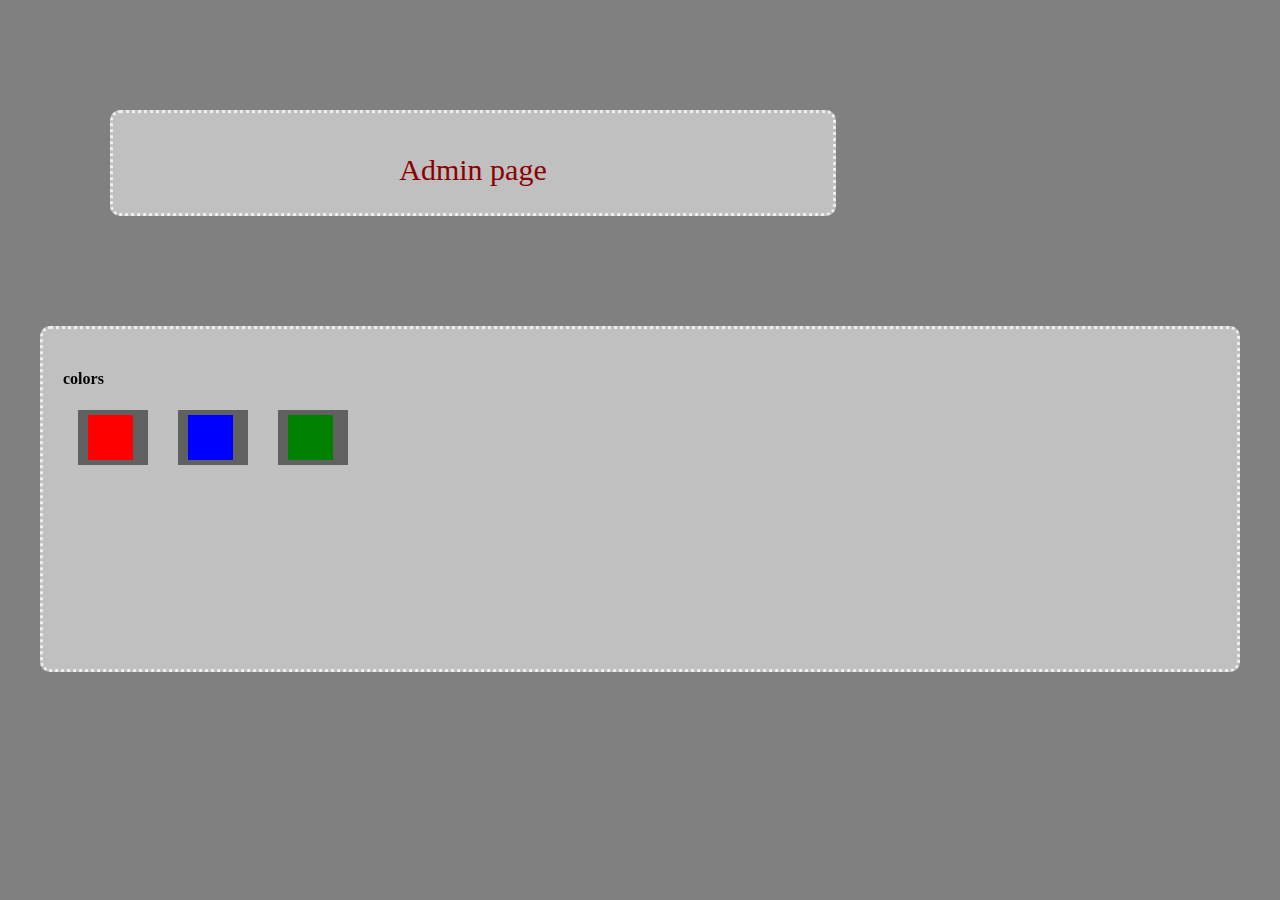
<file: admin.html>
<!DOCTYPE html>
<html lang="en">
<head>
    <meta charset="UTF-8">
    <title>Admin</title>
    <link rel="stylesheet" href="css/admin.css">
    <script type="">
        function red(){
            document.body.style.backgroundColor= "red" ;
        }function blue(){
            document.body.style.backgroundColor= "blue" ;
        }function green(){
            document.body.style.backgroundColor= "green" ;
        }
        
        </script>
</head>
<body>
    <div class="title"><p>Admin page</p></div>
    <div class="colors"> 
        <ul id="drop-nav">
            <li><h4>colors</h4>
                <ul>
                    <li><a><div id="red" onclick="red()"></div></a></li>
                    <li><a><div id="blue" onclick="blue()"></div></a></li>
                    <li><a><div id="green" onclick="green()"></div></a></li>
                </ul>
            </li>
        </ul>
        
    </div>
</div>
</body>
</html>
</file>
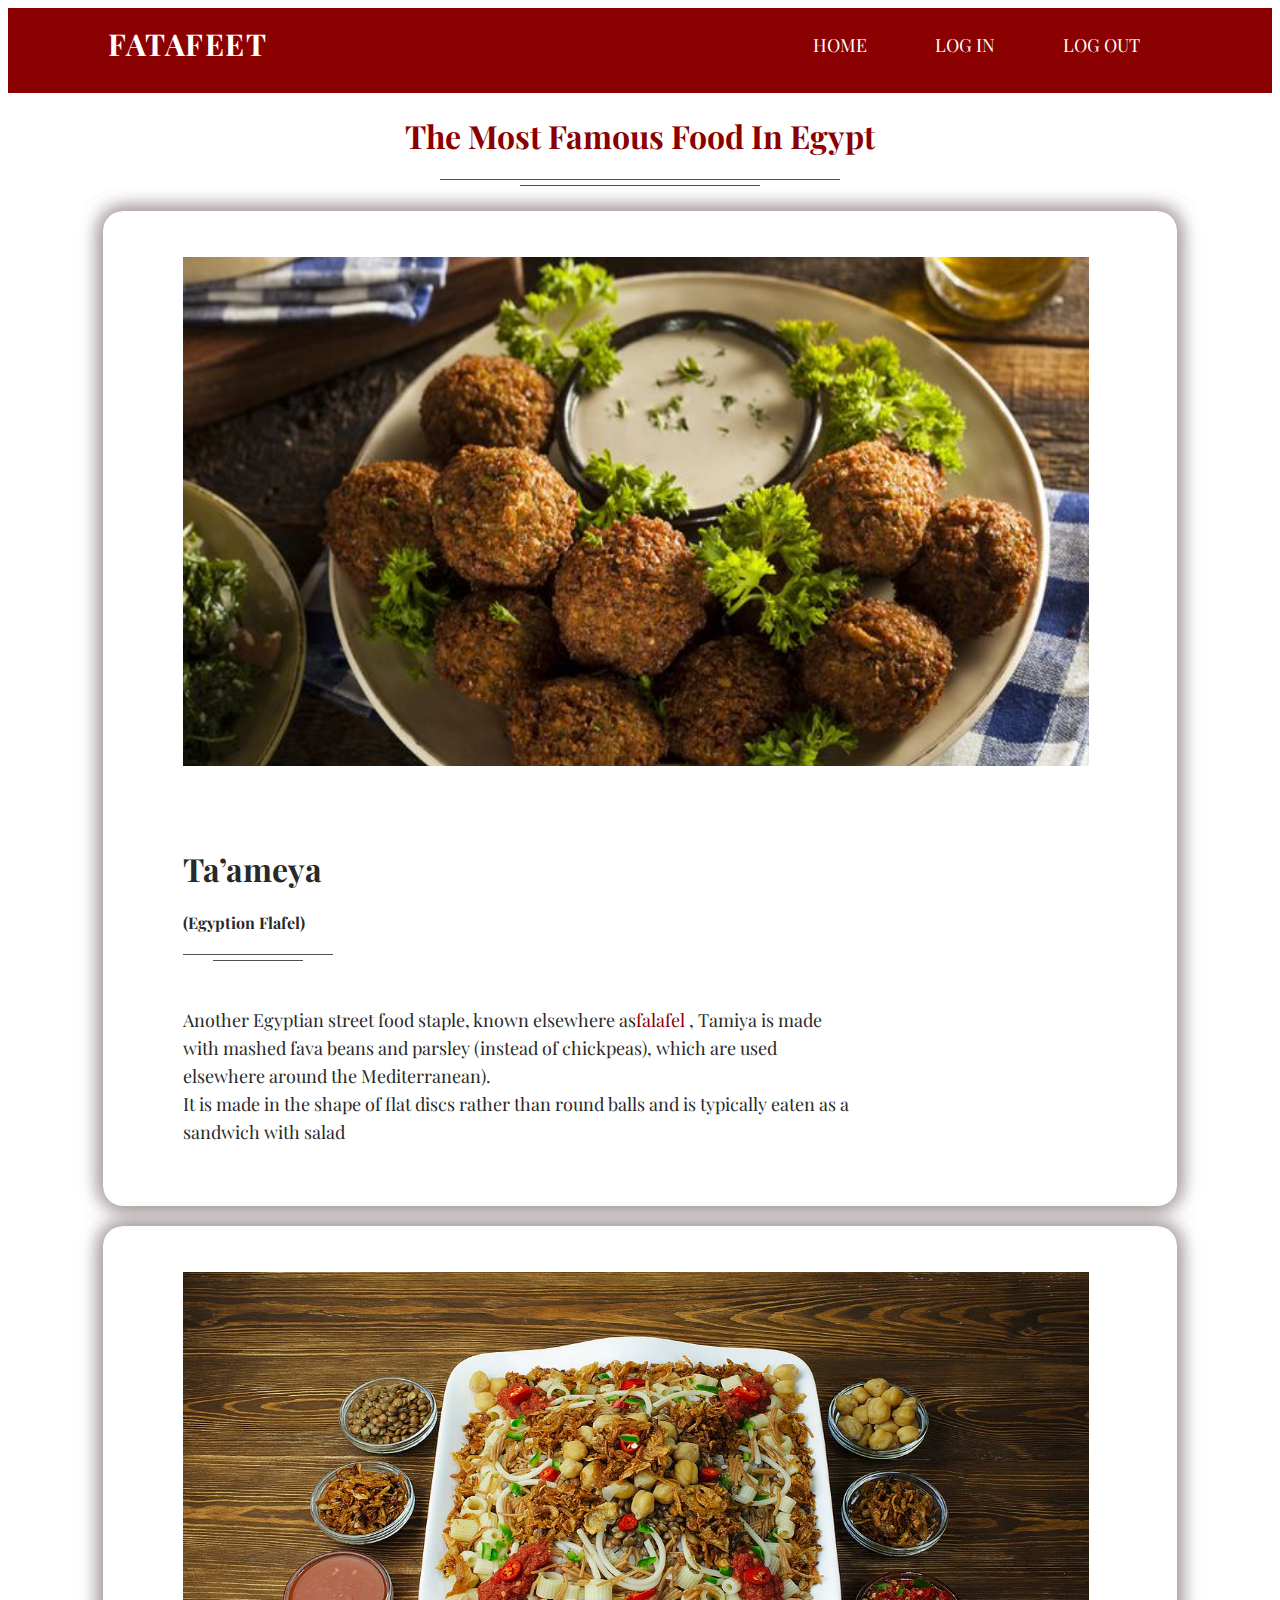
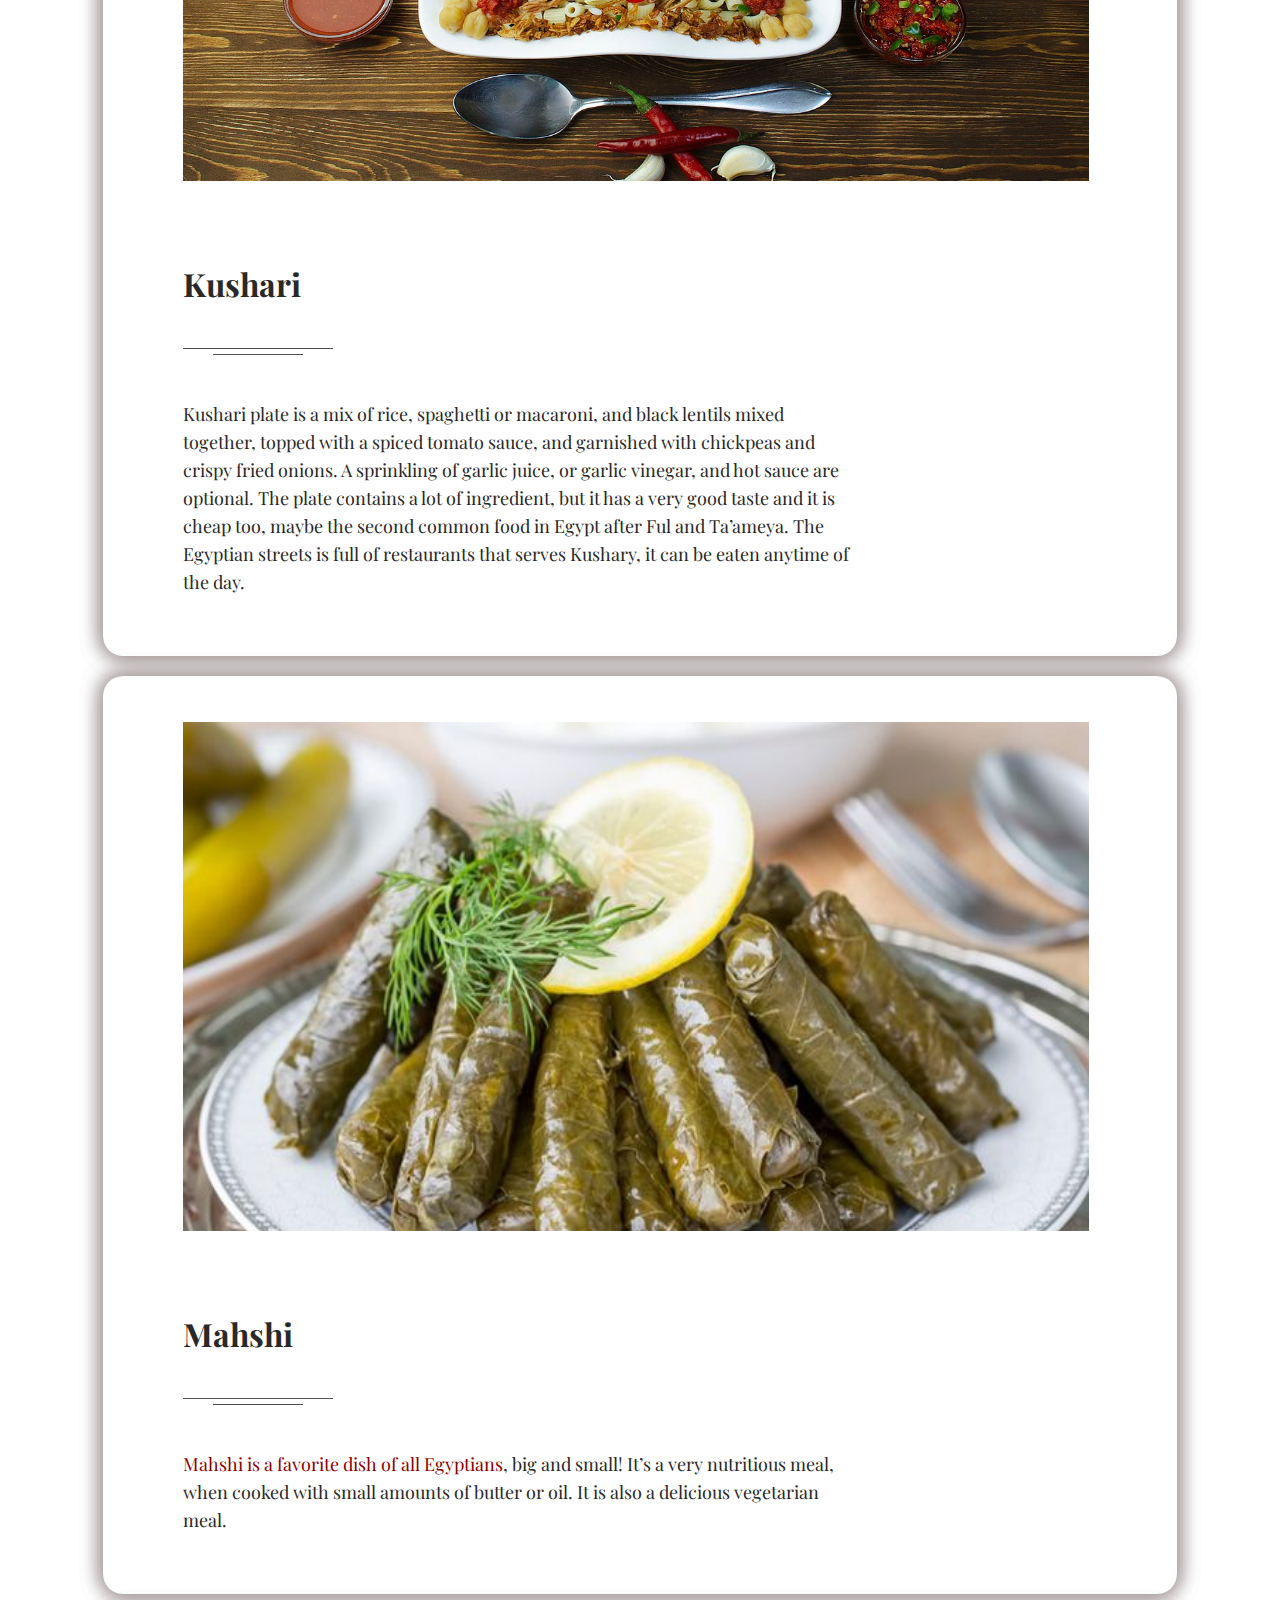
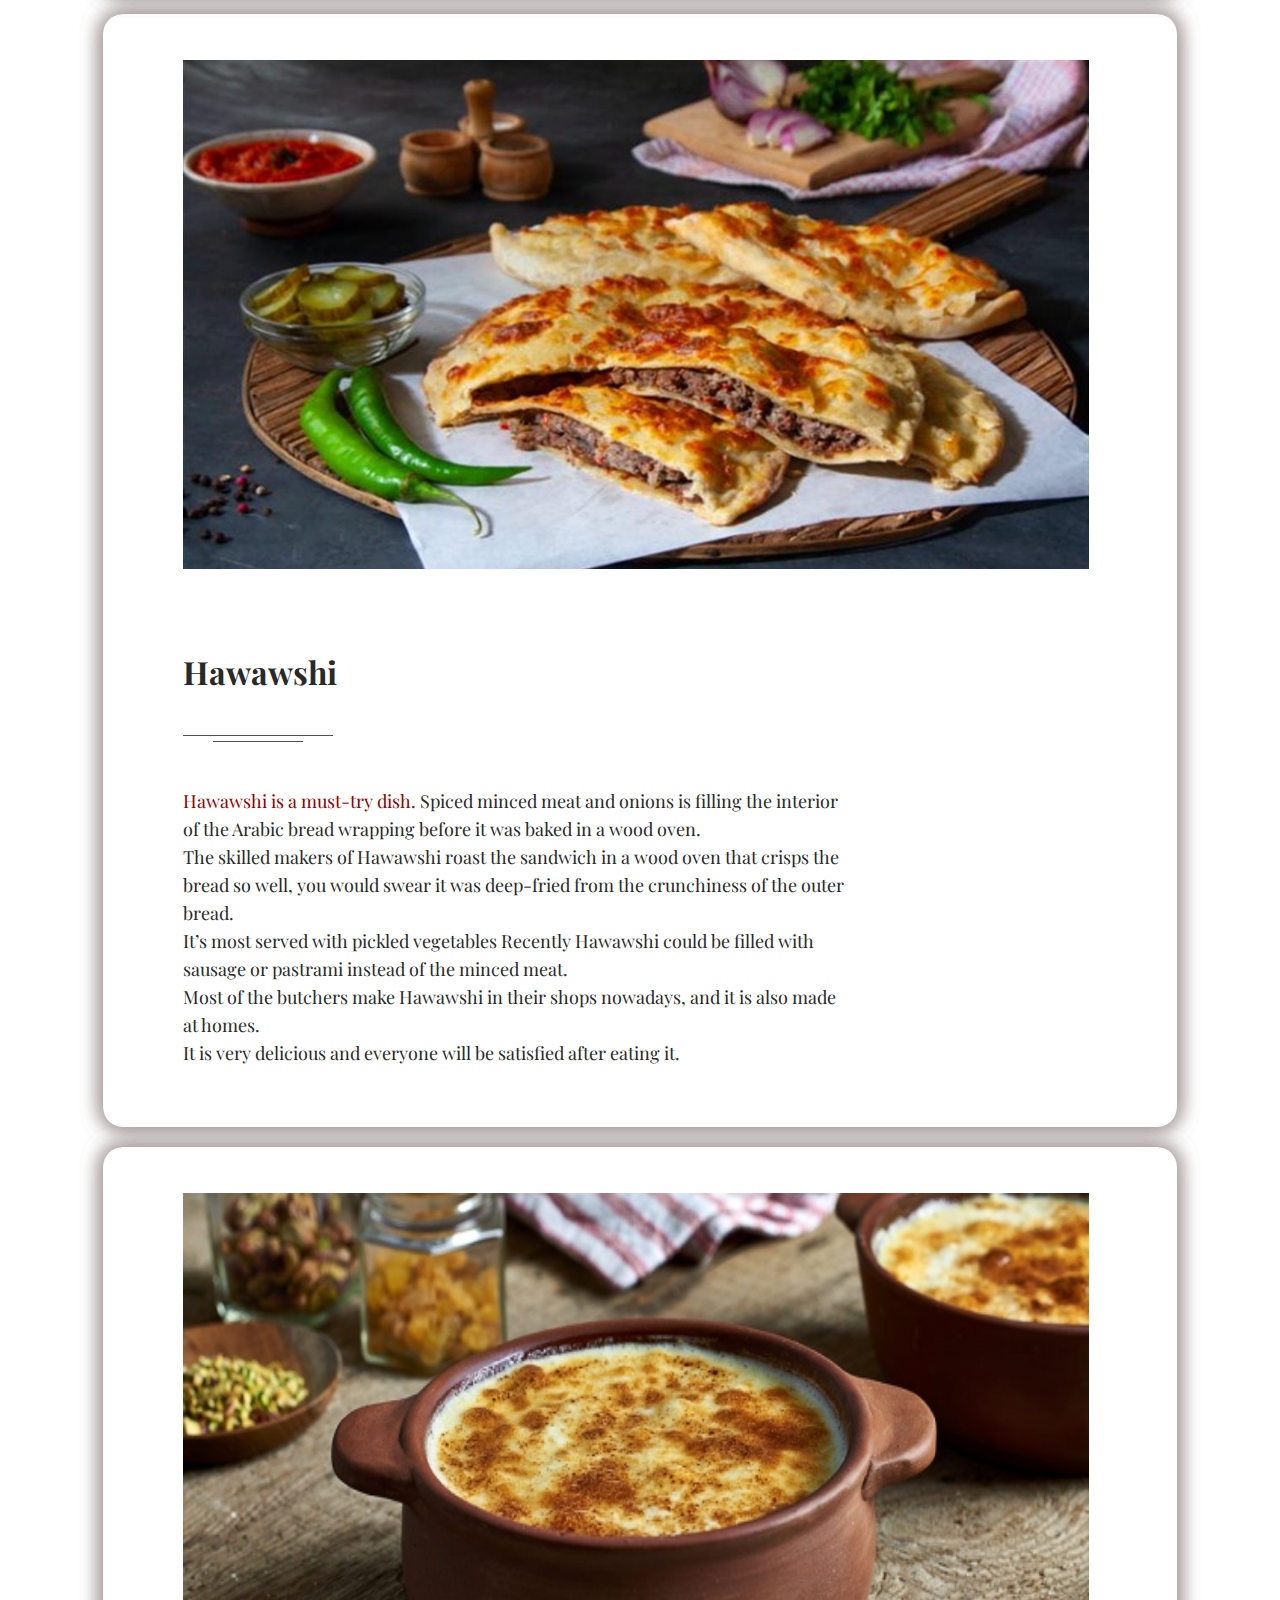
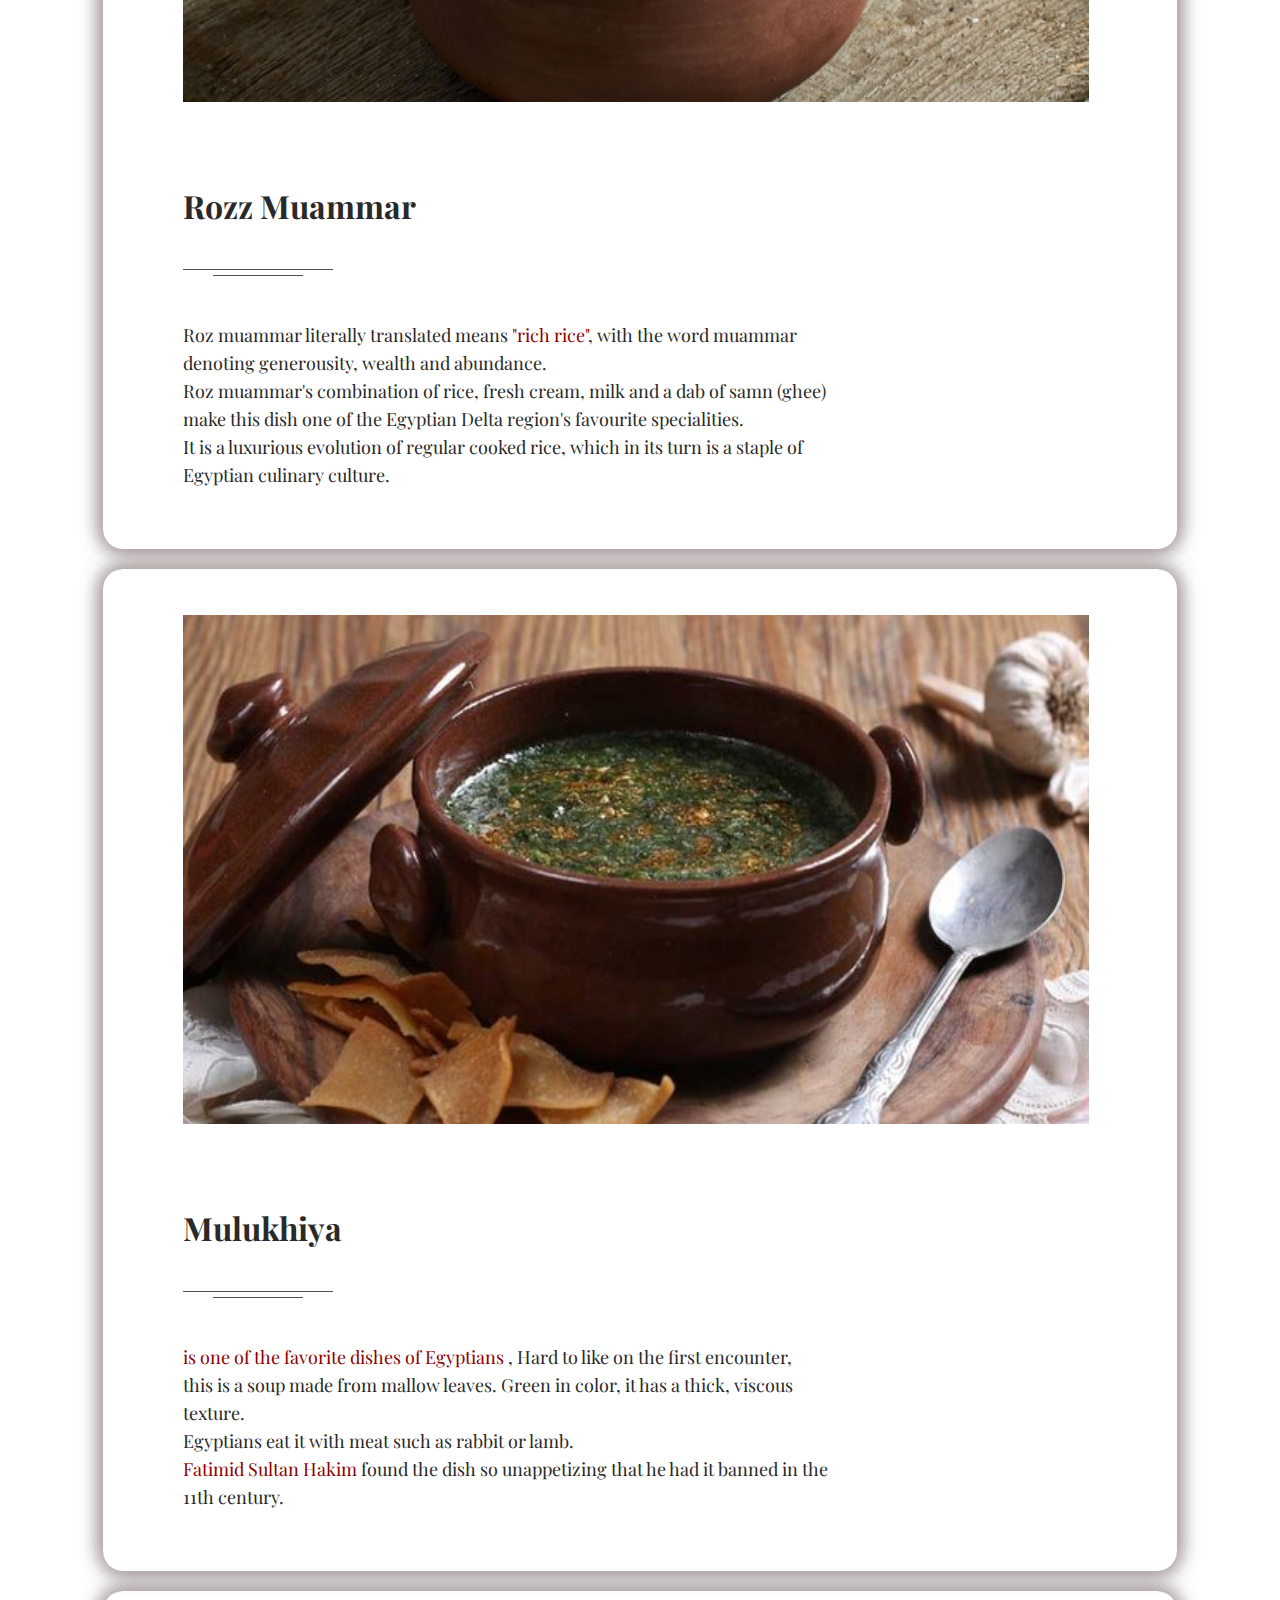
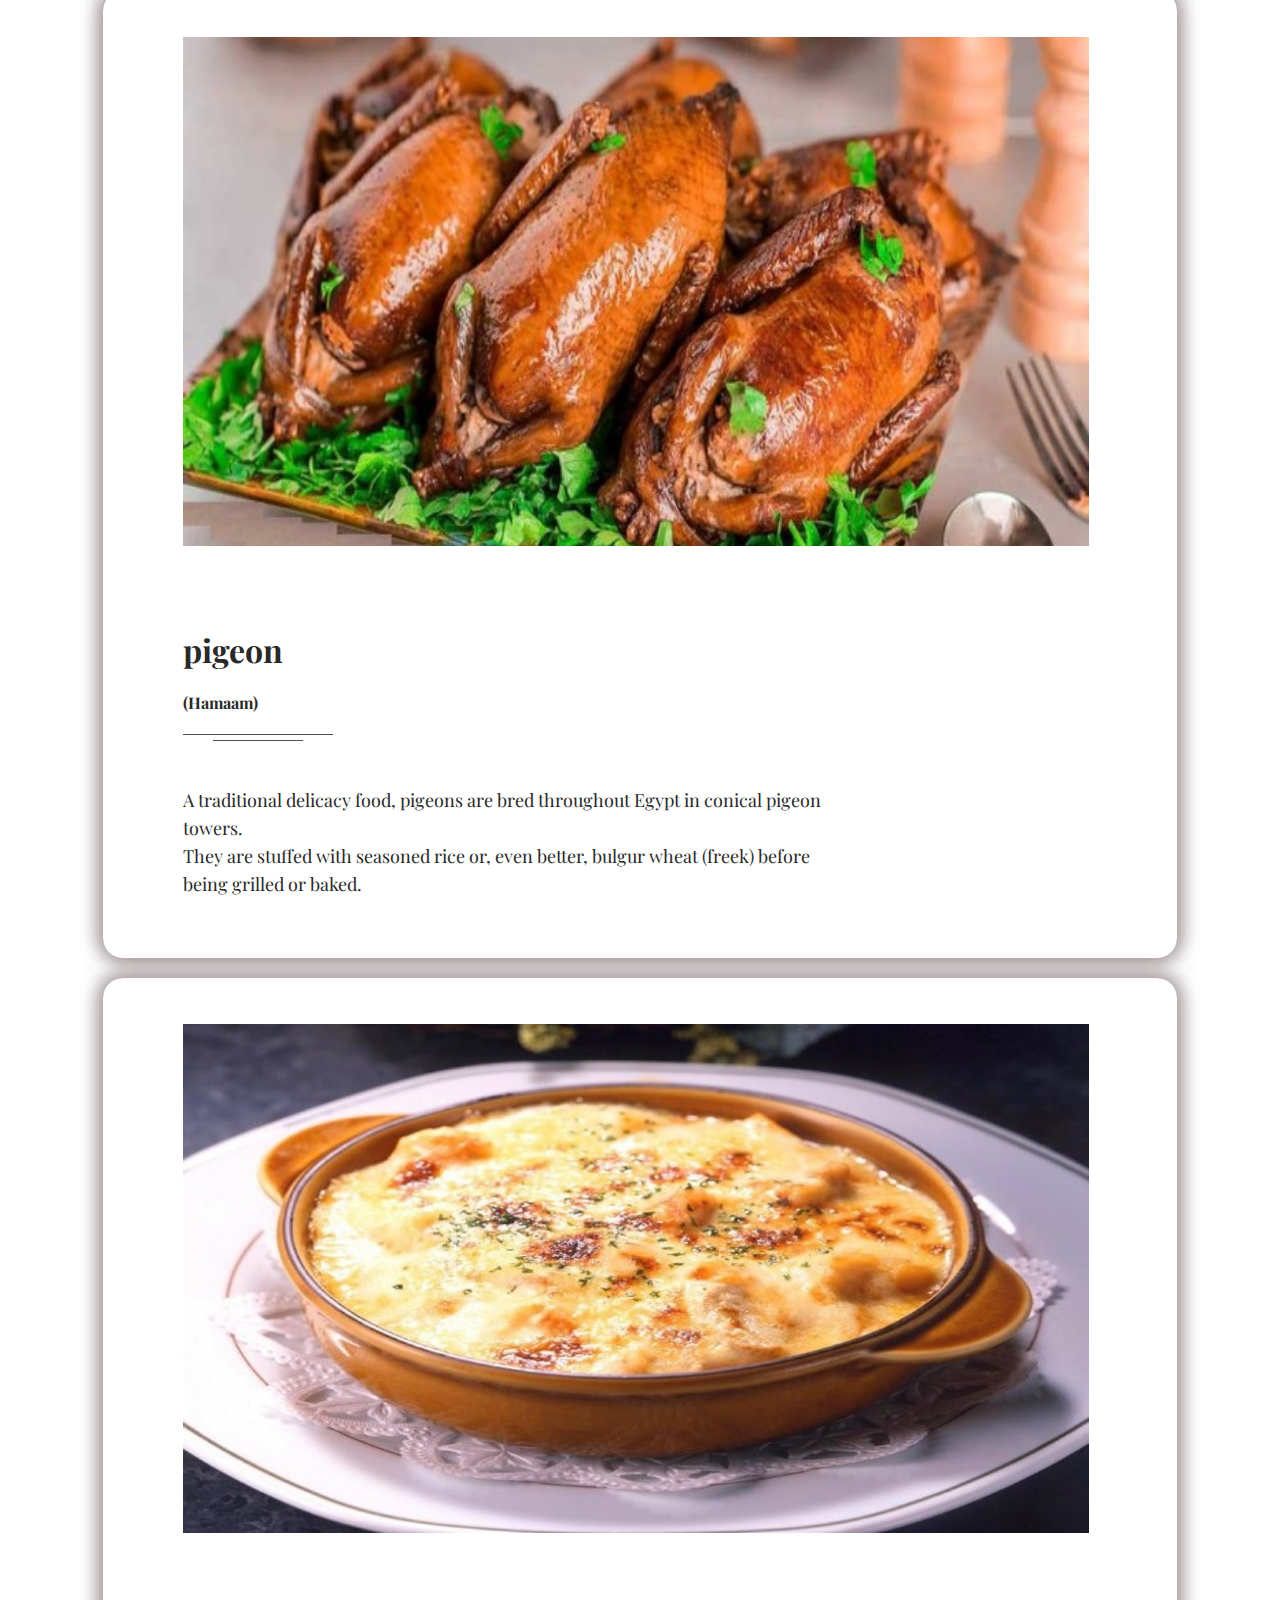
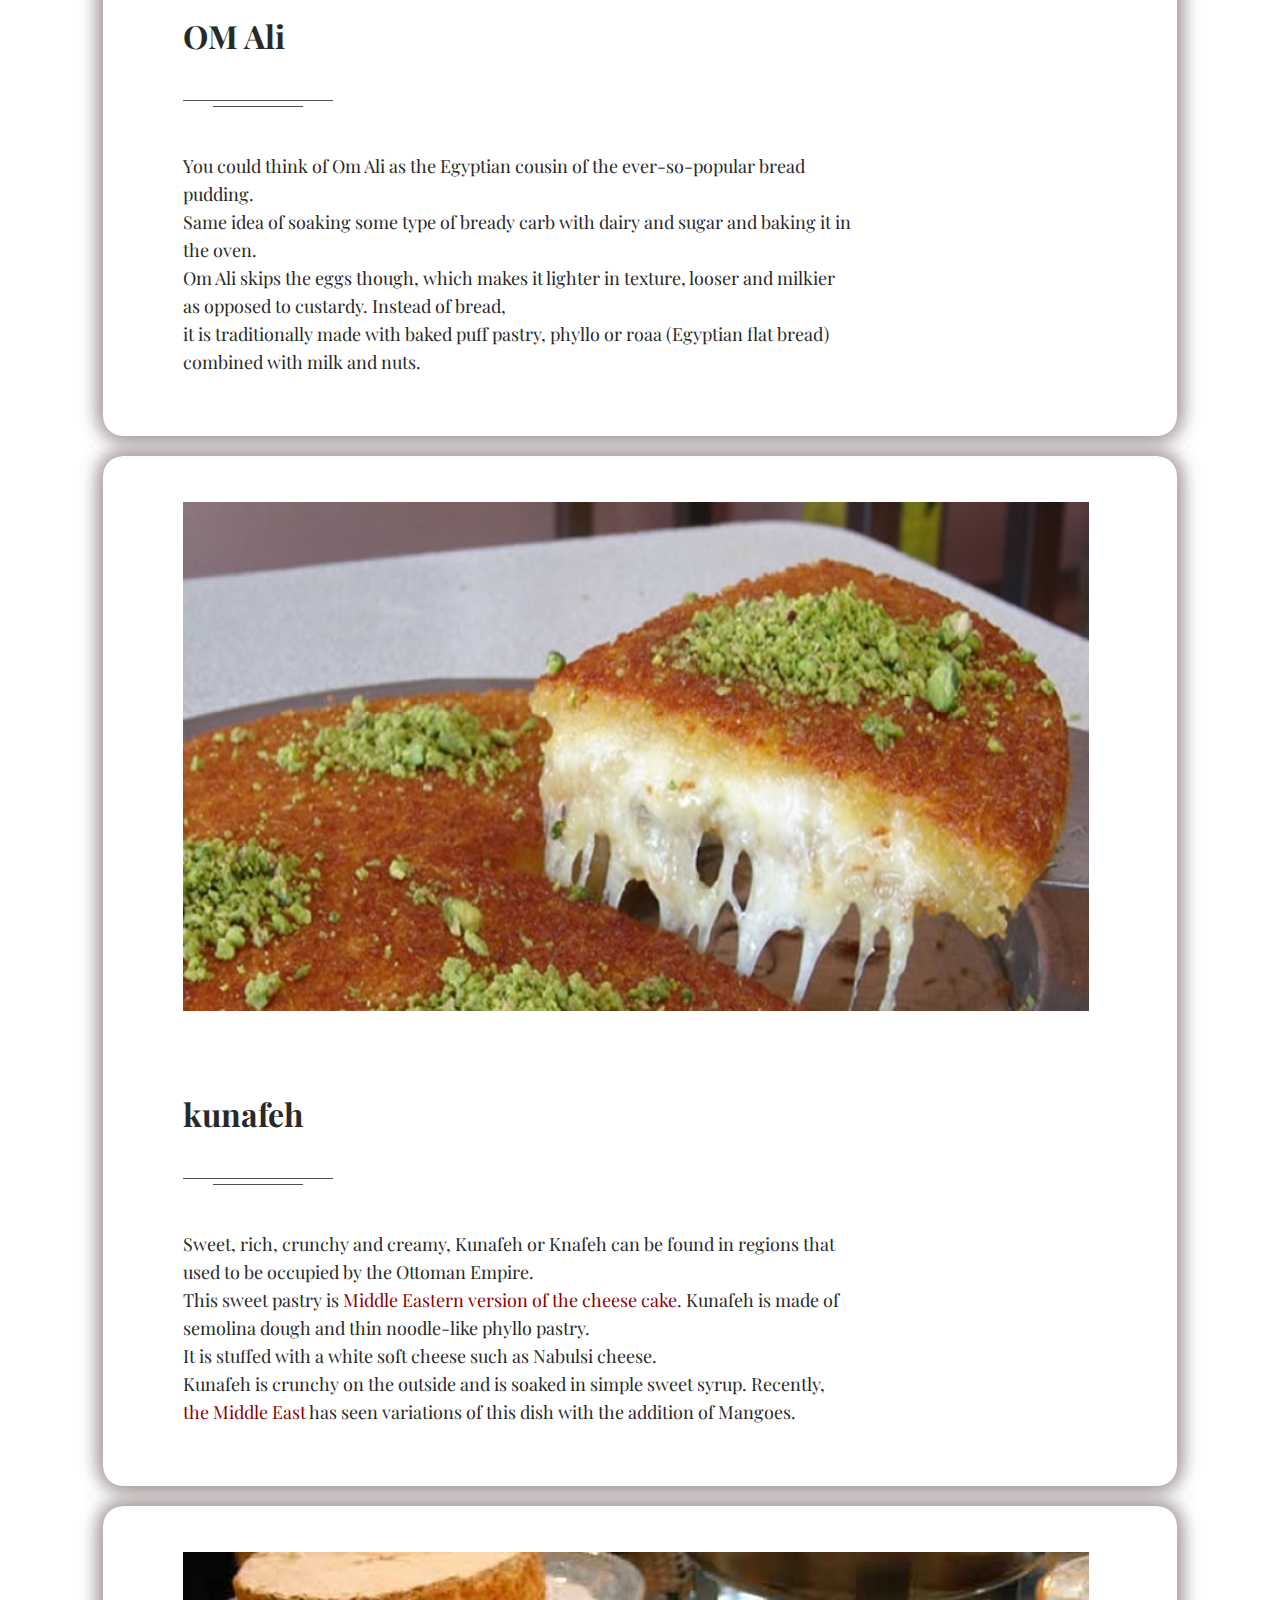
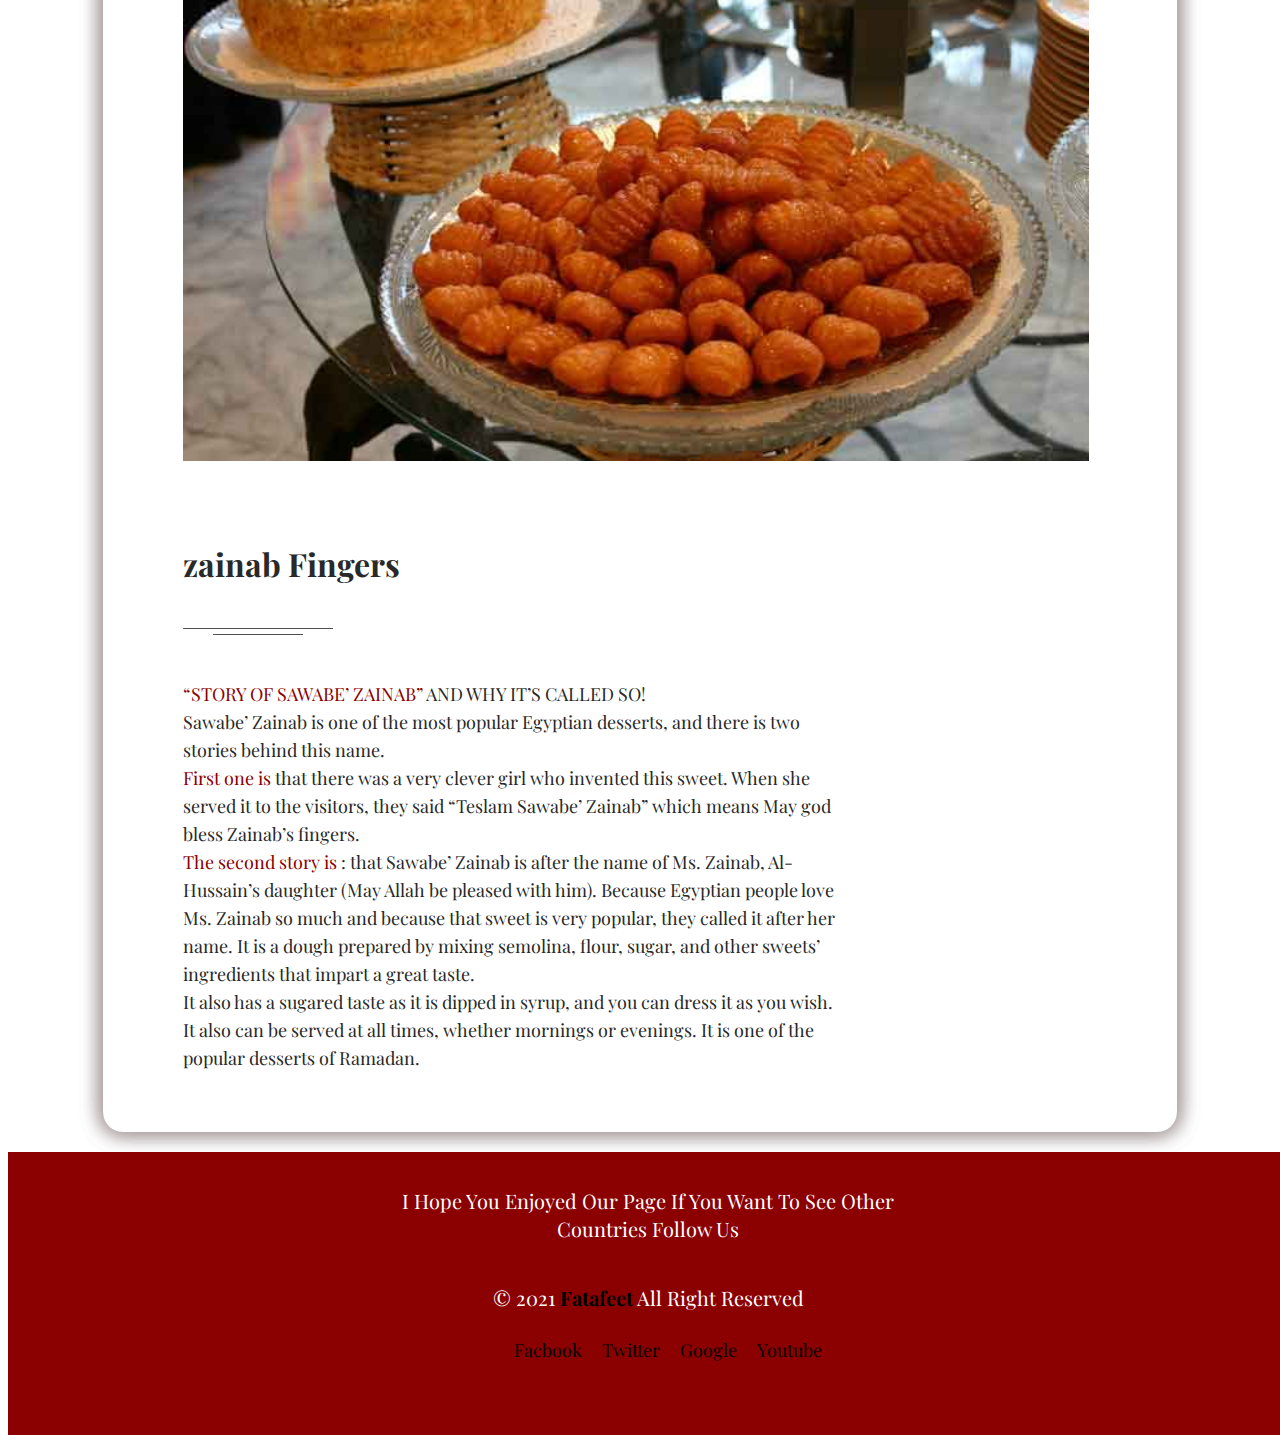
<file: index1.html>
<!DOCTYPE html>
<html lang="en">
<head>
  <meta charset="UTF-8">
  <meta http-equiv="X-UA-Compatible" content="IE=edge">
  <meta name="viewport" content="width=device-width, initial-scale=1.0">
  <title>Fatafet-The Most Famous Food In Egypt</title>
  <link rel="stylesheet" href="css/style1.css">
  <link rel="preconnect" href="https://fonts.googleapis.com">
<link rel="preconnect" href="https://fonts.gstatic.com" crossorigin>
<link href="https://fonts.googleapis.com/css2?family=Playfair+Display:ital@1&display=swap" rel="stylesheet">
</head>
<body>
  <nav>
    <div class="logo">
       <p>Fatafeet</p>
    </div>   
    <ul>
       <li><a class="active1 " href="../css p1/index.html" target="_black">Home</a></li> 
       <!-- <li><a class="active1 " href="" target="_black">About</a></li>  
       <li><a class="active1 " href="" target="_black">Contact</a></li> -->
       <li><a class="active2 " href="../css p1/login.html" target="_black">Log In</a></li>  
       <li><a class="active2 " href="../css p1/login.html" target="_black">Log Out</a></li>  
    </ul>

  </nav>
 <div class="main">
   <h1 class="yyyy"> The Most Famous Food In Egypt</h1>
   <span class="lines">
     <span></span>
     <span></span>
   </span>
 </div>
  <div class="card--food">
    <div class="rooo">
      <img src="images/ta3mia (2).jpeg" class="mang">
    </div>
    <div class="tooo">
      <div class="card">
        <h1>Ta’ameya</h1>
        <h4>(Egyption Flafel)</h4>
        <br>
        <span class="lines">
          <span></span>
          <span></span>
        </span>
        <div class="text">
          <p>Another Egyptian street food staple, known elsewhere as<span class="red">falafel</span> , Tamiya is made with mashed fava beans and parsley (instead of chickpeas), which are used elsewhere around the Mediterranean). <br>It is made in the shape of flat discs rather than round balls and is typically eaten as a sandwich with salad</p>
        </div>
      </div>
    </div>
  </div>
  <div class="card--food">
    <div class="rooo">
      <img src="images/KUSHARI.jpg" class="mang">
    </div>
    <div class="tooo">
      <div class="card">
        <h1>Kushari</h1>
        <h4></h4>
        <br>
        <span class="lines">
          <span></span>
          <span></span>
        </span>
        <div class="text">
          <p>Kushari plate is a mix of rice, spaghetti or macaroni, and black lentils mixed together, topped with a spiced tomato sauce, and garnished with chickpeas and crispy fried onions. A sprinkling of garlic juice, or garlic vinegar, and hot sauce are optional. The plate contains a lot of ingredient, but it has a very good taste and it is cheap too, maybe the second common food in Egypt after Ful and Ta’ameya. The Egyptian streets is full of restaurants that serves Kushary, it can be eaten anytime of the day.</p>
        </div>
      </div>
    </div>
  </div>
  <div class="card--food">
    <div class="rooo">
      <img src="images/WhatsApp Image 2021-08-19 at 1.50.24 AM (7).jpeg" class="mang">
    </div>
    <div class="tooo">
      <div class="card">
        <h1>Mahshi</h1>
        <h4></h4>
        <br>
        <span class="lines">
          <span></span>
          <span></span>
        </span>
        <div class="text">
          <p><span class="red" >Mahshi is a favorite dish of all Egyptians</span>, big and small! It’s a very nutritious meal, when cooked with small amounts of butter or oil. It is also a delicious vegetarian meal.</p>
        </div>
      </div>
    </div>
  </div>
  <div class="card--food">
    <div class="rooo">
      <img src="images/WhatsApp Image 2021-08-19 at 1.50.24 AM (3).jpeg" class="mang">
    </div>
    <div class="tooo">
      <div class="card">
        <h1>Hawawshi</h1>
        <h4></h4>
        <br>
        <span class="lines">
          <span></span>
          <span></span>
        </span>
        <div class="text">
          <p><span class="red">Hawawshi is a must-try dish</span>. Spiced minced meat and onions is filling the interior of the Arabic bread wrapping before it was baked in a wood oven.<br> The skilled makers of Hawawshi roast the sandwich in a wood oven that crisps the bread so well, you would swear it was deep-fried from the crunchiness of the outer bread.<br> It’s most served with pickled vegetables

            Recently Hawawshi could be filled with sausage or pastrami instead of the minced meat.<br> Most of the butchers make Hawawshi in their shops nowadays, and it is also made at homes. <br>It is very delicious and everyone will be satisfied after eating it.</p>
        </div>
      </div>
    </div>
  </div>
  <div class="card--food">
    <div class="rooo">
      <img src="images/ruzmummer-large.jpg" class="mang">
    </div>
    <div class="tooo">
      <div class="card">
        <h1>Rozz Muammar</h1>
        <h4></h4>
        <br>
        <span class="lines">
          <span></span>
          <span></span>
        </span>
        <div class="text">
          <p>Roz muammar literally translated means <span class="red">"rich rice"</span>, with the word muammar denoting generousity, wealth and abundance.<br>

            Roz muammar's combination of rice, fresh cream, milk and a dab of samn (ghee) make this dish one of the Egyptian Delta region's favourite specialities.<br>
            It is a luxurious evolution of regular cooked rice, which in its turn is a staple of Egyptian culinary culture.</p>
        </div>
      </div>
    </div>
  </div>
  <div class="card--food">
    <div class="rooo">
      <img src="images/mulukhiya.jpg" class="mang">
    </div>
    <div class="tooo">
      <div class="card">
        <h1>Mulukhiya</h1>
        <h4></h4>
        <br>
        <span class="lines">
          <span></span>
          <span></span>
        </span>
        <div class="text">
          <p><span class="red">is one of the favorite dishes of Egyptians</span> , Hard to like on the first encounter,<br> this is a soup made from mallow leaves. Green in color, it has a thick, viscous texture.<br> Egyptians eat it with meat such as rabbit or lamb.<br> <span class="red">Fatimid Sultan Hakim</span> found the dish so unappetizing that he had it banned in the 11th century.</p>
        </div>
      </div>
    </div>
  </div>
  <div class="card--food">
    <div class="rooo">
      <img src="images/حمامimage.jpg" class="mang">
    </div>
    <div class="tooo">
      <div class="card">
        <h1>pigeon</h1>
        <h4> (Hamaam)</h4>
        <br>
        <span class="lines">
          <span></span>
          <span></span>
        </span>
        <div class="text">
          <p>A traditional delicacy food, pigeons are bred throughout Egypt in conical pigeon towers.<br> They are stuffed with seasoned rice or, even better, bulgur wheat (freek) before being grilled or baked.</p>
        </div>
      </div>
    </div>
  </div>
  <div class="card--food">
    <div class="rooo">
      <img src="images/om ali.jpg"class="mang">
    </div>
    <div class="tooo">
      <div class="card">
        <h1>OM Ali</h1>
        <h4></h4>
        <br>
        <span class="lines">
          <span></span>
          <span></span>
        </span>
        <div class="text">
          <p>You could think of Om Ali as the Egyptian cousin of the ever-so-popular bread pudding. <br> Same idea of soaking some type of bready carb with dairy and sugar and baking it in the oven. <br> Om Ali skips the eggs though, which makes it lighter in texture, looser and milkier as opposed to custardy.   Instead of bread, <br>it is traditionally made with baked puff pastry, phyllo or roaa (Egyptian flat bread) combined with milk and nuts.</p>
        </div>
      </div>
    </div>
  </div>
  <div class="card--food">
    <div class="rooo">
      <img src="images/konafa.jpg" class="mang">
    </div>
    <div class="tooo">
      <div class="card">
        <h1>kunafeh</h1>
        <h4></h4>
        <br>
        <span class="lines">
          <span></span>
          <span></span>
        </span>
        <div class="text">
          <p>Sweet, rich, crunchy and creamy, Kunafeh or Knafeh can be found in regions that used to be occupied by the Ottoman Empire.<br> This sweet pastry is <span class="red"> Middle Eastern version of the cheese cake</span>.

            Kunafeh is made of semolina dough and thin noodle-like phyllo pastry. <br>It is stuffed with a white soft cheese such as Nabulsi cheese.<br> Kunafeh is crunchy on the outside and is soaked in simple sweet syrup. Recently,<br> <span class="red">the Middle East</span> has seen variations of this dish with the addition of Mangoes.</p>
        </div>
      </div>
    </div>
  </div>
  <div class="card--food">
    <div class="rooo">
      <img src="images/Sawabe-Zainab-Zainabs-Fingers-Recipe-smallest.jpg" class="mang">
    </div>
    <div class="tooo">
      <div class="card">
        <h1>zainab Fingers</h1>
        <h4></h4>
        <br>
        <span class="lines">
          <span></span>
          <span></span>
        </span>
        <div class="text">
          <p><span class="red">“STORY OF SAWABE’ ZAINAB”</span> AND WHY IT’S CALLED SO!<br>
            Sawabe’ Zainab is one of the most popular Egyptian desserts, and there is two stories behind this name. <br><span class="red"> First one is</span> that there was a very clever girl who invented this sweet. When she served it to the visitors, they said “Teslam Sawabe’ Zainab” which means May god bless Zainab’s fingers.<br>
            
           <span class="red">The second story is</span> : that Sawabe’ Zainab is after the name of Ms. Zainab, Al-Hussain’s daughter (May Allah be pleased with him). Because Egyptian people love Ms. Zainab so much and because that sweet is very popular, they called it after her name.
            
            It is a dough prepared by mixing semolina, flour, sugar, and other sweets’ ingredients that impart a great taste.<br> It also has a sugared taste as it is dipped in syrup, and you can dress it as you wish.<br> It also can be served at all times, whether mornings or evenings. It is one of the popular desserts of Ramadan. </p>
        </div>
      </div>
    </div>
  </div>
  
  <footer >
    <div class="footer-content">
      <p class="par1">I Hope You Enjoyed Our Page If You Want To See Other Countries Follow Us</p>
      <br>
      <p class="par2">&copy; 2021 <span class="logo">Fatafeet</span> All Right Reserved</p>
    </div>
    <div class="footer-content">
        <ul class="socials">
            <li><a href="https:/www.facebook.com" target="block">Facbook</a></li>
            <li><a href="https:/www.twitter.com" target="block">Twitter</a></li>
            <li><a href="https:/www.google.com"target="block">Google</a></li>
            <li><a href="https:/www.youtube.com"target="block">Youtube</a></li>
        </ul>
    </div>
  </footer>
  
 
</body>
</html>
</file>
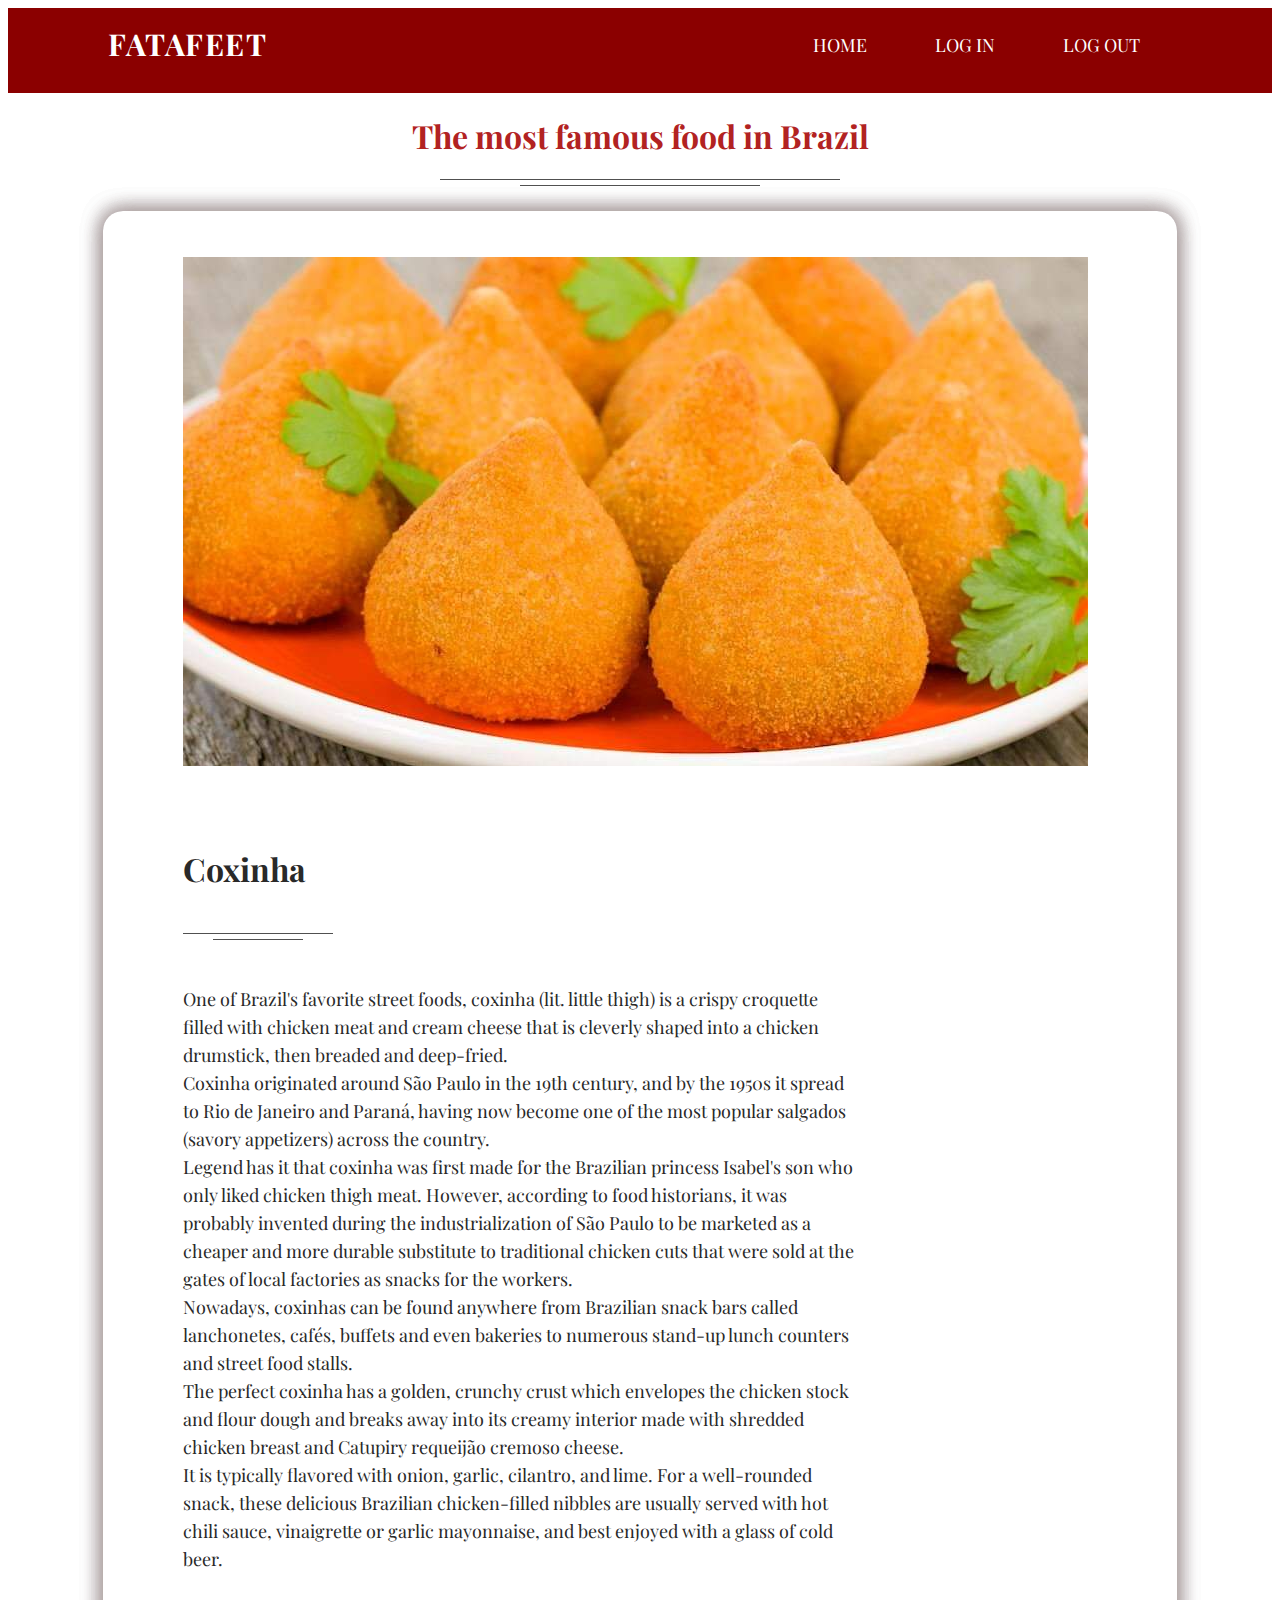
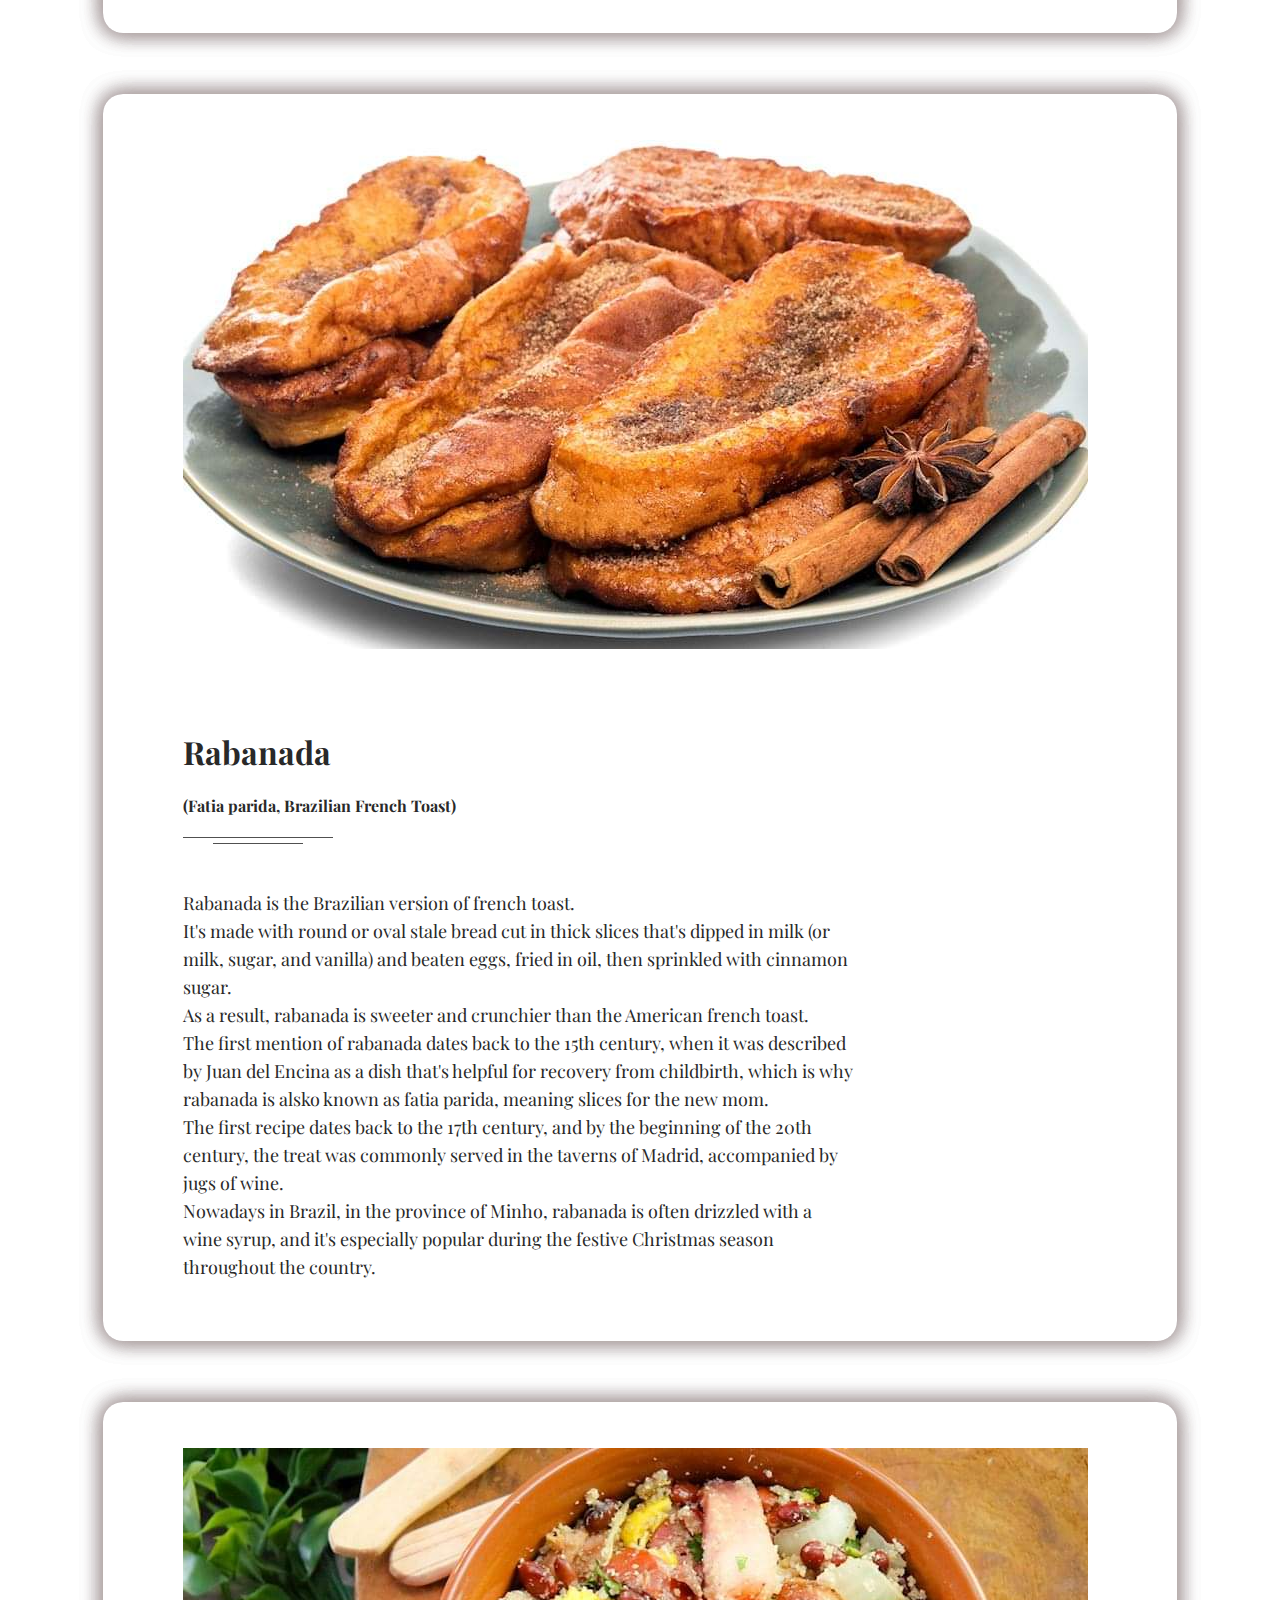
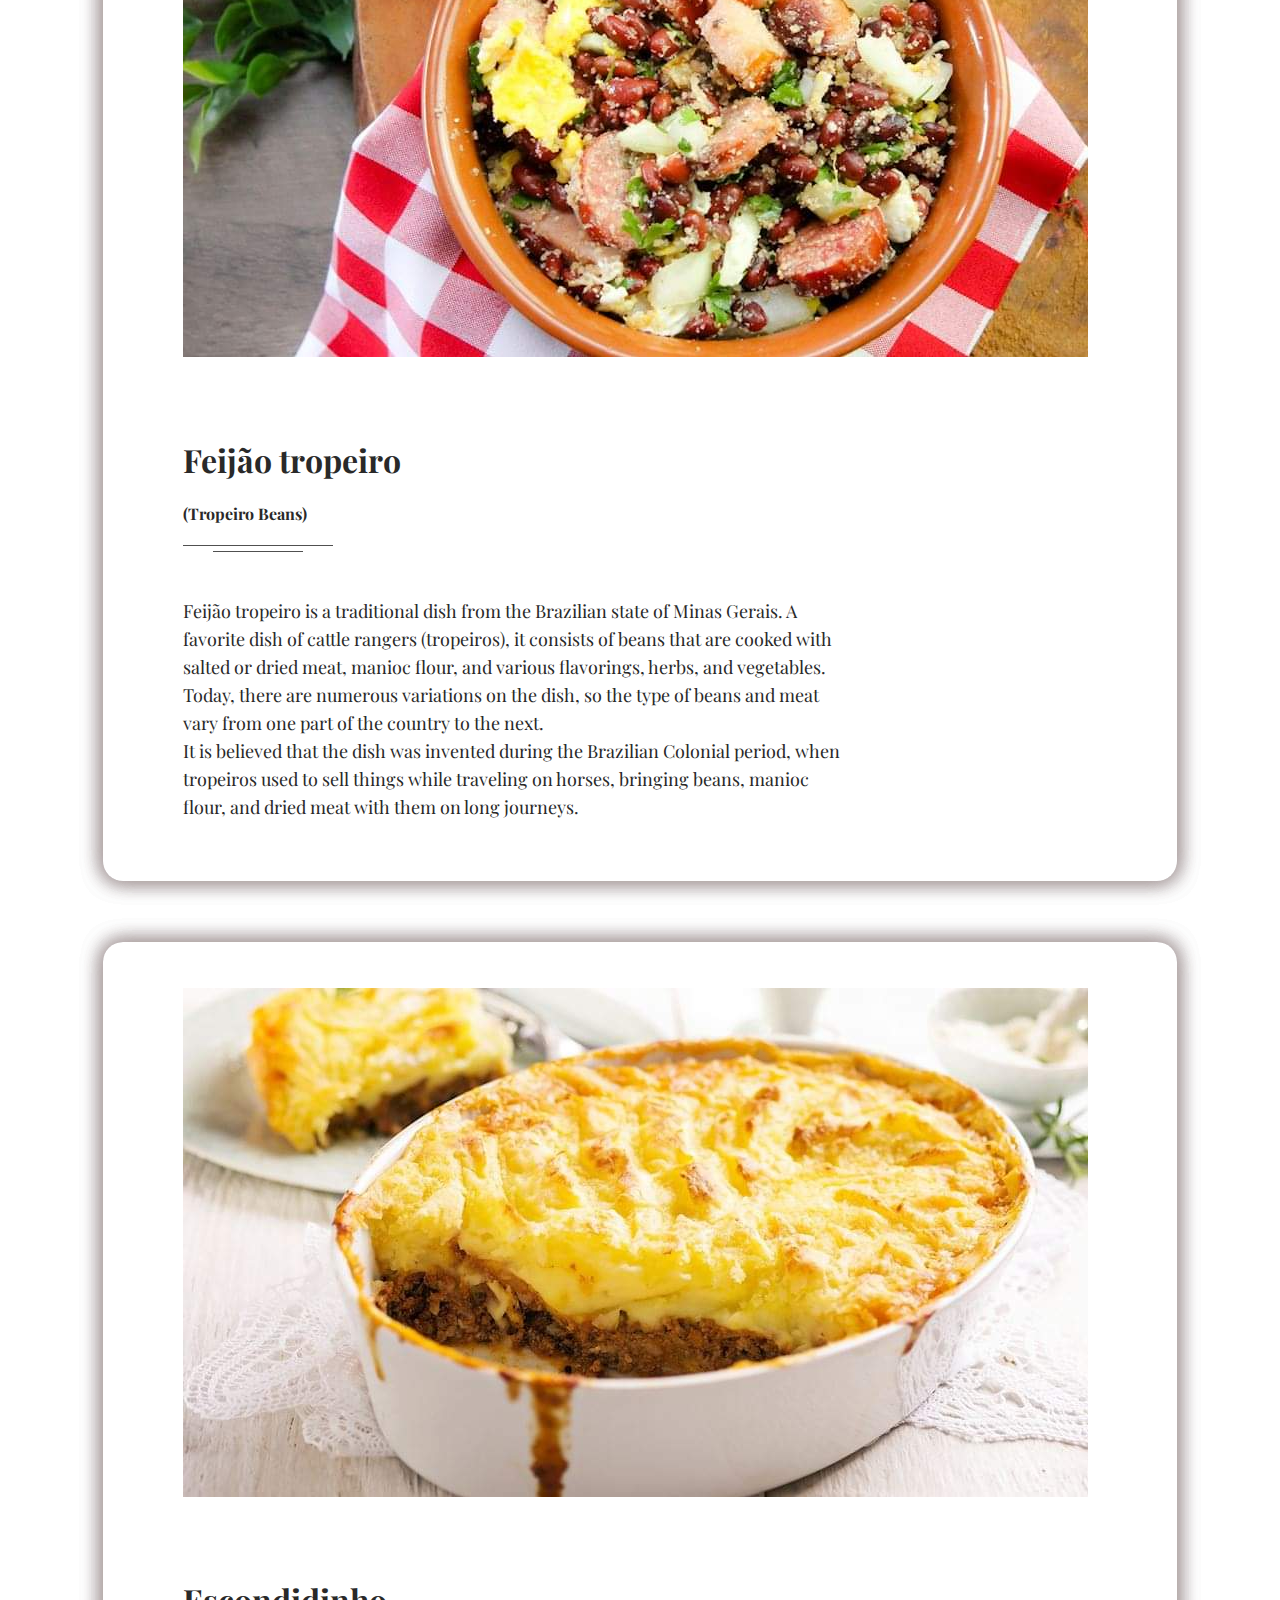
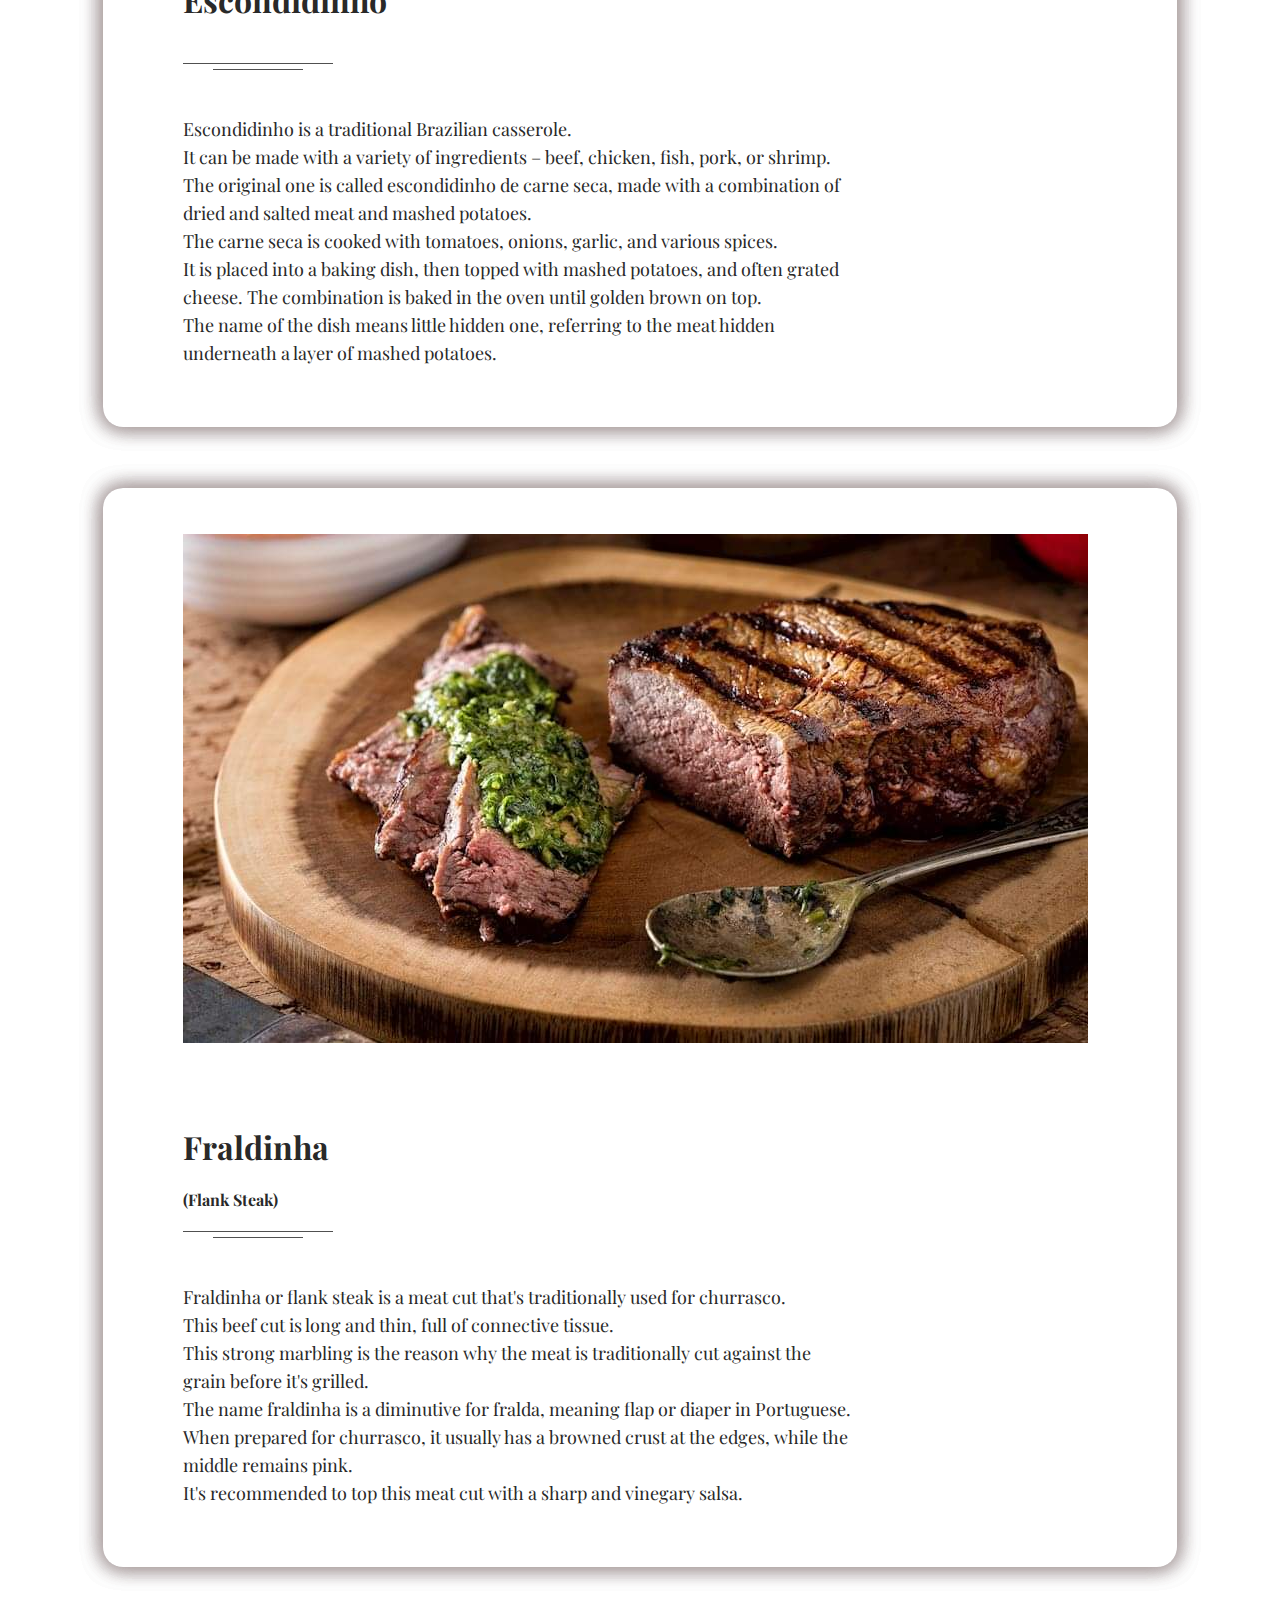
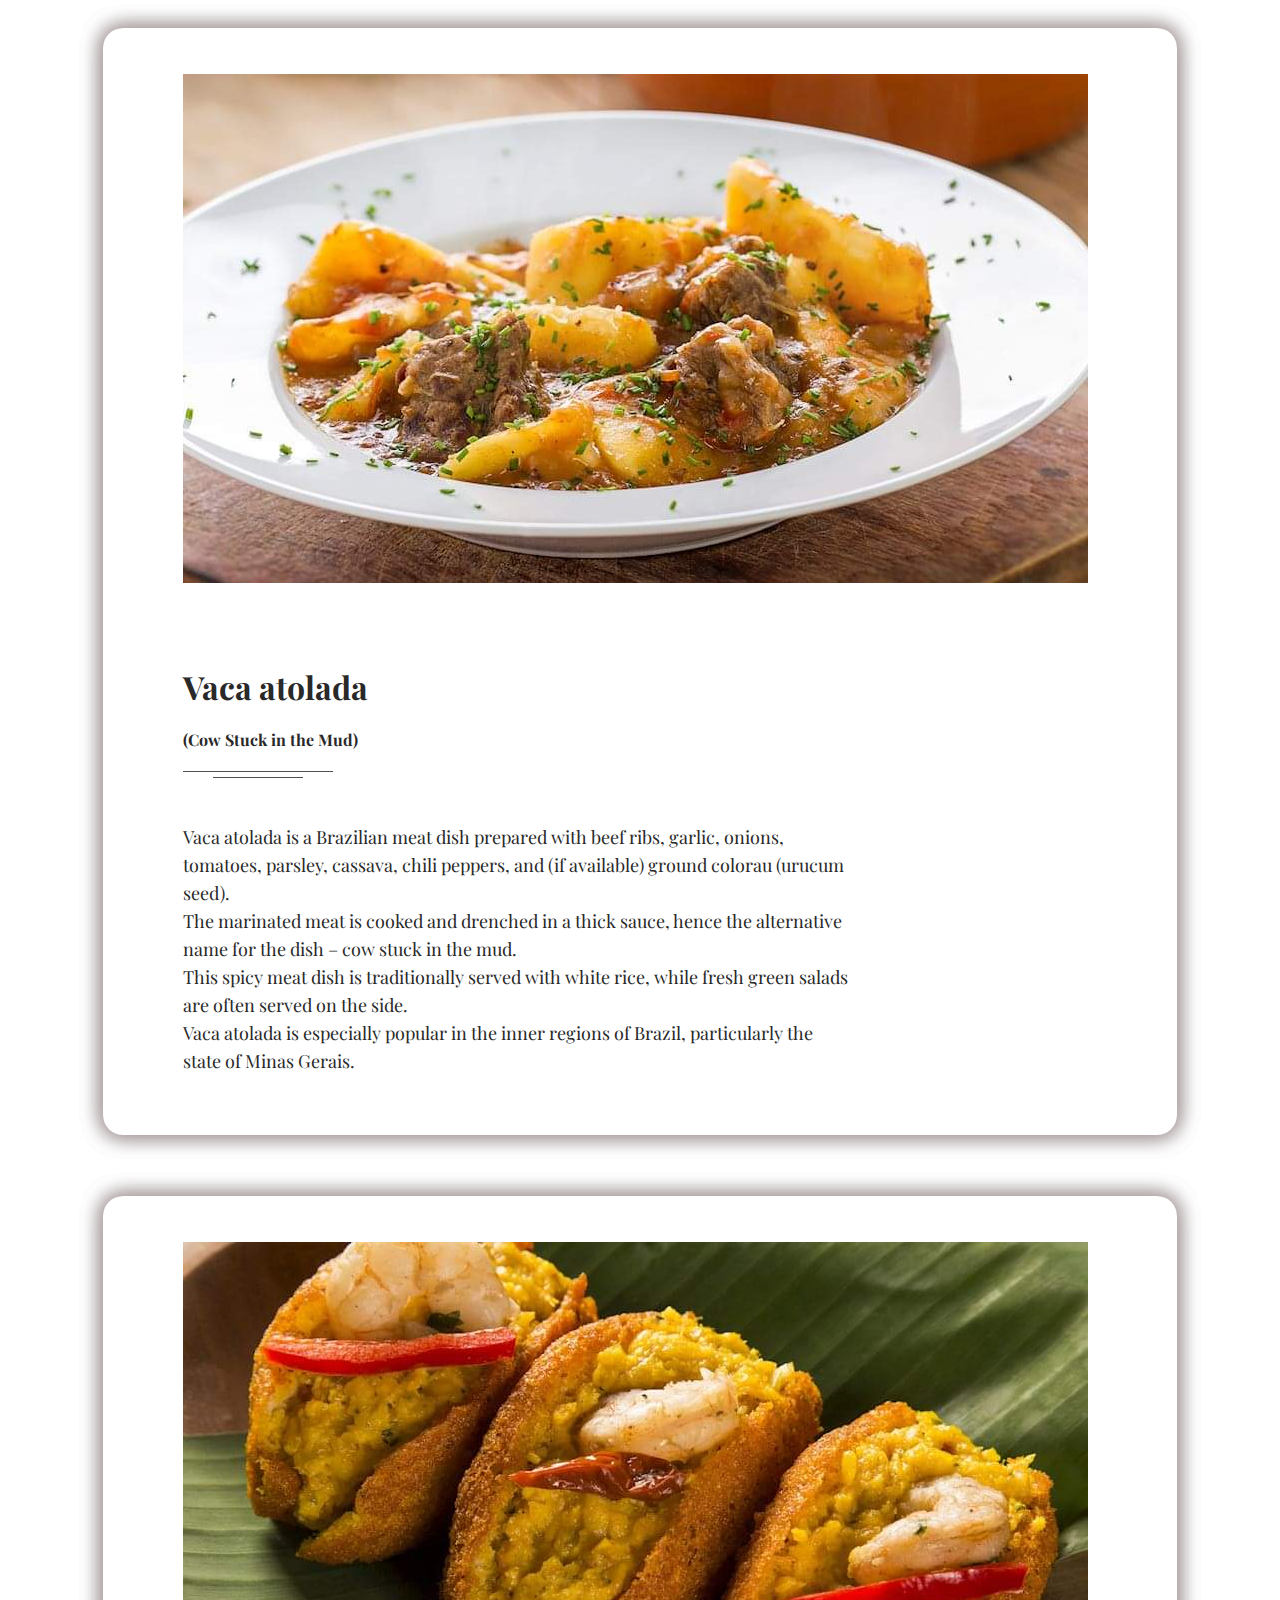
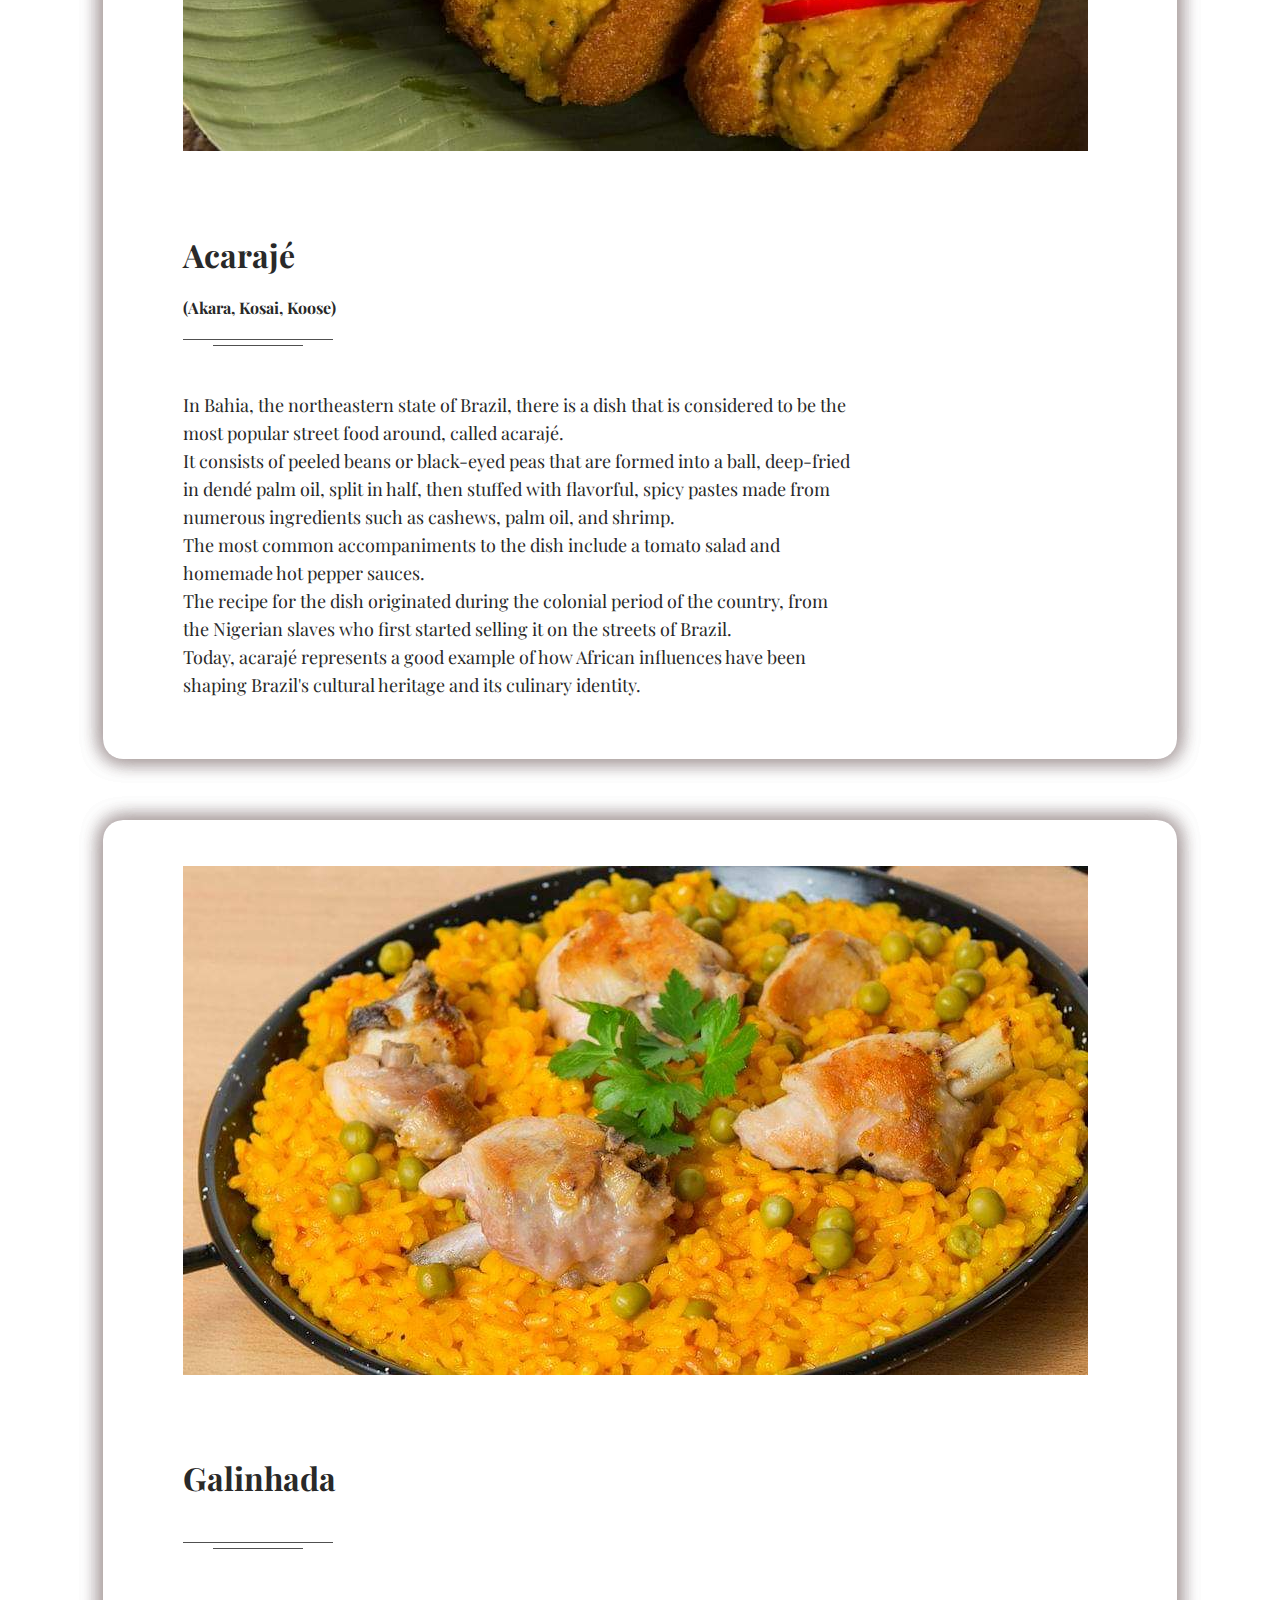
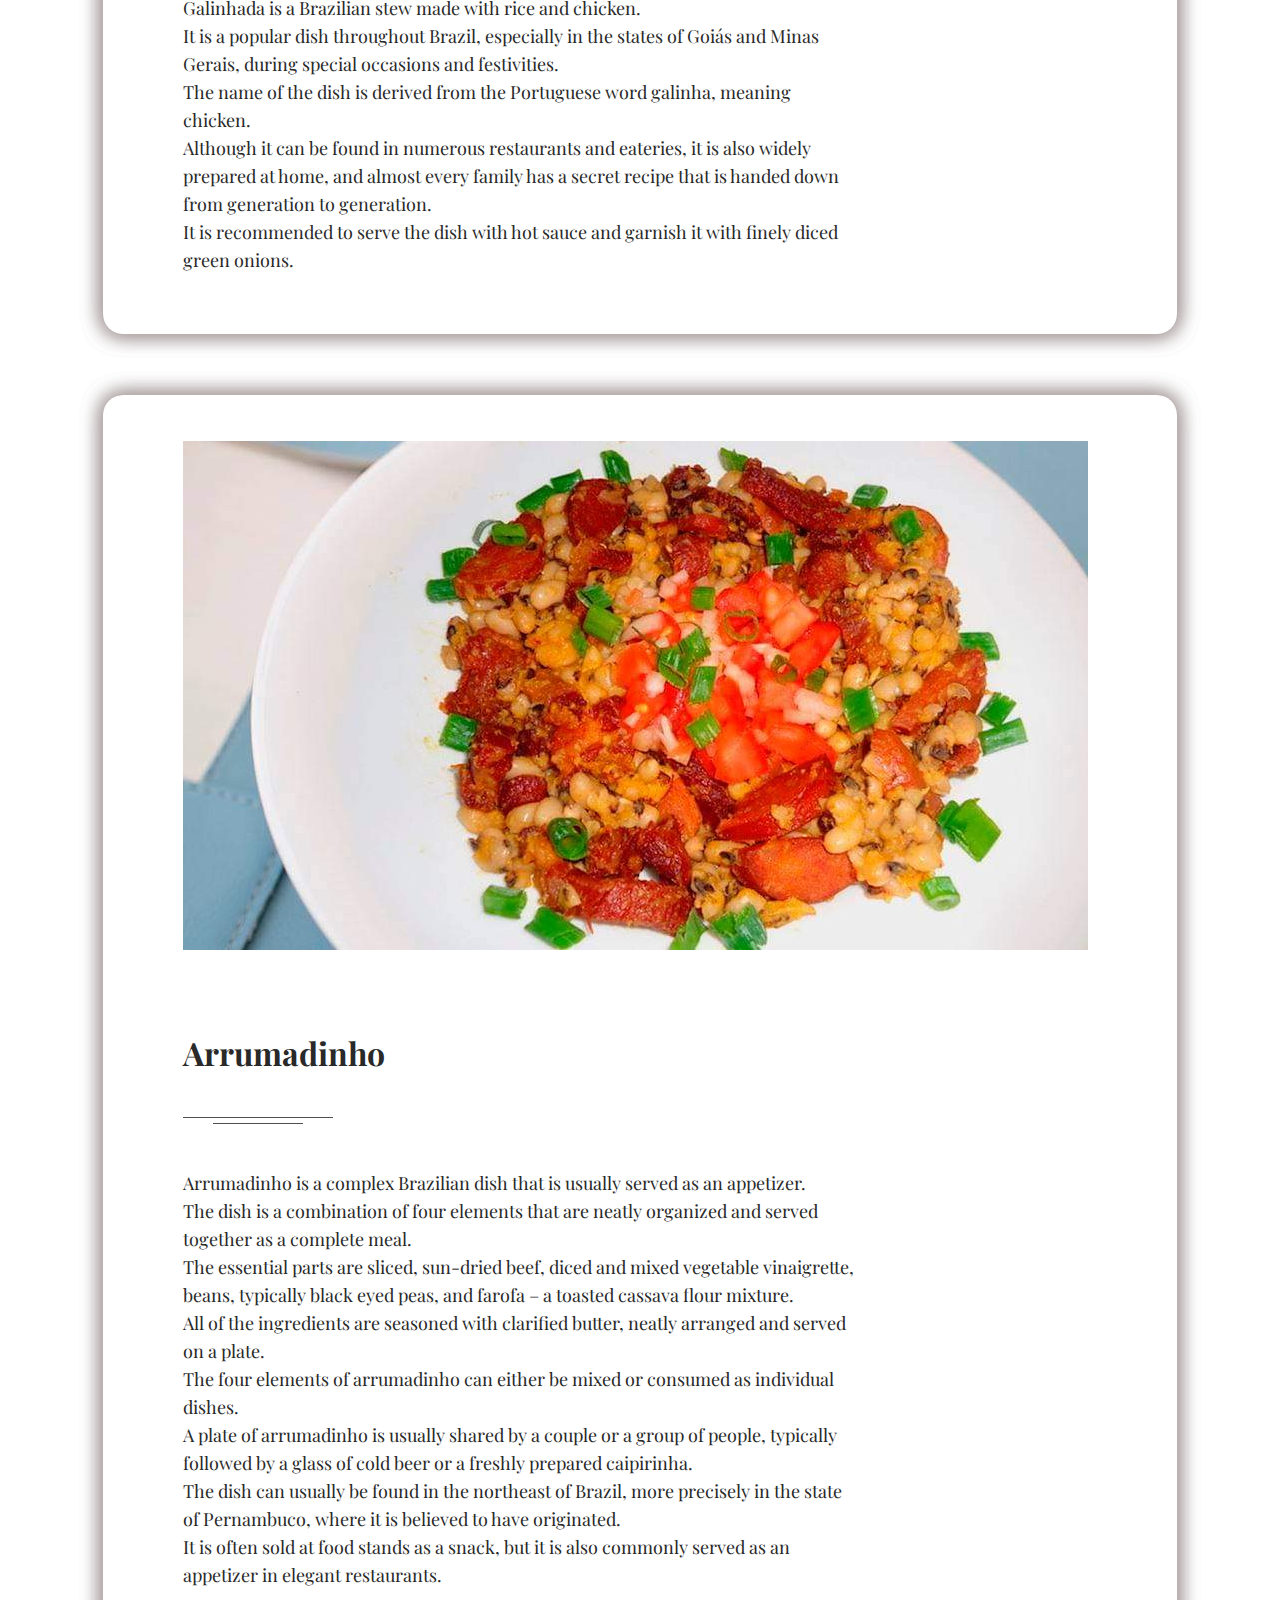
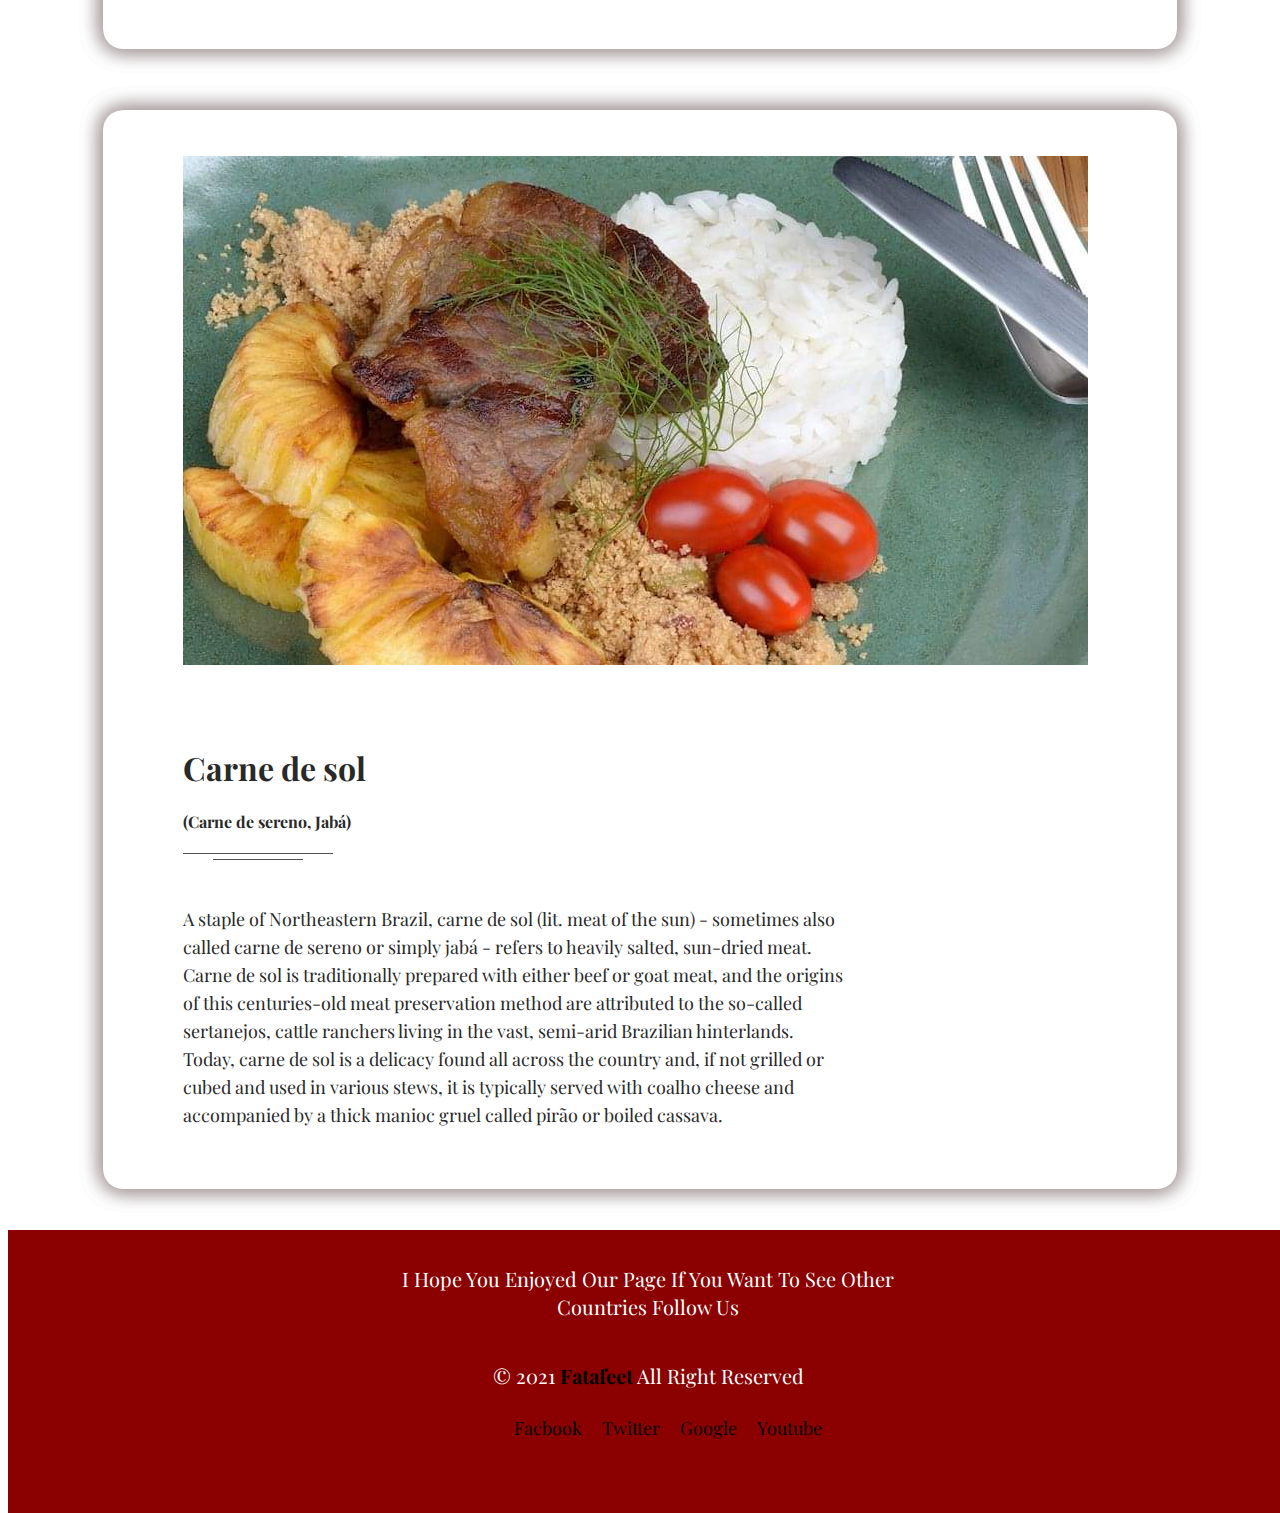
<file: index2.html>
<!DOCTYPE html>
<html lang="en">
<head>
    <meta charset="UTF-8">
    <meta http-equiv="X-UA-Compatible" content="IE=edge">
    <meta name="viewport" content="width=device-width, initial-scale=1.0">
    <link rel="preconnect" href="https://fonts.googleapis.com">
    <link rel="preconnect" href="https://fonts.gstatic.com" crossorigin>
    <link href="https://fonts.googleapis.com/css2?family=Amiri:ital,wght@1,700&display=swap" rel="stylesheet">
    <link rel="preconnect" href="https://fonts.googleapis.com">
    <link rel="preconnect" href="https://fonts.gstatic.com" crossorigin>
    <link href="https://fonts.googleapis.com/css2?family=Amiri:ital,wght@1,700&family=Playfair+Display:ital,wght@1,700&display=swap" rel="stylesheet">
   <link rel="stylesheet" href="css/style2.css">
    <title>Fatafet-The Most Famous Food In Brazil</title>
</head>
<body>
  <nav>
    <div class="logo">
       <p>Fatafeet</p>
    </div>   
    <ul>
       <li><a class="active1 " href="../css p1/index.html" target="_black">Home</a></li> 
       <!-- <li><a class="active1 " href="" target="_black">About</a></li>  
       <li><a class="active1 " href="" target="_black">Contact</a></li> -->
       <li><a class="active2 " href="../css p1/login.html" target="_black">Log In</a></li>  
       <li><a class="active2 " href="../css p1/index.html" target="_black">Log Out</a></li>  
    </ul>

  </nav>
    <div class="main">
        <h1 class="yyyy">The most famous food in Brazil</h1>
        <span class="lines">
          <span></span>
          <span></span>
        </span> 
      </div>
      <div class="card--food">
      <div class="rooo">
        <img src="images/01.jpeg">
         </div>  
         <div class="tooo">
          <div class="card">
            <h1>Coxinha</h1>
            <h4></h4>
            <br>
            <span class="lines">
              <span></span>
              <span></span>
            </span>    
            <div class="text">
            <p>One of Brazil's favorite street foods, coxinha (lit. little thigh) is a crispy croquette filled with chicken meat and cream cheese that is cleverly shaped into a chicken drumstick, then breaded and deep-fried.<br>
                 Coxinha originated around São Paulo in the 19th century, and by the 1950s it spread to Rio de Janeiro and Paraná, having now become one of the most popular salgados (savory appetizers) across the country.<br>
                Legend has it that coxinha was first made for the Brazilian princess Isabel's son who only liked chicken thigh meat. However, according to food historians, it was probably invented during the industrialization of São Paulo to be marketed as a cheaper and more durable substitute to traditional chicken cuts that were sold at the gates of local factories as snacks for the workers.<br>
                Nowadays, coxinhas can be found anywhere from Brazilian snack bars called lanchonetes, cafés, buffets and even bakeries to numerous stand-up lunch counters and street food stalls.<br>
                The perfect coxinha has a golden, crunchy crust which envelopes the chicken stock and flour dough and breaks away into its creamy interior made with shredded chicken breast and Catupiry requeijão cremoso cheese.<br>
                It is typically flavored with onion, garlic, cilantro, and lime. For a well-rounded snack, these delicious Brazilian chicken-filled nibbles are usually served with hot chili sauce, vinaigrette or garlic mayonnaise, and best enjoyed with a glass of cold beer.</p>
              </div>
             </div>
           </div>
          </div> 
           <br>
           <div class="card--food">
           <div class="rooo">
        <img src="images/02.jpeg" >
             </div>  
             <div class="tooo">
              <div class="card">
                <h1>Rabanada</h1>
                <h4>(Fatia parida, Brazilian French Toast)</h4>
                <br>
                <span class="lines">
                  <span></span>
                  <span></span>
                </span>    
                <div class="text">
                <p>Rabanada is the Brazilian version of french toast. <br>
                    It's made with round or oval stale bread cut in thick slices that's dipped in milk (or milk, sugar, and vanilla) and beaten eggs, fried in oil, then sprinkled with cinnamon sugar.<br>
                     As a result, rabanada is sweeter and crunchier than the American french toast.<br>
                   The first mention of rabanada dates back to the 15th century, when it was described by Juan del Encina as a dish that's helpful for recovery from childbirth, which is why rabanada is alsko known as fatia parida, meaning slices for the new mom.<br>
                   The first recipe dates back to the 17th century, and by the beginning of the 20th century, the treat was commonly served in the taverns of Madrid, accompanied by jugs of wine. <br>
                   Nowadays in Brazil, in the province of Minho, rabanada is often drizzled with a wine syrup, and it's especially popular during the festive Christmas season throughout the country.</p>
                  </div>
                 </div>
               </div>
              </div>
               <br>
              <div class="card--food">
               <div class="rooo">
         <img src="images/03.jpeg" >
              </div>  
              <div class="tooo">
               <div class="card">
                 <h1>Feijão tropeiro</h1>
                  <h4>(Tropeiro Beans)</h4>
                  <br>
                  <span class="lines">
                    <span></span>
                    <span></span>
                    </span>    
                    <div class="text">
                    <p>Feijão tropeiro is a traditional dish from the Brazilian state of Minas Gerais. A favorite dish of cattle rangers (tropeiros), it consists of beans that are cooked with salted or dried meat, manioc flour, and various flavorings, herbs, and vegetables.<br>
                      Today, there are numerous variations on the dish, so the type of beans and meat vary from one part of the country to the next. <br>
                      It is believed that the dish was invented during the Brazilian Colonial period, when tropeiros used to sell things while traveling on horses, bringing beans, manioc flour, and dried meat with them on long journeys.</p>
                   </div>
                </div>
                </div>
              </div> 
              <br>
              <div class="card--food">
               <div class="rooo">
           <img src="images/04.jpeg" >
                </div>  
                <div class="tooo">
                <div class="card">
                  <h1>Escondidinho</h1>
                  <h4></h4>
                  <br>
                  <span class="lines">
                    <span></span>
                    <span></span>
                    </span>    
                    <div class="text">
                     <p>Escondidinho is a traditional Brazilian casserole.<br>
                        It can be made with a variety of ingredients – beef, chicken, fish, pork, or shrimp.<br> 
                        The original one is called escondidinho de carne seca, made with a combination of dried and salted meat and mashed potatoes.<br>
                        The carne seca is cooked with tomatoes, onions, garlic, and various spices. <br>
                        It is placed into a baking dish, then topped with mashed potatoes, and often grated cheese. The combination is baked in the oven until golden brown on top. <br>
                        The name of the dish means little hidden one, referring to the meat hidden underneath a layer of mashed potatoes.</p>
                     </div>
                   </div>
                 </div>
              </div> 
              <br>
              <div class="card--food">
               <div class="rooo">
            <img src="images/05.jpeg" >
                </div>  
                <div class="tooo">
                <div class="card">
                  <h1>Fraldinha</h1>
                  <h4>(Flank Steak)</h4>
                  <br>
                  <span class="lines">
                    <span></span>
                    <span></span>
                    </span>    
                    <div class="text">
                     <p>Fraldinha or flank steak is a meat cut that's traditionally used for churrasco. <br>
                        This beef cut is long and thin, full of connective tissue.<br>
                        This strong marbling is the reason why the meat is traditionally cut against the grain before it's grilled.<br>
                        The name fraldinha is a diminutive for fralda, meaning flap or diaper in Portuguese. When prepared for churrasco, it usually has a browned crust at the edges, while the middle remains pink. <br>
                        It's recommended to top this meat cut with a sharp and vinegary salsa.</p>
                    </div>
                  </div>
                </div>
               </div> 
                <br>
                <div class="card--food">
                <div class="rooo">
             <img src="images/06.jpeg" >
                 </div>  
                 <div class="tooo">
                 <div class="card">
                   <h1>Vaca atolada</h1>
                   <h4>(Cow Stuck in the Mud)</h4>
                   <br>
                   <span class="lines">
                    <span></span>
                    <span></span>
                    </span>    
                    <div class="text">
                     <p>Vaca atolada is a Brazilian meat dish prepared with beef ribs, garlic, onions, tomatoes, parsley, cassava, chili peppers, and (if available) ground colorau (urucum seed).<br> 
                        The marinated meat is cooked and drenched in a thick sauce, hence the alternative name for the dish – cow stuck in the mud.<br>
                        This spicy meat dish is traditionally served with white rice, while fresh green salads are often served on the side.<br>
                        Vaca atolada is especially popular in the inner regions of Brazil, particularly the state of Minas Gerais.</p>
                    </div>
                   </div>
                  </div>
                 </div> 
                 <br>
                <div class="card--food">
                <div class="rooo">
              <img src="images/07.jpeg" >
                 </div>  
                 <div class="tooo">
                 <div class="card">
                  <h1>Acarajé</h1>
                  <h4>(Akara, Kosai, Koose)</h4>
                  <br>
                  <span class="lines">
                   <span></span>
                   <span></span>
                   </span>    
                   <div class="text">
                    <p>In Bahia, the northeastern state of Brazil, there is a dish that is considered to be the most popular street food around, called acarajé. <br>
                      It consists of peeled beans or black-eyed peas that are formed into a ball, deep-fried in dendé palm oil, split in half, then stuffed with flavorful, spicy pastes made from numerous ingredients such as cashews, palm oil, and shrimp.<br>
                      The most common accompaniments to the dish include a tomato salad and homemade hot pepper sauces.<br>
                      The recipe for the dish originated during the colonial period of the country, from the Nigerian slaves who first started selling it on the streets of Brazil.<br>
                      Today, acarajé represents a good example of how African influences have been shaping Brazil's cultural heritage and its culinary identity.</p>
                   </div>
                  </div>
                 </div>
                </div> 
                <br>
                <div class="card--food">
                <div class="rooo">
             <img src="images/08.jpeg" >
                 </div>  
                 <div class="tooo">
                 <div class="card">
                  <h1>Galinhada</h1>
                  <h4></h4>
                  <br>
                  <span class="lines">
                   <span></span>
                   <span></span>
                  </span>    
                  <div class="text">
                   <p>Galinhada is a Brazilian stew made with rice and chicken. <br>
                    It is a popular dish throughout Brazil, especially in the states of Goiás and Minas Gerais, during special occasions and festivities. <br>
                    The name of the dish is derived from the Portuguese word galinha, meaning chicken. <br>
                    Although it can be found in numerous restaurants and eateries, it is also widely prepared at home, and almost every family has a secret recipe that is handed down from generation to generation.<br>
                    It is recommended to serve the dish with hot sauce and garnish it with finely diced green onions.</p>
                  </div>
                 </div>
                </div>
              </div> 
              <br>
              <div class="card--food">
              <div class="rooo">
           <img src="images/09.jpeg" >
              </div>  
              <div class="tooo">
              <div class="card">
               <h1>Arrumadinho</h1>
               <h4></h4>
               <br>
               <span class="lines">
                <span></span>
                <span></span>
                </span>    
                <div class="text">
                 <p>Arrumadinho is a complex Brazilian dish that is usually served as an appetizer.<br>
                   The dish is a combination of four elements that are neatly organized and served together as a complete meal. <br>
                   The essential parts are sliced, sun-dried beef, diced and mixed vegetable vinaigrette, beans, typically black eyed peas, and farofa – a toasted cassava flour mixture.<br>
                   All of the ingredients are seasoned with clarified butter, neatly arranged and served on a plate.<br>
                  The four elements of arrumadinho can either be mixed or consumed as individual dishes.<br>
                   A plate of arrumadinho is usually shared by a couple or a group of people, typically followed by a glass of cold beer or a freshly prepared caipirinha.<br>
                  The dish can usually be found in the northeast of Brazil, more precisely in the state of Pernambuco, where it is believed to have originated.<br>
                   It is often sold at food stands as a snack, but it is also commonly served as an appetizer in elegant restaurants. </p>
                 </div>
                </div>
               </div>
              </div> 
              <br>
              <div class="card--food">
              <div class="rooo">
           <img src="images/010.jpeg" >
              </div>  
              <div class="tooo">
              <div class="card">
               <h1>Carne de sol</h1>
               <h4>(Carne de sereno, Jabá)</h4>
               <br>
               <span class="lines">
                <span></span>
                <span></span>
               </span>    
               <div class="text">
                <p>A staple of Northeastern Brazil, carne de sol (lit. meat of the sun) - sometimes also called carne de sereno or simply jabá - refers to heavily salted, sun-dried meat. <br>
                Carne de sol is traditionally prepared with either beef or goat meat, and the origins of this centuries-old meat preservation method are attributed to the so-called sertanejos, cattle ranchers living in the vast, semi-arid Brazilian hinterlands.<br>
                Today, carne de sol is a delicacy found all across the country and, if not grilled or cubed and used in various stews, it is typically served with coalho cheese and accompanied by a thick manioc gruel called pirão or boiled cassava.</p>
              </div>
            </div>
            </div>
           </div> 
           <br>
           <footer >
            <div class="footer-content">
              <p class="par1">I Hope You Enjoyed Our Page If You Want To See Other Countries Follow Us</p>
              <br>
              <p class="par2">&copy; 2021 <span class="logo">Fatafeet</span> All Right Reserved</p>
            </div>
            <div class="footer-content">
                <ul class="socials">
                    <li><a href="https:/www.facebook.com" target="block">Facbook</a></li>
                    <li><a href="https:/www.twitter.com" target="block">Twitter</a></li>
                    <li><a href="https:/www.google.com"target="block">Google</a></li>
                    <li><a href="https:/www.youtube.com"target="block">Youtube</a></li>
                </ul>
            </div>
          </footer>
                   
</body>
</html>
</file>
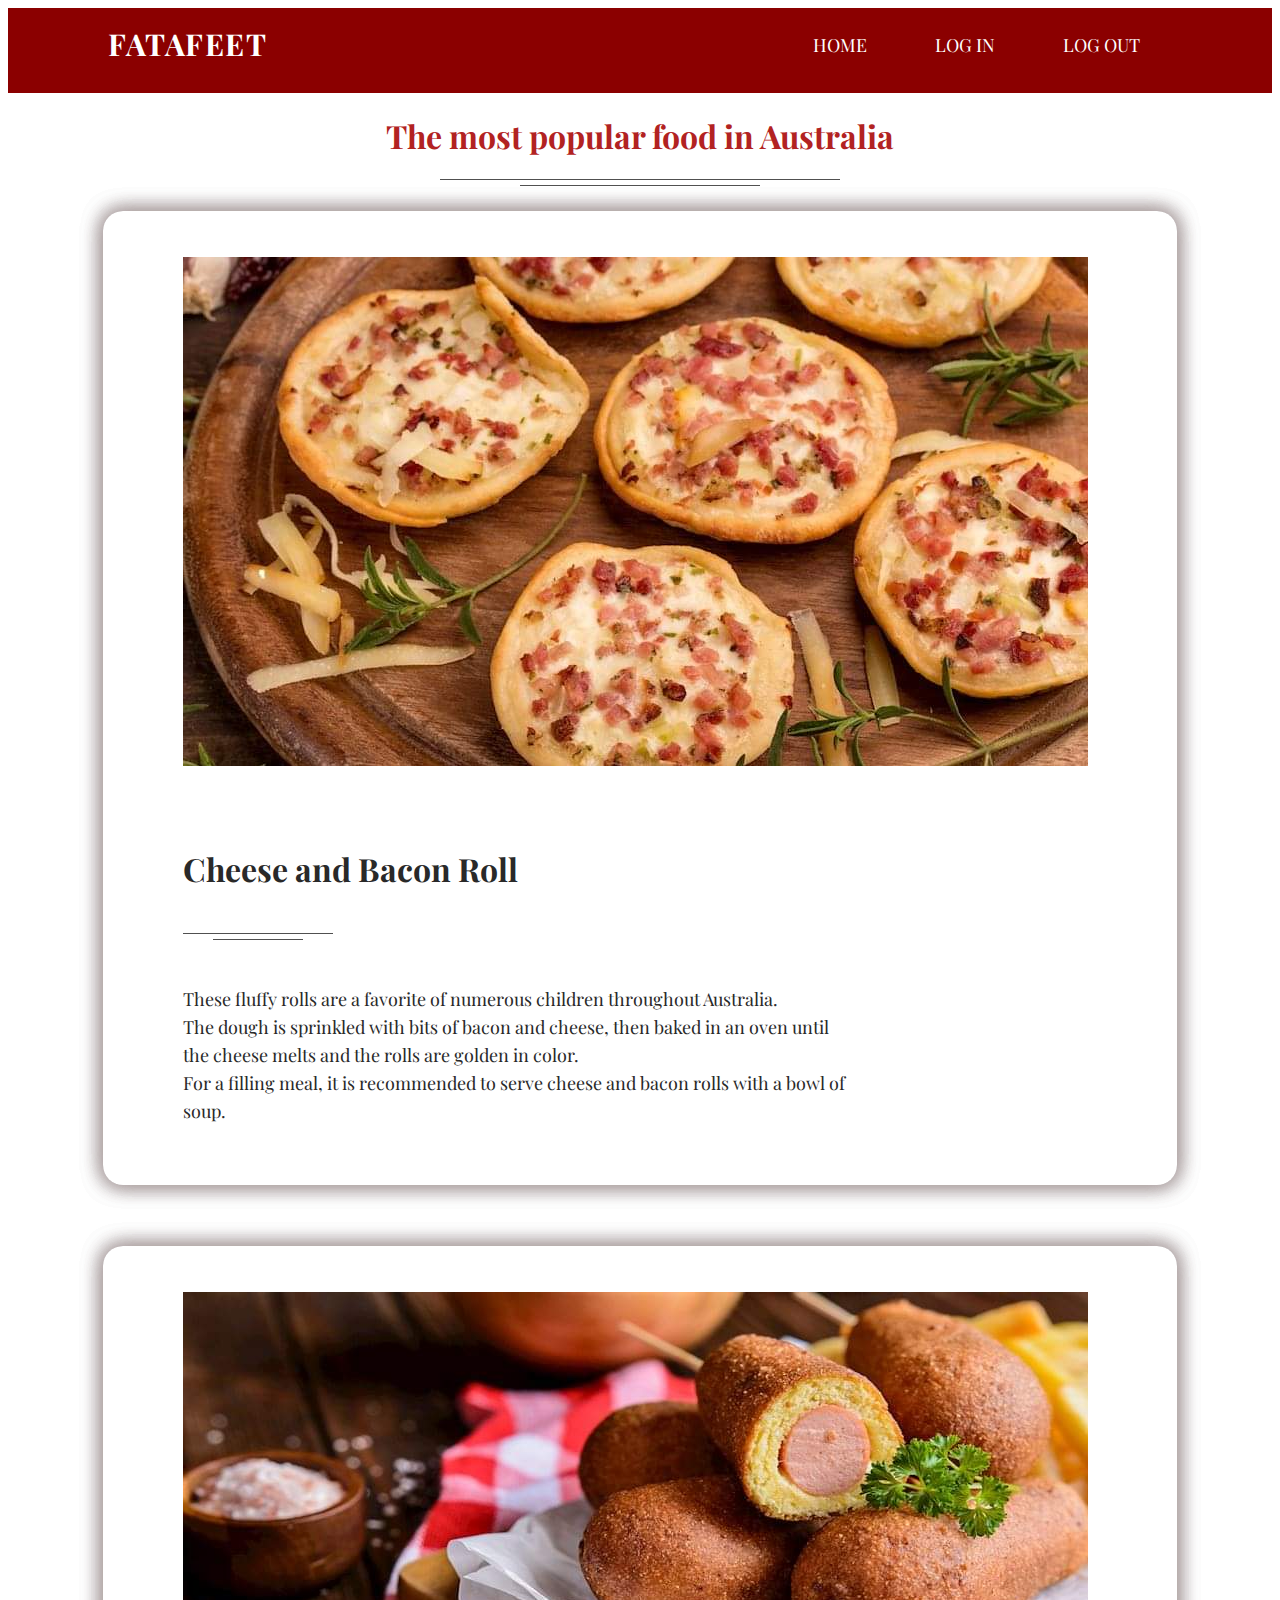
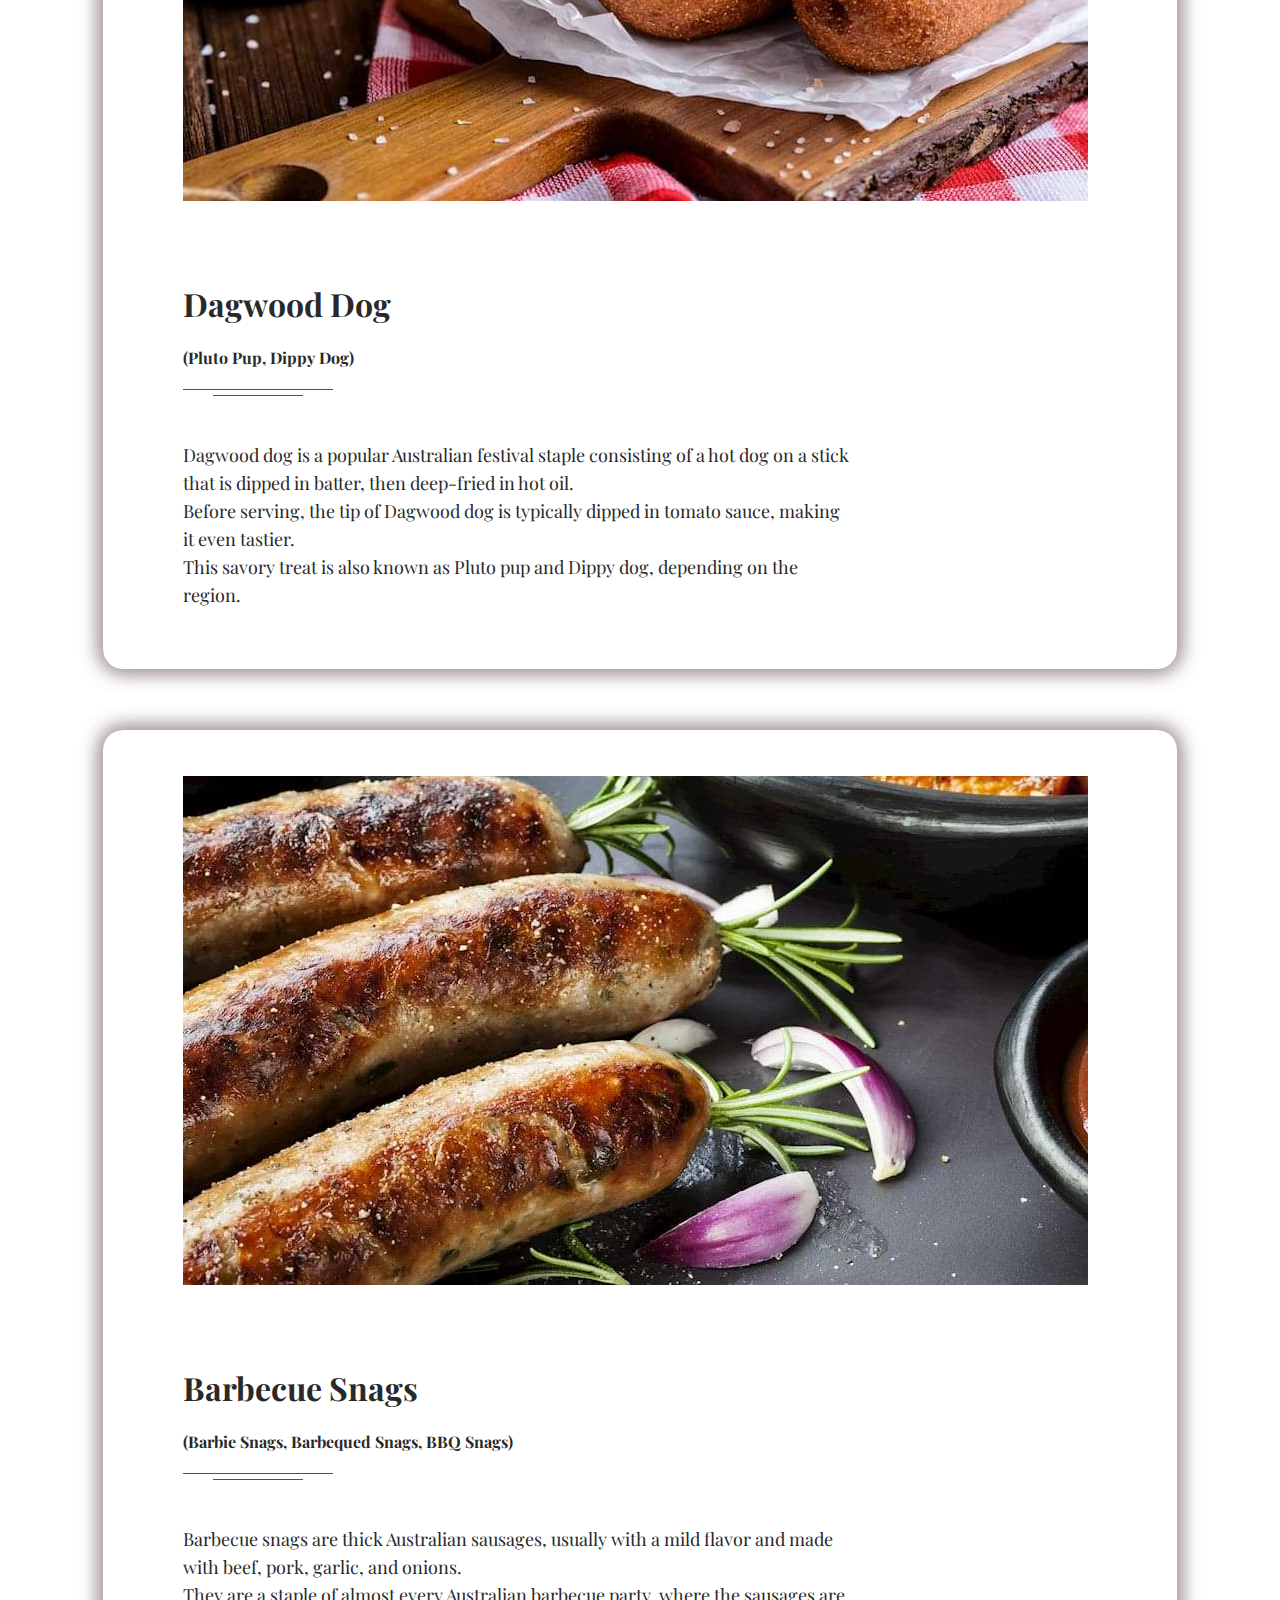
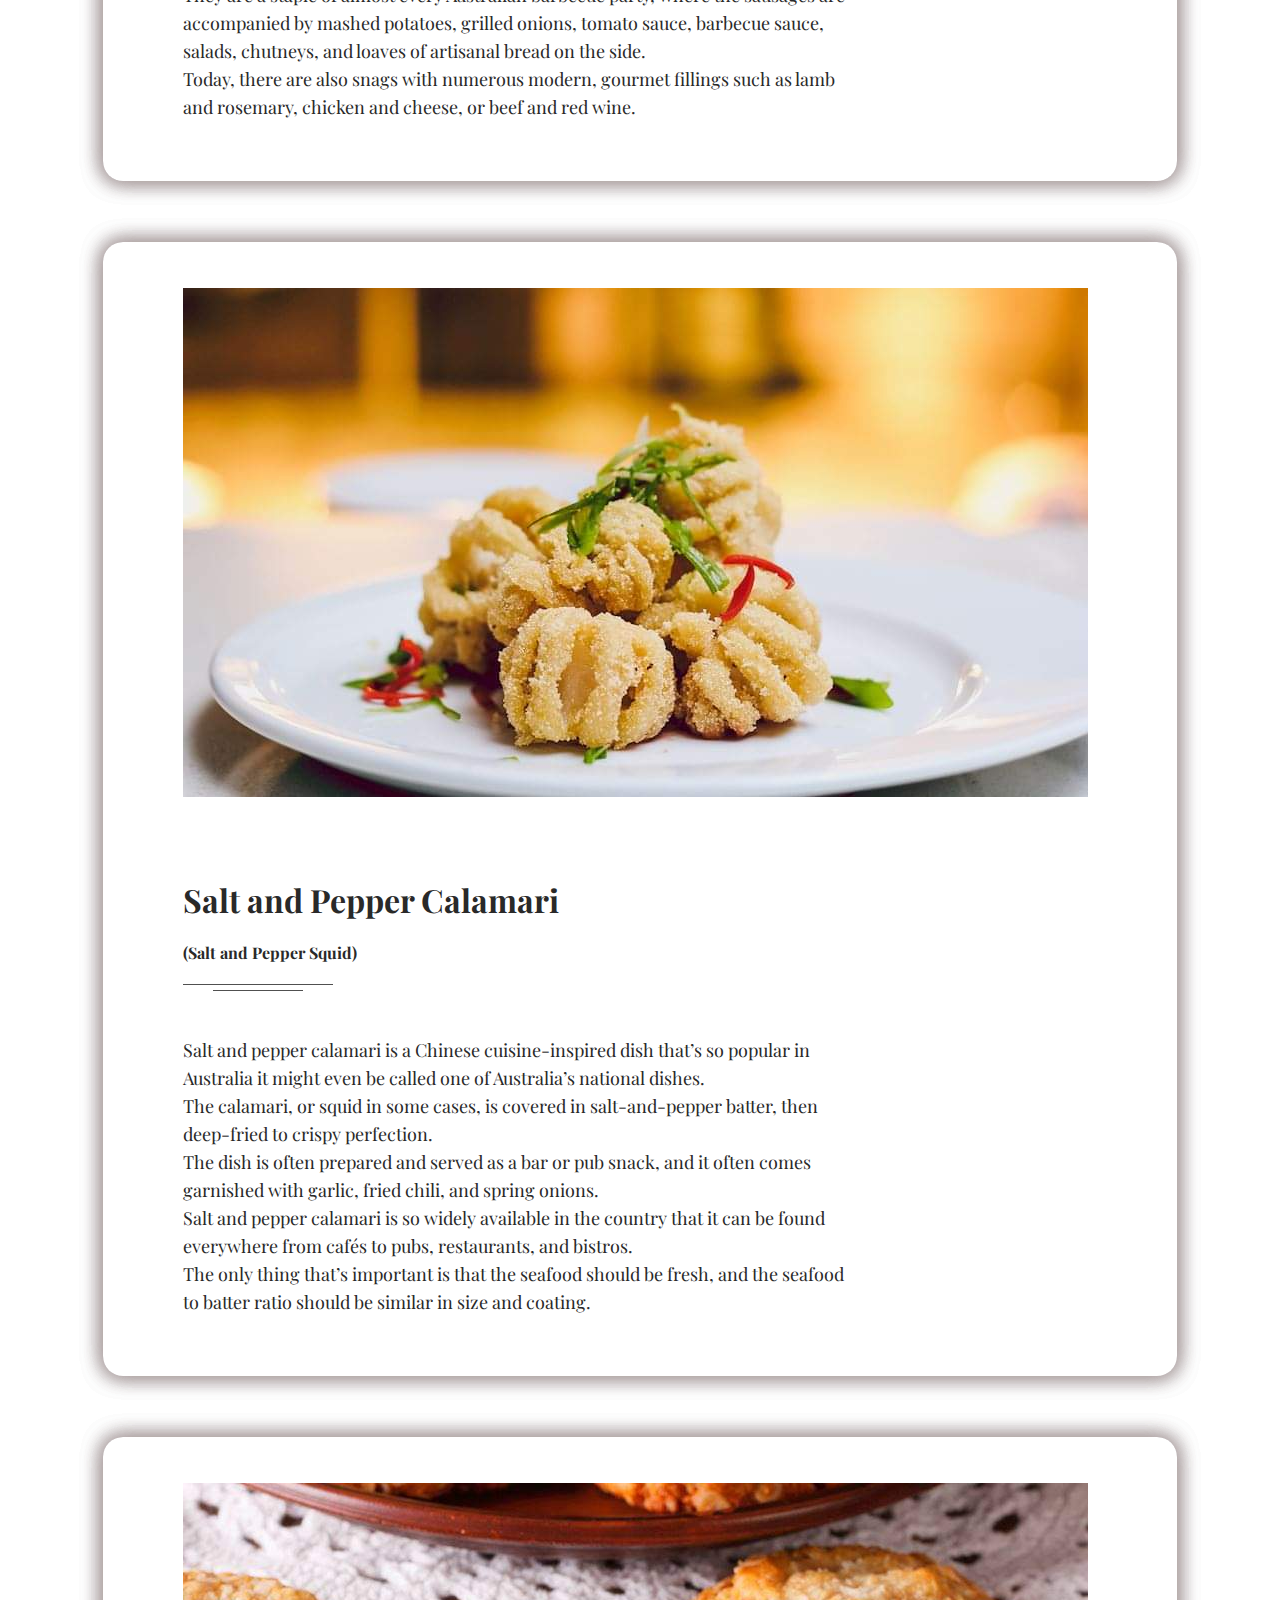
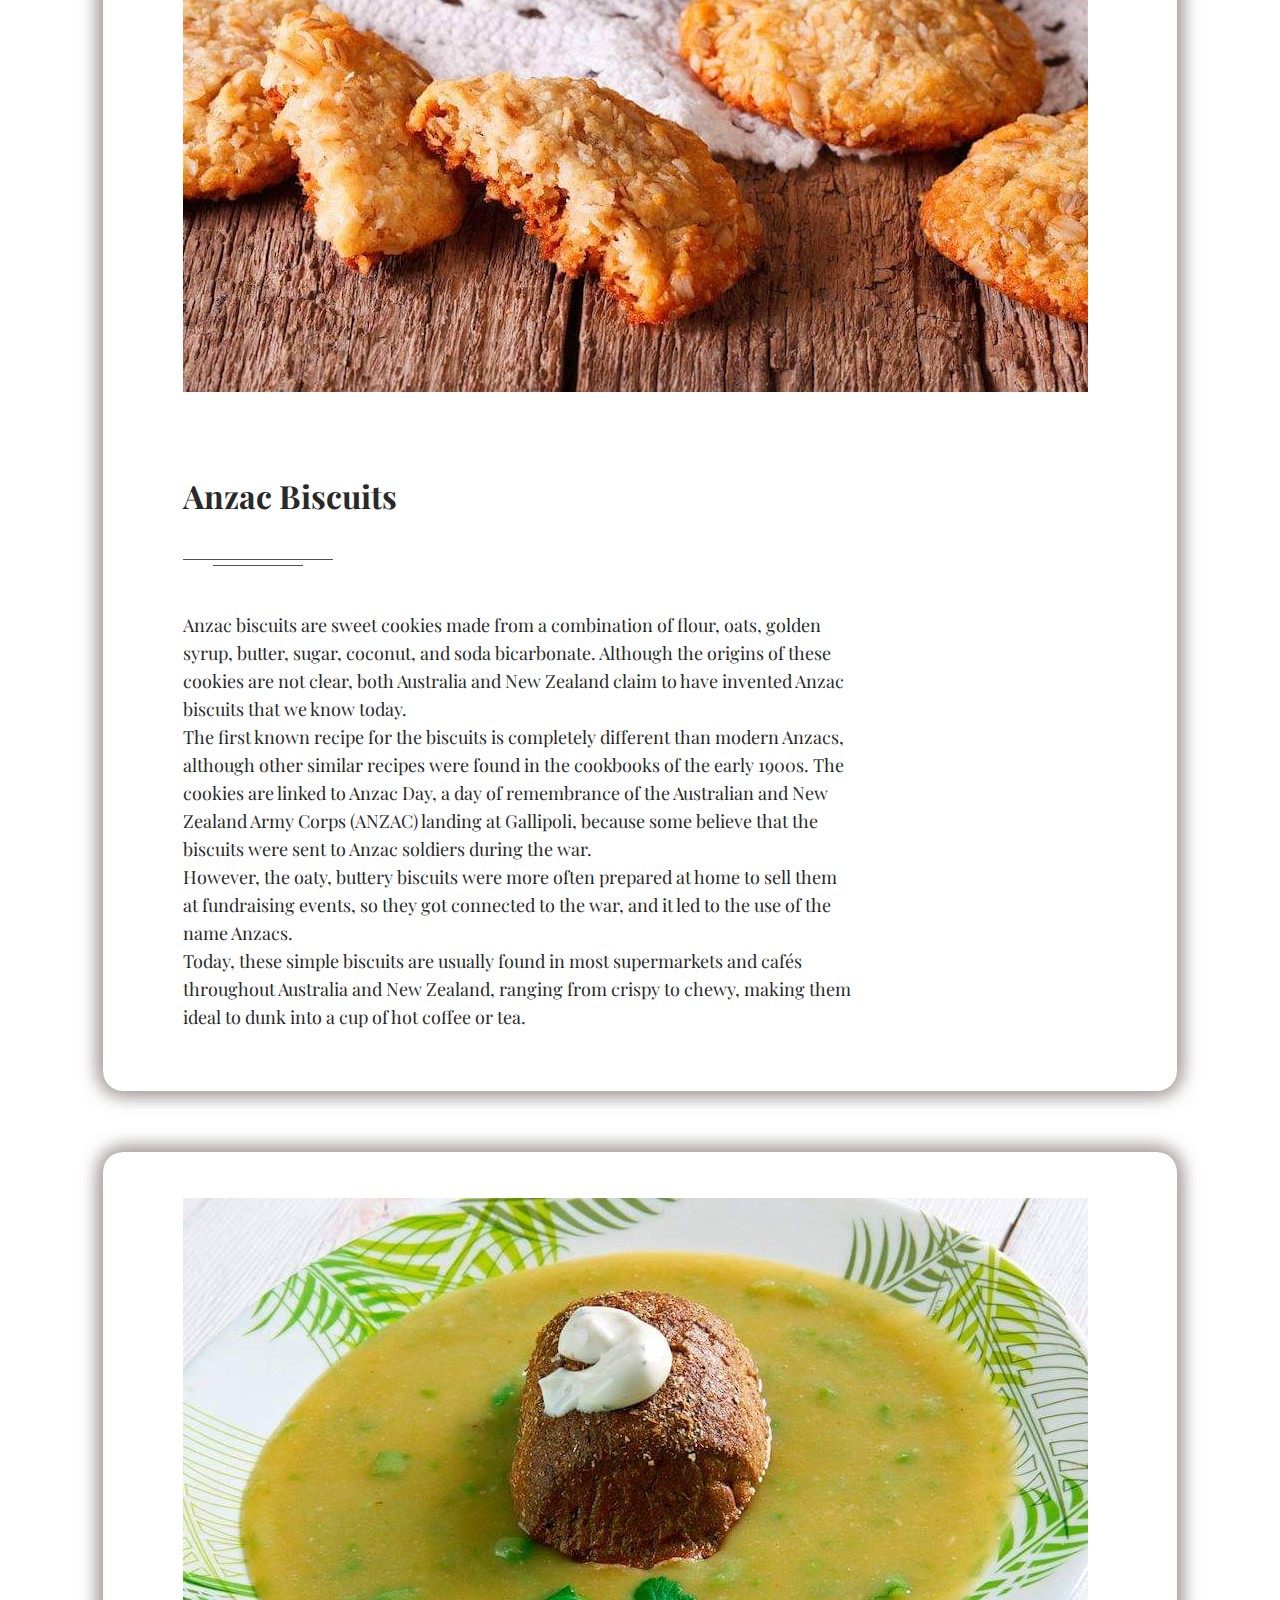
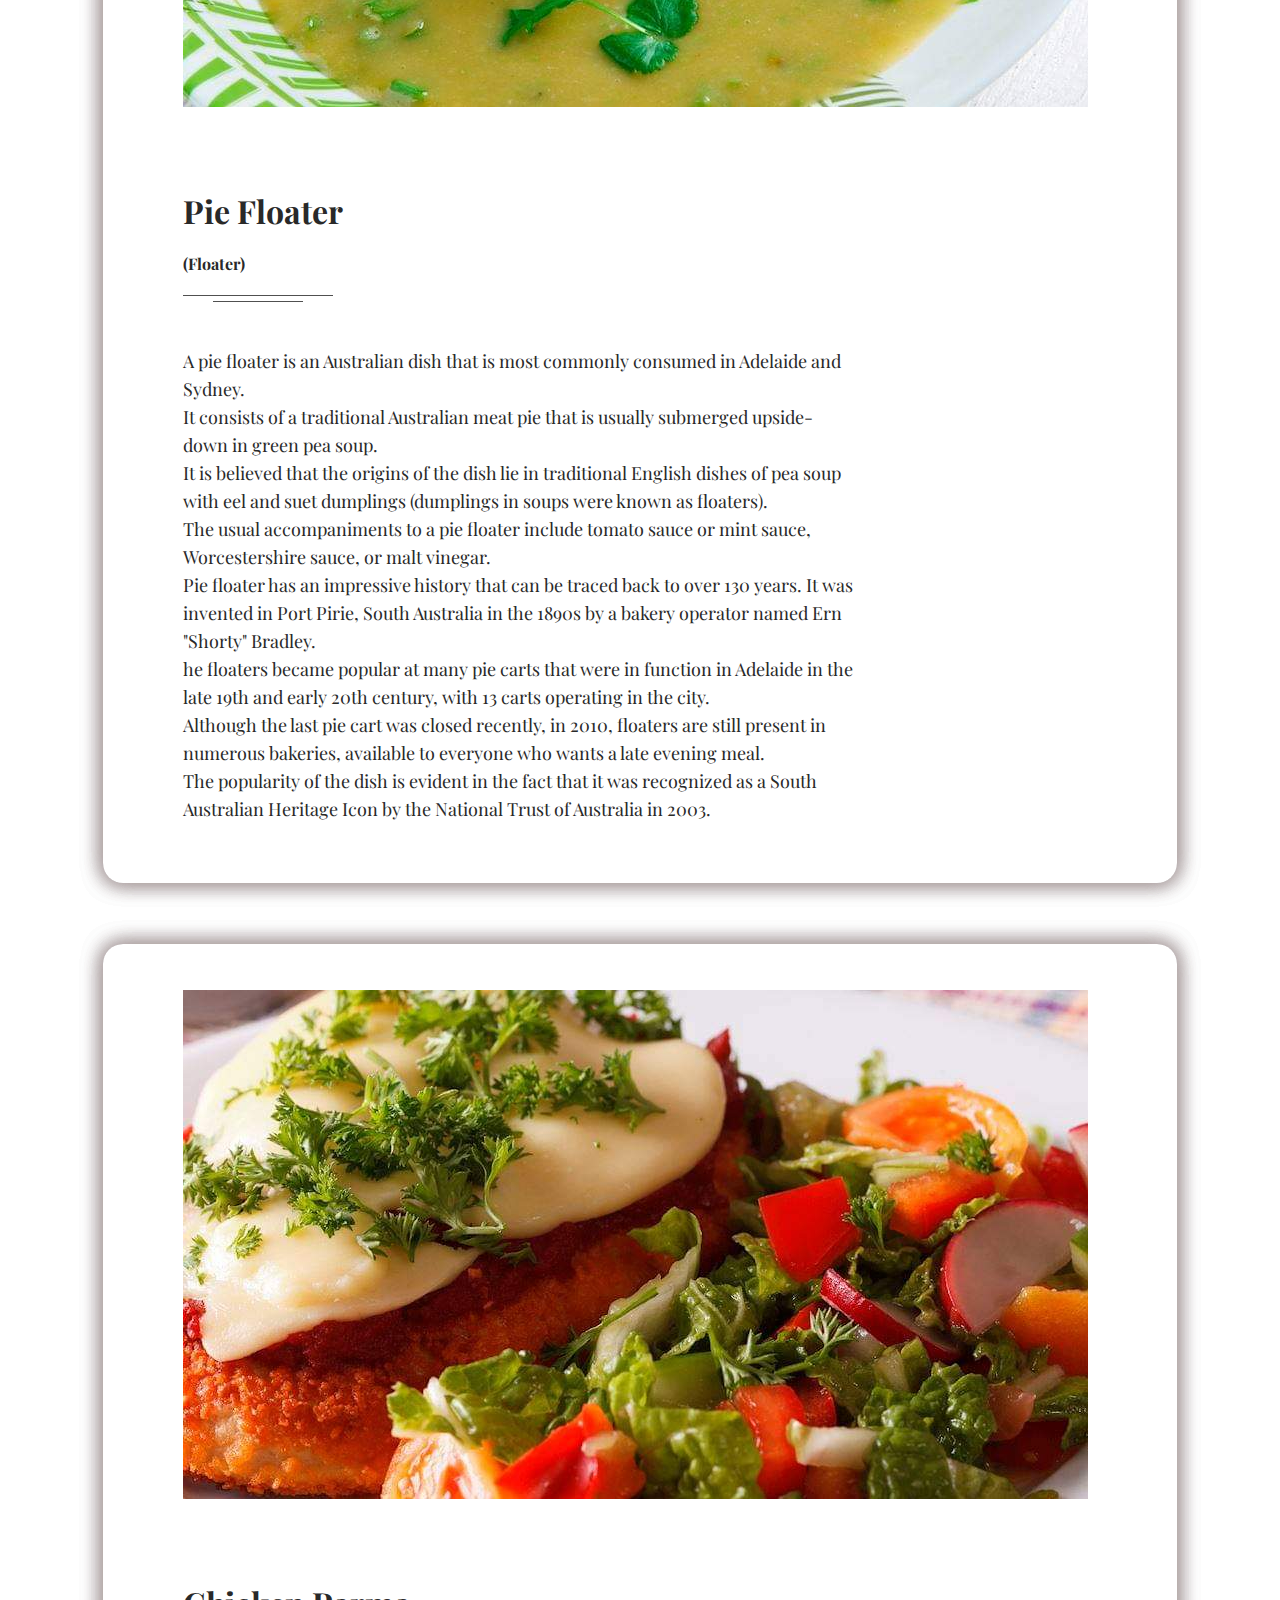
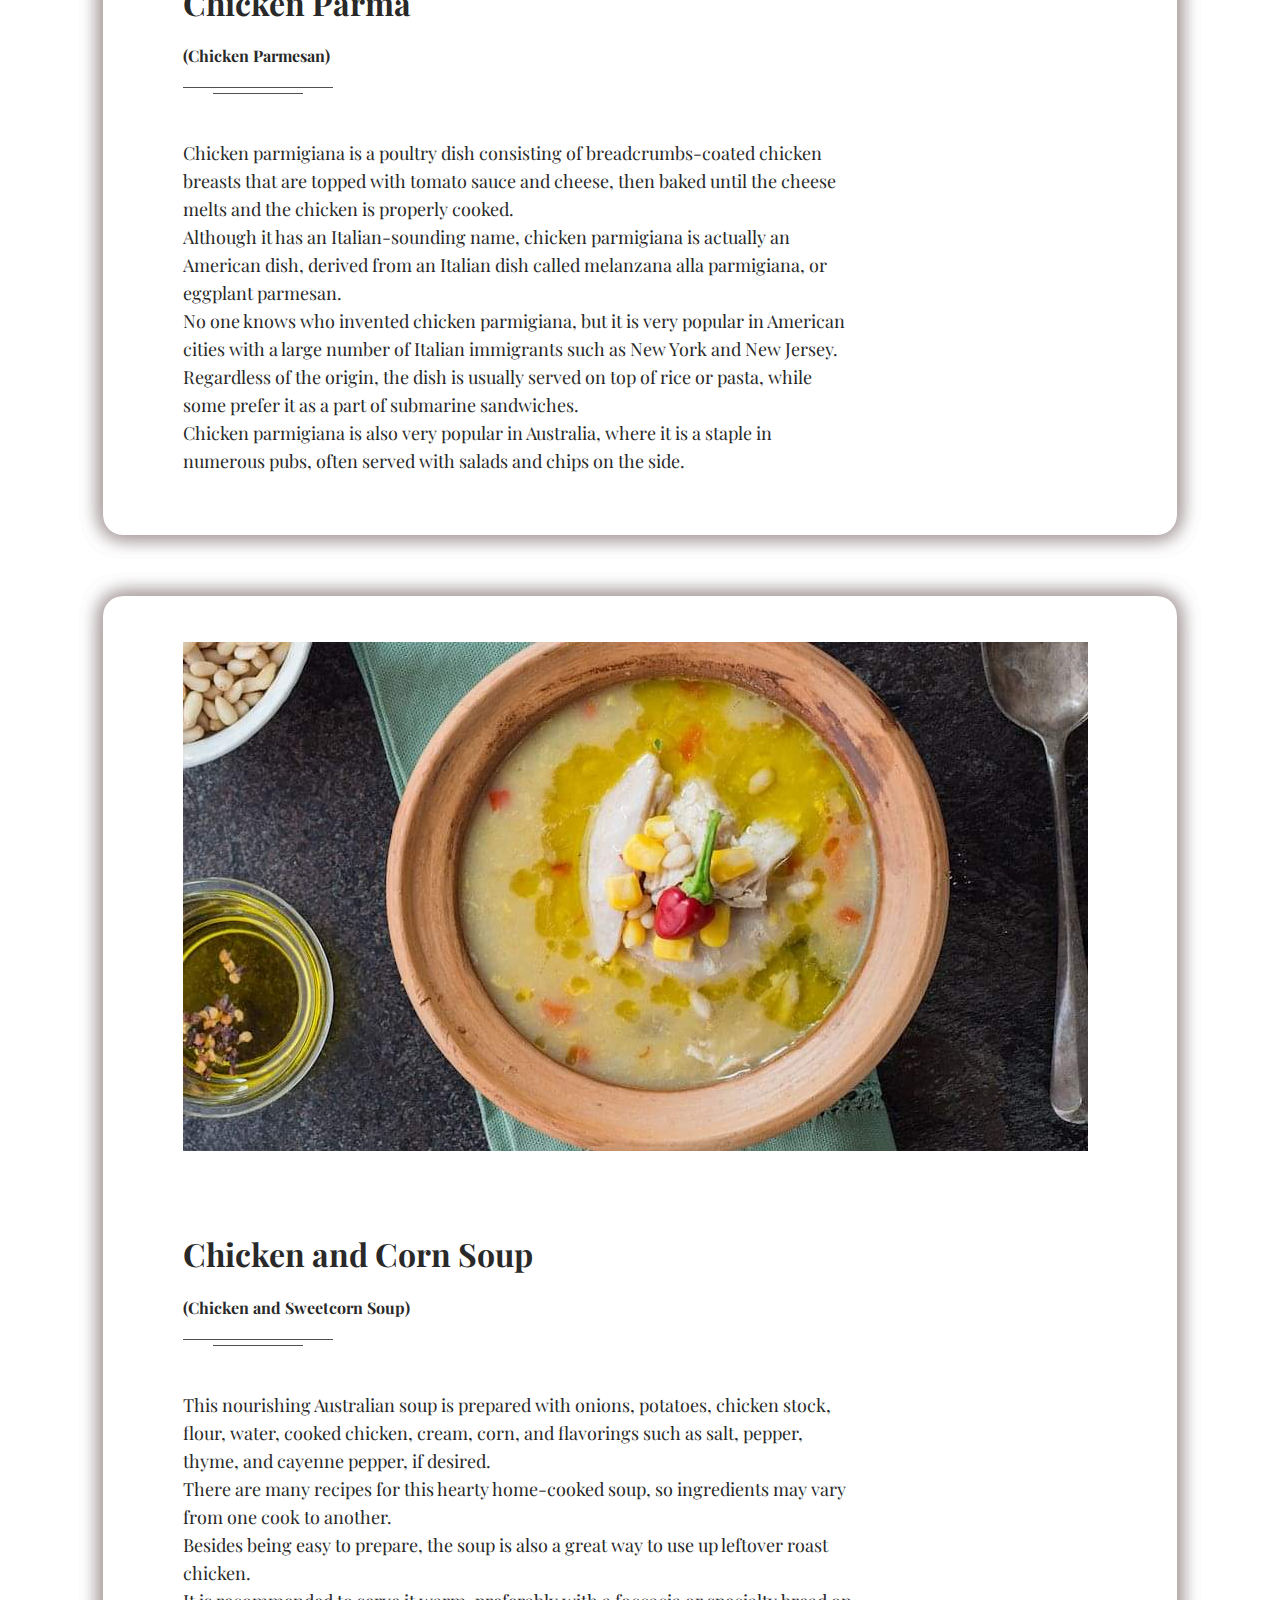
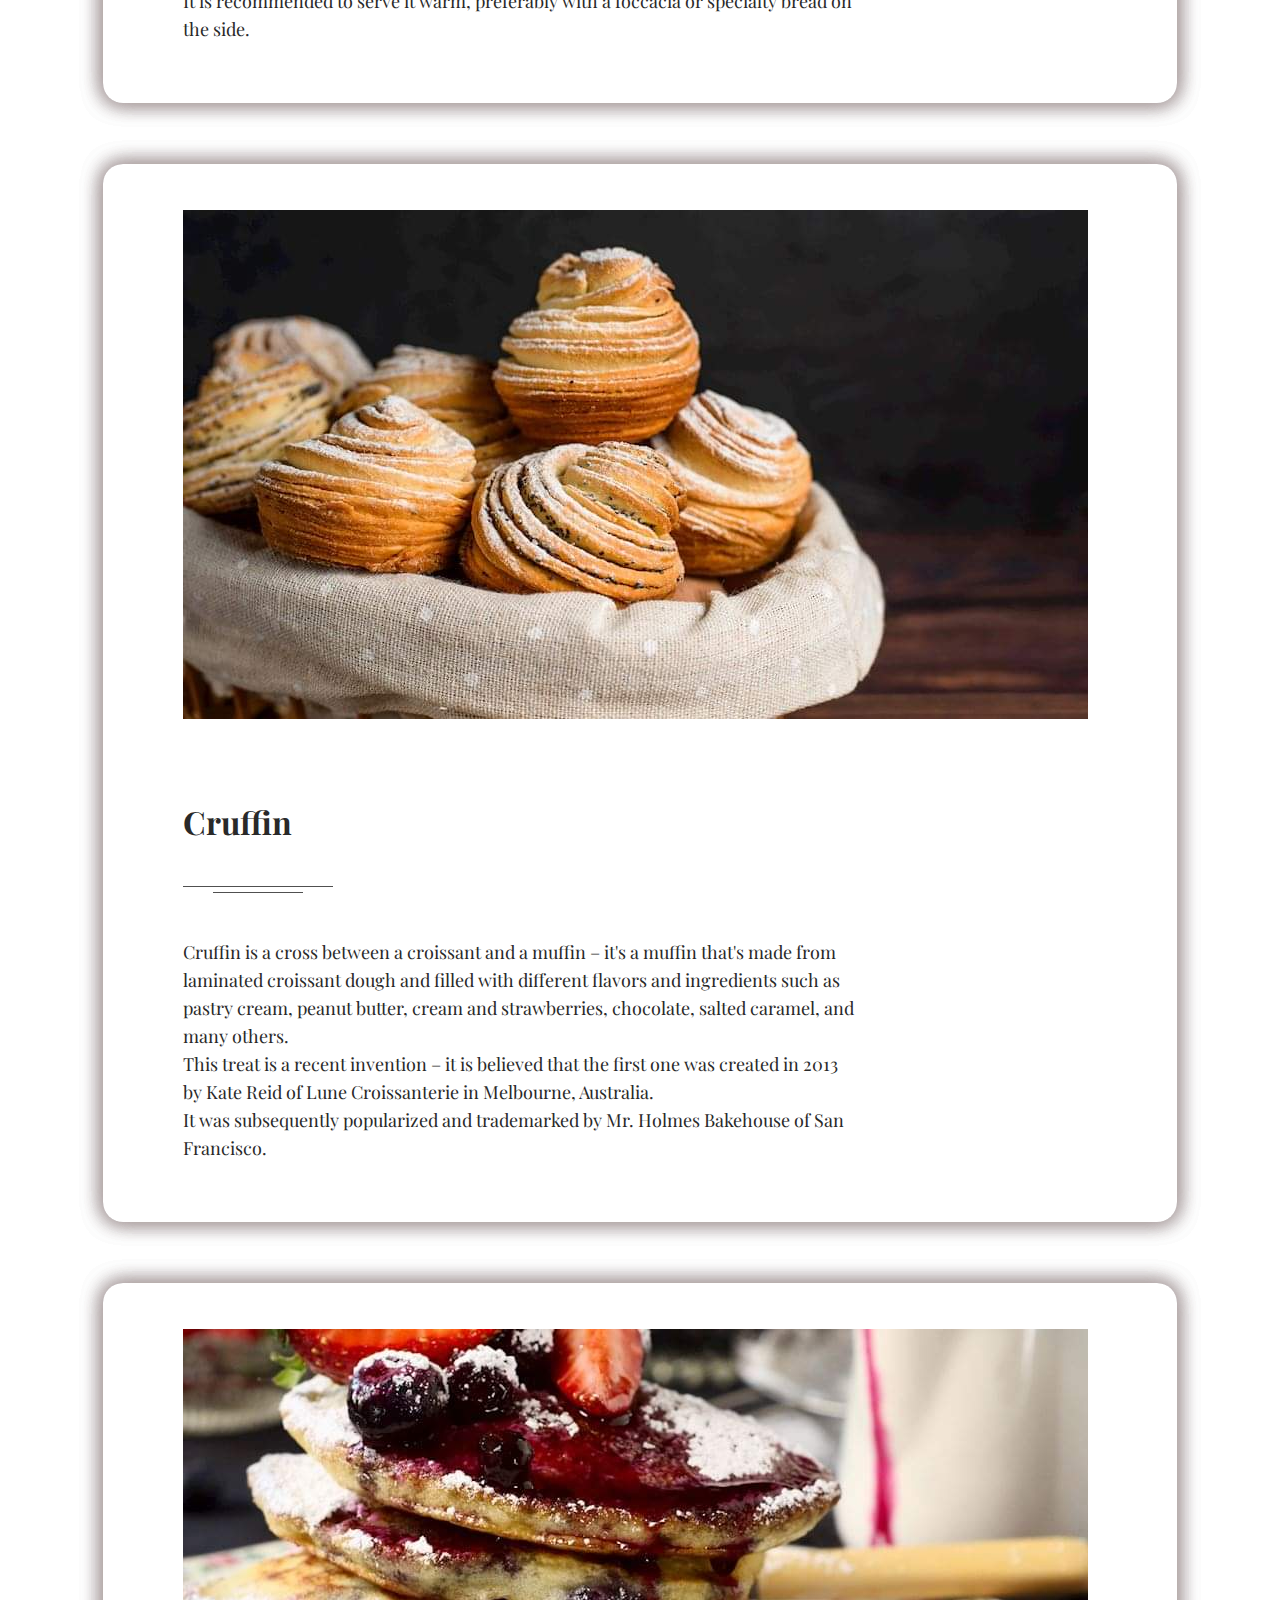
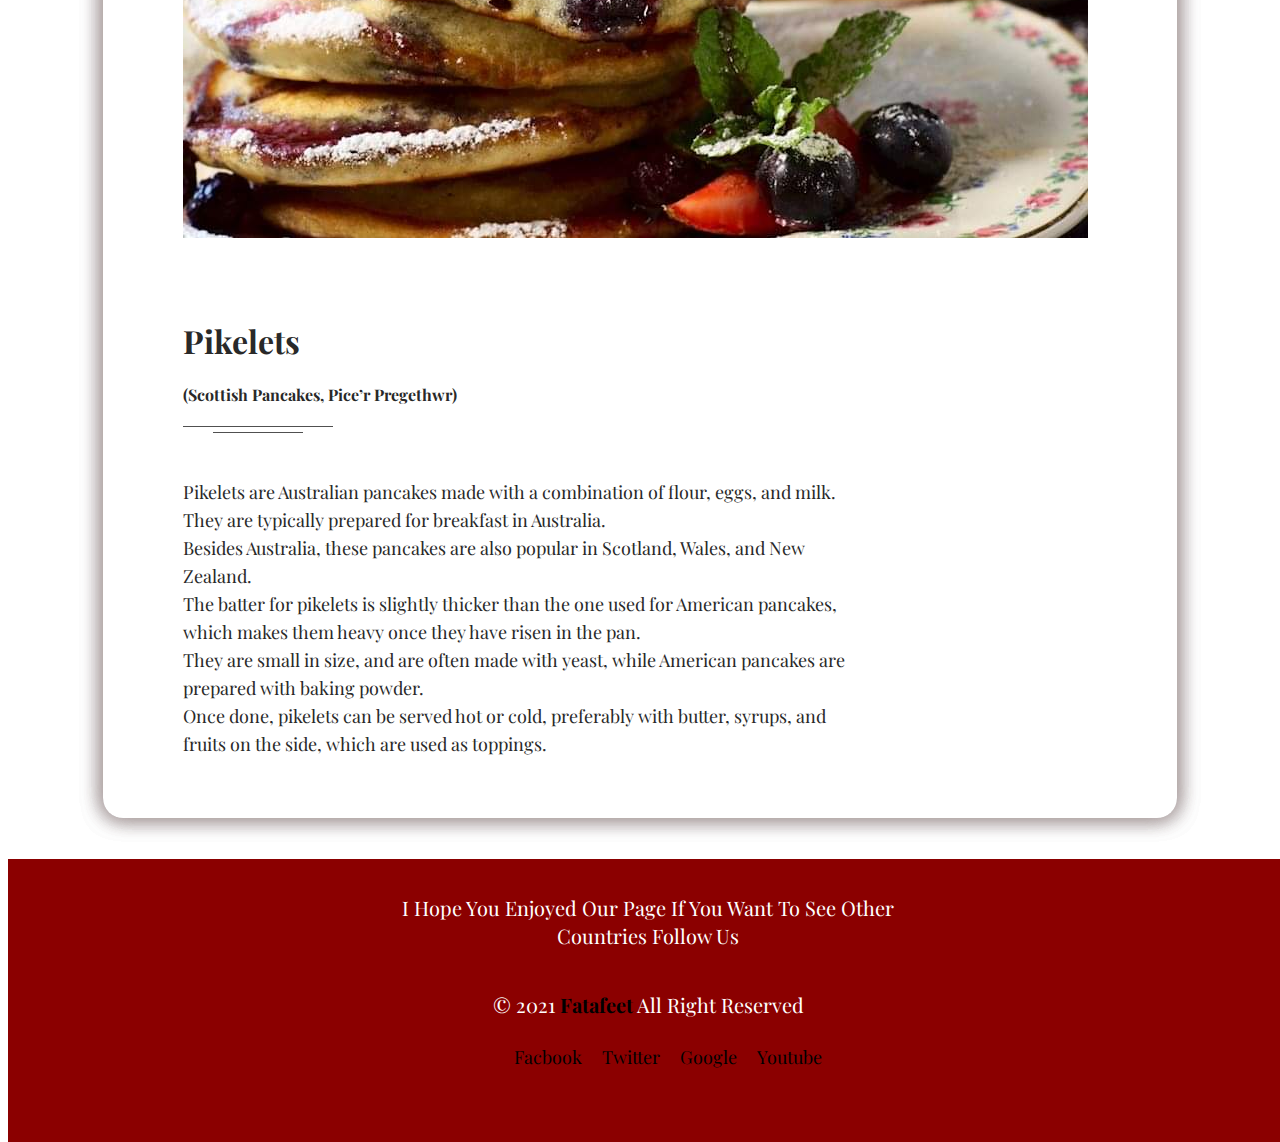
<file: index3.html>
<!DOCTYPE html>
<html lang="en">
<head>
    <meta charset="UTF-8">
    <meta http-equiv="X-UA-Compatible" content="IE=edge">
    <meta name="viewport" content="width=device-width, initial-scale=1.0">
    <link rel="preconnect" href="https://fonts.googleapis.com">
    <link rel="preconnect" href="https://fonts.gstatic.com" crossorigin>
    <link href="https://fonts.googleapis.com/css2?family=Amiri:ital,wght@1,700&display=swap" rel="stylesheet">
    <link rel="preconnect" href="https://fonts.googleapis.com">
    <link rel="preconnect" href="https://fonts.gstatic.com" crossorigin>
    <link href="https://fonts.googleapis.com/css2?family=Amiri:ital,wght@1,700&family=Playfair+Display:ital,wght@1,700&display=swap" rel="stylesheet">
    <link rel="stylesheet" href="css/style3.css">

    <title>Fatafet-The Most Famous Food In Australia</title>
</head>
<body>
  <nav>
    <div class="logo">
       <p>Fatafeet</p>
    </div>   
    <ul>
       <li><a class="active1 " href="../css p1/index.html" target="_black">Home</a></li> 
       <!-- <li><a class="active1 " href="" target="_black">About</a></li>  
       <li><a class="active1 " href="" target="_black">Contact</a></li> -->
       <li><a class="active2 " href="../css p1/login.html" target="_black">Log In</a></li>  
       <li><a class="active2 " href="../css p1/login.html" target="_black">Log Out</a></li>  
    </ul>

  </nav>
  <div class="main">
    <h1 class="yyyy">The most popular food in Australia</h1>
    <span class="lines">
      <span></span>
      <span></span>
    </span> 
  </div>
  <div class="card--food">
  <div class="rooo">
    <img src="images/1.jpeg">
     </div>  
     <div class="tooo">
      <div class="card">
        <h1>Cheese and Bacon Roll</h1>
        <h4></h4>
        <br>
        <span class="lines">
          <span></span>
          <span></span>
        </span>    
        <div class="text">
        <p>These fluffy rolls are a favorite of numerous children throughout Australia. <br>
          The dough is sprinkled with bits of bacon and cheese, then baked in an oven until the cheese melts and the rolls are golden in color. <br>
          For a filling meal, it is recommended to serve cheese and bacon rolls with a bowl of soup.</p>
          </div>
         </div>
       </div>
      </div> 
       <br>
       <div class="card--food">
       <div class="rooo">
    <img src="images/2.jpeg" >
         </div>  
         <div class="tooo">
          <div class="card">
            <h1>Dagwood Dog</h1>
            <h4>(Pluto Pup, Dippy Dog)</h4>
            <br>
            <span class="lines">
              <span></span>
              <span></span>
            </span>    
            <div class="text">
            <p>Dagwood dog is a popular Australian festival staple consisting of a hot dog on a stick that is dipped in batter, then deep-fried in hot oil. <br>
              Before serving, the tip of Dagwood dog is typically dipped in tomato sauce, making it even tastier.<br>
              This savory treat is also known as Pluto pup and Dippy dog, depending on the region.</p>
              </div>
             </div>
           </div>
          </div>
           <br>
          <div class="card--food">
           <div class="rooo">
     <img src="images/3.jpeg" >
          </div>  
          <div class="tooo">
           <div class="card">
             <h1>Barbecue Snags</h1>
              <h4>(Barbie Snags, Barbequed Snags, BBQ Snags)</h4>
              <br>
              <span class="lines">
                <span></span>
                <span></span>
                </span>    
                <div class="text">
                <p>Barbecue snags are thick Australian sausages, usually with a mild flavor and made with beef, pork, garlic, and onions.<br>
                   They are a staple of almost every Australian barbecue party, where the sausages are accompanied by mashed potatoes, grilled onions, tomato sauce, barbecue sauce, salads, chutneys, and loaves of artisanal bread on the side.<br>
                   Today, there are also snags with numerous modern, gourmet fillings such as lamb and rosemary, chicken and cheese, or beef and red wine.</p>
               </div>
            </div>
            </div>
          </div> 
          <br>
          <div class="card--food">
           <div class="rooo">
       <img src="images/4.jpeg" >
            </div>  
            <div class="tooo">
            <div class="card">
              <h1>Salt and Pepper Calamari</h1>
              <h4>(Salt and Pepper Squid)</h4>
              <br>
              <span class="lines">
                <span></span>
                <span></span>
                </span>    
                <div class="text">
                 <p>Salt and pepper calamari is a Chinese cuisine-inspired dish that’s so popular in Australia it might even be called one of Australia’s national dishes. <br>
                    The calamari, or squid in some cases, is covered in salt-and-pepper batter, then deep-fried to crispy perfection.<br>
                    The dish is often prepared and served as a bar or pub snack, and it often comes garnished with garlic, fried chili, and spring onions.<br>
                    Salt and pepper calamari is so widely available in the country that it can be found everywhere from cafés to pubs, restaurants, and bistros.<br>
                    The only thing that’s important is that the seafood should be fresh, and the seafood to batter ratio should be similar in size and coating.</p>
                 </div>
               </div>
             </div>
          </div> 
          <br>
          <div class="card--food">
           <div class="rooo">
        <img src="images/5.jpeg" >
            </div>  
            <div class="tooo">
            <div class="card">
              <h1>Anzac Biscuits</h1>
              <h4></h4>
              <br>
              <span class="lines">
                <span></span>
                <span></span>
                </span>    
                <div class="text">
                 <p>Anzac biscuits are sweet cookies made from a combination of flour, oats, golden syrup, butter, sugar, coconut, and soda bicarbonate. Although the origins of these cookies are not clear, both Australia and New Zealand claim to have invented Anzac biscuits that we know today.<br>
                   The first known recipe for the biscuits is completely different than modern Anzacs, although other similar recipes were found in the cookbooks of the early 1900s. The cookies are linked to Anzac Day, a day of remembrance of the Australian and New Zealand Army Corps (ANZAC) landing at Gallipoli, because some believe that the biscuits were sent to Anzac soldiers during the war.<br>
                   However, the oaty, buttery biscuits were more often prepared at home to sell them at fundraising events, so they got connected to the war, and it led to the use of the name Anzacs.<br>
                  Today, these simple biscuits are usually found in most supermarkets and cafés throughout Australia and New Zealand, ranging from crispy to chewy, making them ideal to dunk into a cup of hot coffee or tea.</p>
                </div>
              </div>
            </div>
           </div> 
            <br>
            <div class="card--food">
            <div class="rooo">
         <img src="images/6.jpeg" >
             </div>  
             <div class="tooo">
             <div class="card">
               <h1>Pie Floater</h1>
               <h4>(Floater)</h4>
               <br>
               <span class="lines">
                <span></span>
                <span></span>
                </span>    
                <div class="text">
                 <p>A pie floater is an Australian dish that is most commonly consumed in Adelaide and Sydney.<br>
                  It consists of a traditional Australian meat pie that is usually submerged upside-down in green pea soup.<br>
                  It is believed that the origins of the dish lie in traditional English dishes of pea soup with eel and suet dumplings (dumplings in soups were known as floaters).<br>
                  The usual accompaniments to a pie floater include tomato sauce or mint sauce, Worcestershire sauce, or malt vinegar.<br>
                  Pie floater has an impressive history that can be traced back to over 130 years. It was invented in Port Pirie, South Australia in the 1890s by a bakery operator named Ern "Shorty" Bradley.<br>
                  he floaters became popular at many pie carts that were in function in Adelaide in the late 19th and early 20th century, with 13 carts operating in the city. <br>
                  Although the last pie cart was closed recently, in 2010, floaters are still present in numerous bakeries, available to everyone who wants a late evening meal.<br>
                  The popularity of the dish is evident in the fact that it was recognized as a South Australian Heritage Icon by the National Trust of Australia in 2003.</p>
                </div>
               </div>
              </div>
             </div> 
             <br>
            <div class="card--food">
            <div class="rooo">
          <img src="images/7.jpeg" >
             </div>  
             <div class="tooo">
             <div class="card">
              <h1>Chicken Parma</h1>
              <h4>(Chicken Parmesan)</h4>
              <br>
              <span class="lines">
               <span></span>
               <span></span>
               </span>    
               <div class="text">
                <p>Chicken parmigiana is a poultry dish consisting of breadcrumbs-coated chicken breasts that are topped with tomato sauce and cheese, then baked until the cheese melts and the chicken is properly cooked.<br>
                 Although it has an Italian-sounding name, chicken parmigiana is actually an American dish, derived from an Italian dish called melanzana alla parmigiana, or eggplant parmesan.<br>
                 No one knows who invented chicken parmigiana, but it is very popular in American cities with a large number of Italian immigrants such as New York and New Jersey.<br>
                 Regardless of the origin, the dish is usually served on top of rice or pasta, while some prefer it as a part of submarine sandwiches.<br>
                 Chicken parmigiana is also very popular in Australia, where it is a staple in numerous pubs, often served with salads and chips on the side.</p>
               </div>
              </div>
             </div>
            </div> 
            <br>
            <div class="card--food">
            <div class="rooo">
         <img src="images/8.jpeg" >
             </div>  
             <div class="tooo">
             <div class="card">
              <h1>Chicken and Corn Soup</h1>
              <h4>(Chicken and Sweetcorn Soup)</h4>
              <br>
              <span class="lines">
               <span></span>
               <span></span>
              </span>    
              <div class="text">
               <p>This nourishing Australian soup is prepared with onions, potatoes, chicken stock, flour, water, cooked chicken, cream, corn, and flavorings such as salt, pepper, thyme, and cayenne pepper, if desired.<br>
                There are many recipes for this hearty home-cooked soup, so ingredients may vary from one cook to another.<br>
                Besides being easy to prepare, the soup is also a great way to use up leftover roast chicken.<br>
                It is recommended to serve it warm, preferably with a foccacia or specialty bread on the side.</p>
              </div>
             </div>
            </div>
          </div> 
          <br>
          <div class="card--food">
          <div class="rooo">
       <img src="images/9.jpeg" >
          </div>  
          <div class="tooo">
          <div class="card">
           <h1>Cruffin</h1>
           <h4></h4>
           <br>
           <span class="lines">
            <span></span>
            <span></span>
            </span>    
            <div class="text">
             <p>Cruffin is a cross between a croissant and a muffin – it's a muffin that's made from laminated croissant dough and filled with different flavors and ingredients such as pastry cream, peanut butter, cream and strawberries, chocolate, salted caramel, and many others.<br>
              This treat is a recent invention – it is believed that the first one was created in 2013 by Kate Reid of Lune Croissanterie in Melbourne, Australia. <br>
              It was subsequently popularized and trademarked by Mr. Holmes Bakehouse of San Francisco. </p>
             </div>
            </div>
           </div>
          </div> 
          <br>
          <div class="card--food">
          <div class="rooo">
       <img src="images/10.jpeg" >
          </div>  
          <div class="tooo">
          <div class="card">
           <h1>Pikelets</h1>
           <h4>(Scottish Pancakes, Pice’r Pregethwr)</h4>
           <br>
           <span class="lines">
            <span></span>
            <span></span>
           </span>    
           <div class="text">
            <p>Pikelets are Australian pancakes made with a combination of flour, eggs, and milk. They are typically prepared for breakfast in Australia.<br>
            Besides Australia, these pancakes are also popular in Scotland, Wales, and New Zealand.<br>
            The batter for pikelets is slightly thicker than the one used for American pancakes, which makes them heavy once they have risen in the pan.<br>
            They are small in size, and are often made with yeast, while American pancakes are prepared with baking powder. <br>
            Once done, pikelets can be served hot or cold, preferably with butter, syrups, and fruits on the side, which are used as toppings.</p>
          </div>
        </div>
        </div>
       </div> 
       <br>
       <footer >
        <div class="footer-content">
          <p class="par1">I Hope You Enjoyed Our Page If You Want To See Other Countries Follow Us</p>
          <br>
          <p class="par2">&copy; 2021 <span class="logo">Fatafeet</span> All Right Reserved</p>
        </div>
        <div class="footer-content">
            <ul class="socials">
                <li><a href="https:/www.facebook.com" target="block">Facbook</a></li>
                <li><a href="https:/www.twitter.com" target="block">Twitter</a></li>
                <li><a href="https:/www.google.com"target="block">Google</a></li>
                <li><a href="https:/www.youtube.com"target="block">Youtube</a></li>
            </ul>
        </div>
      </footer>
  </body>
  
 </html>
</file>
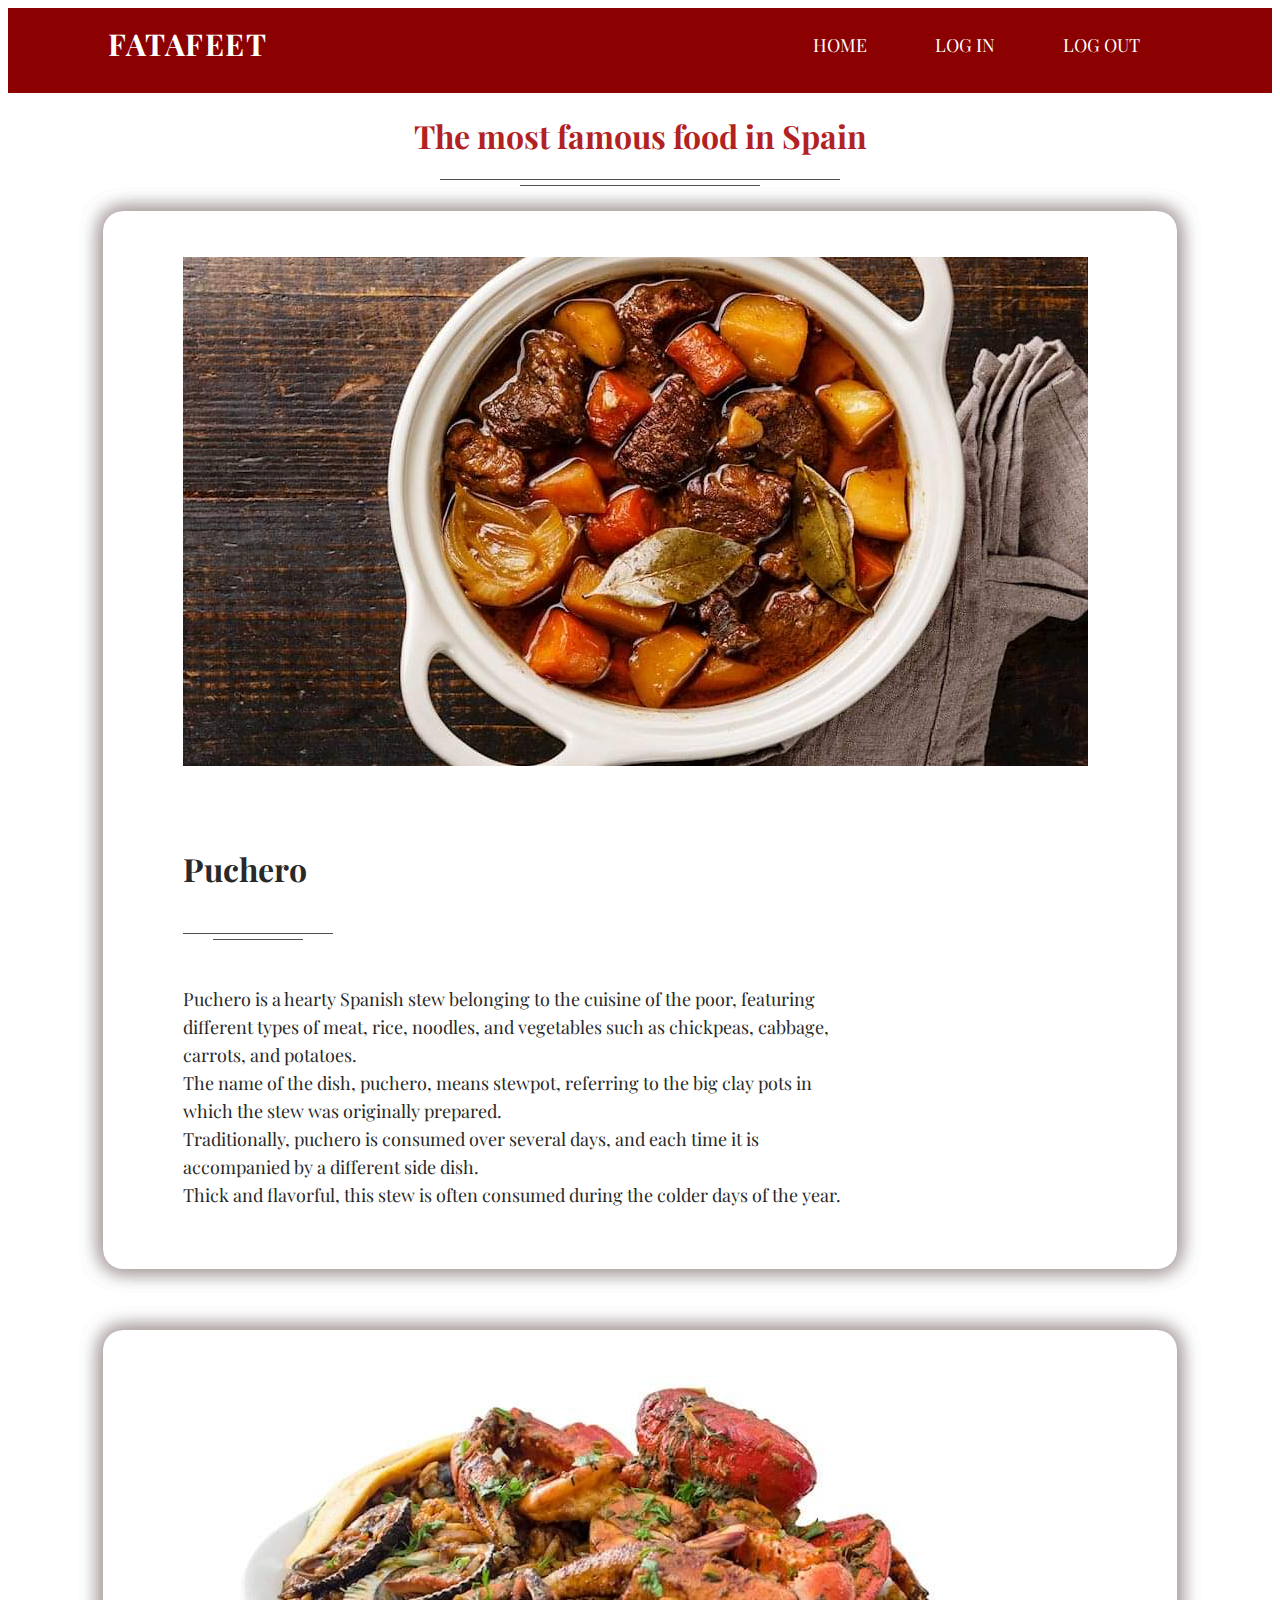
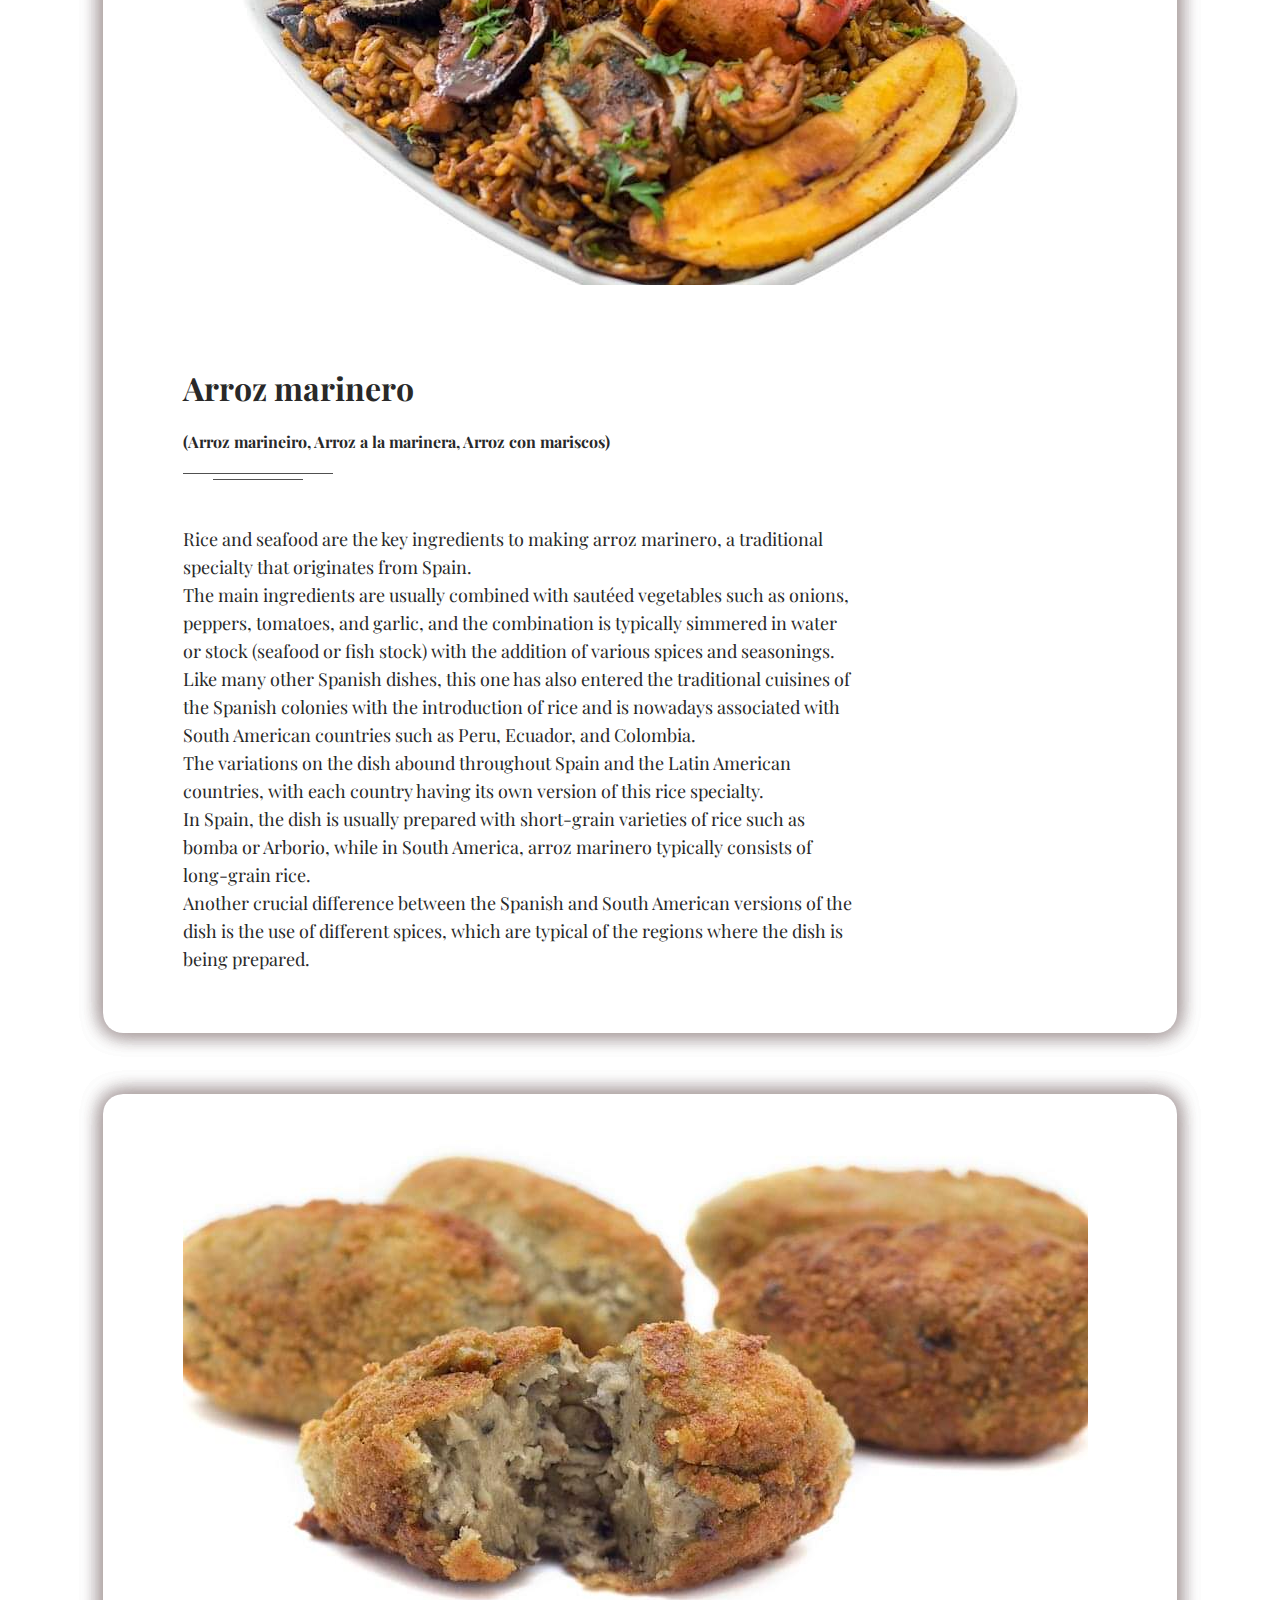
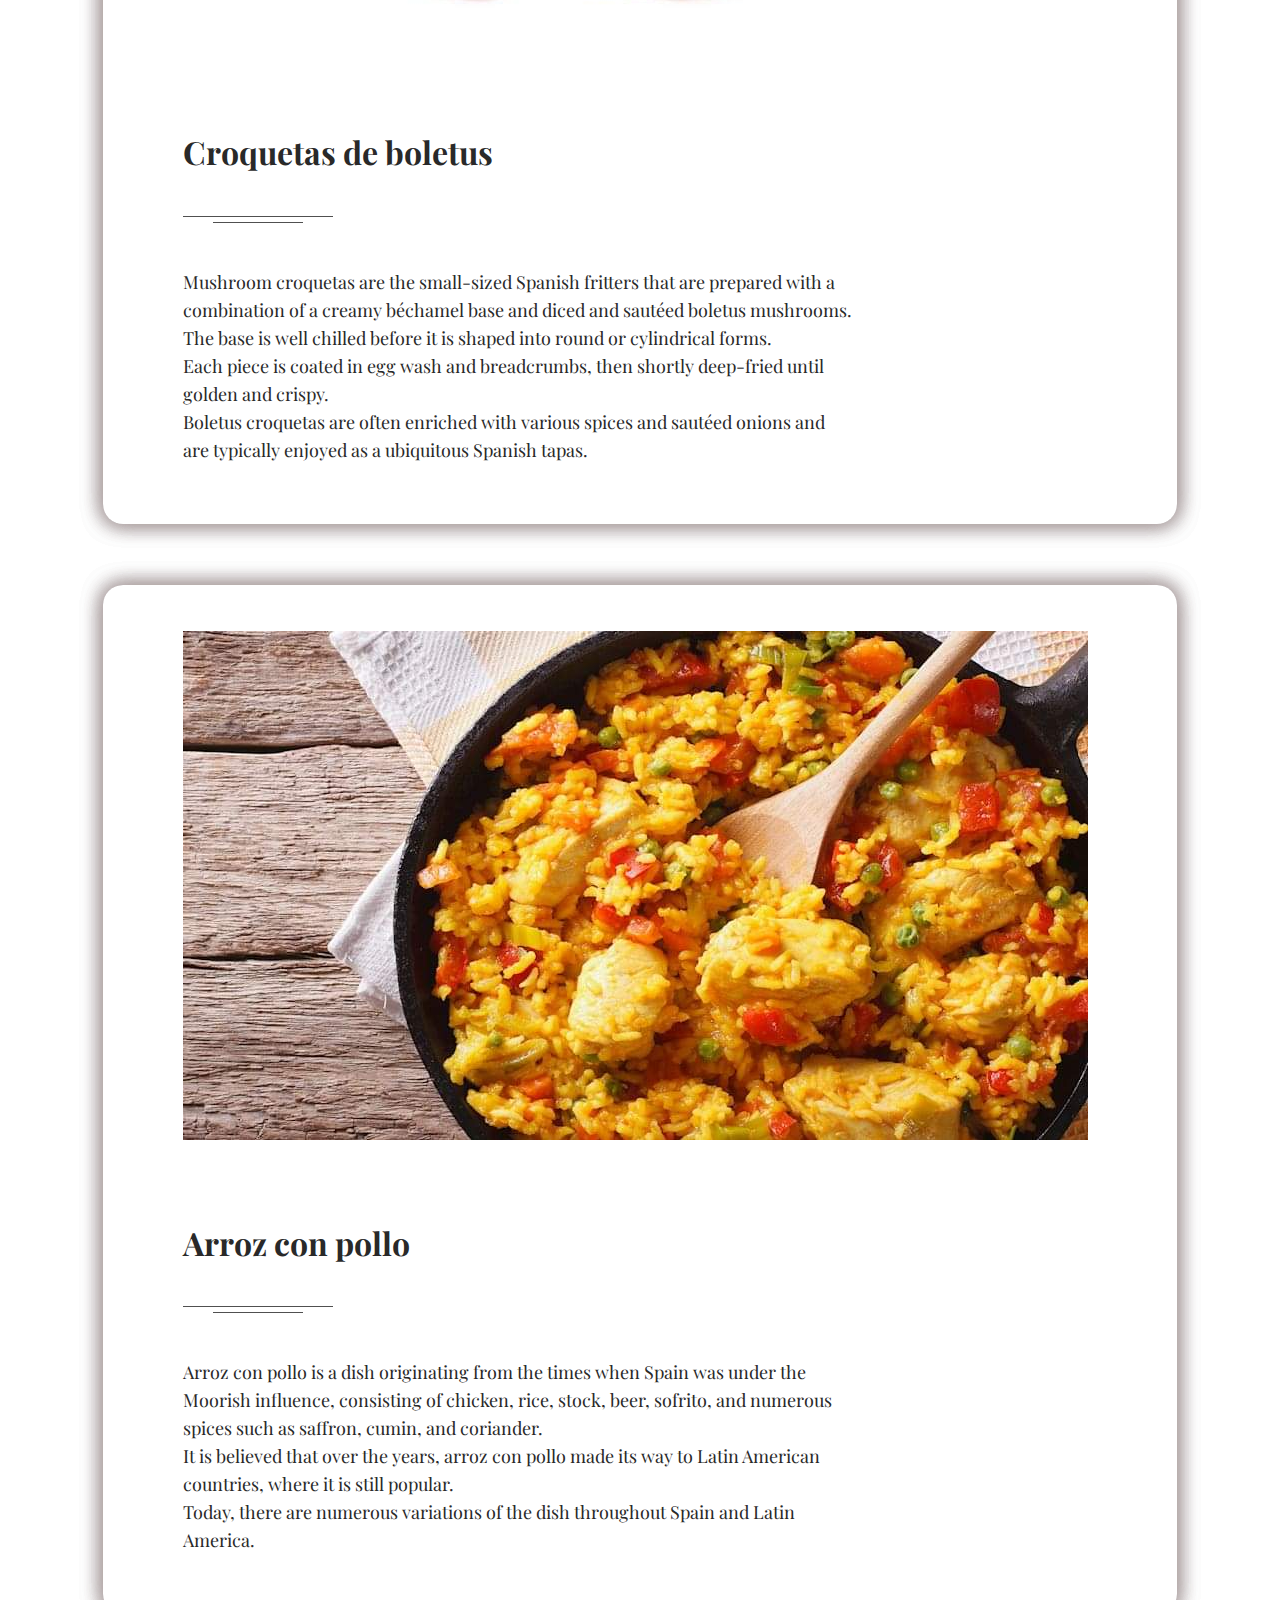
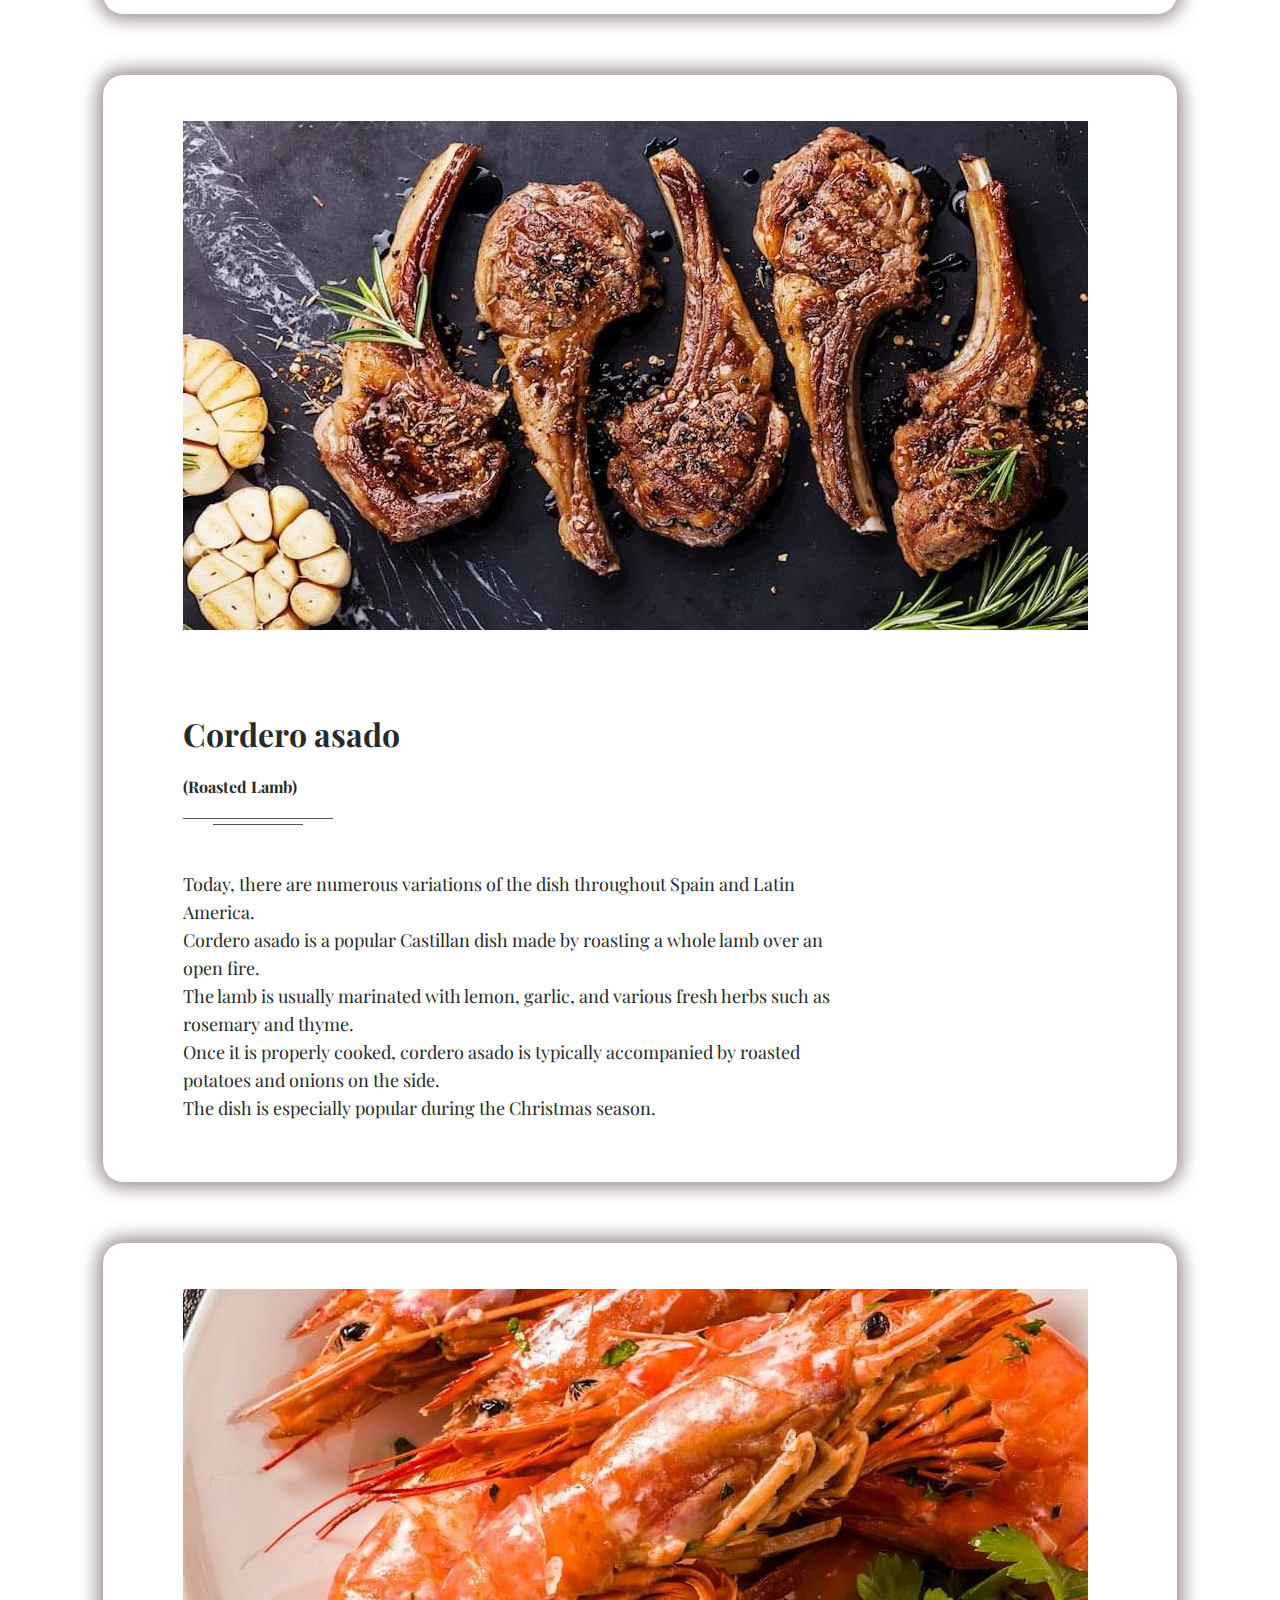
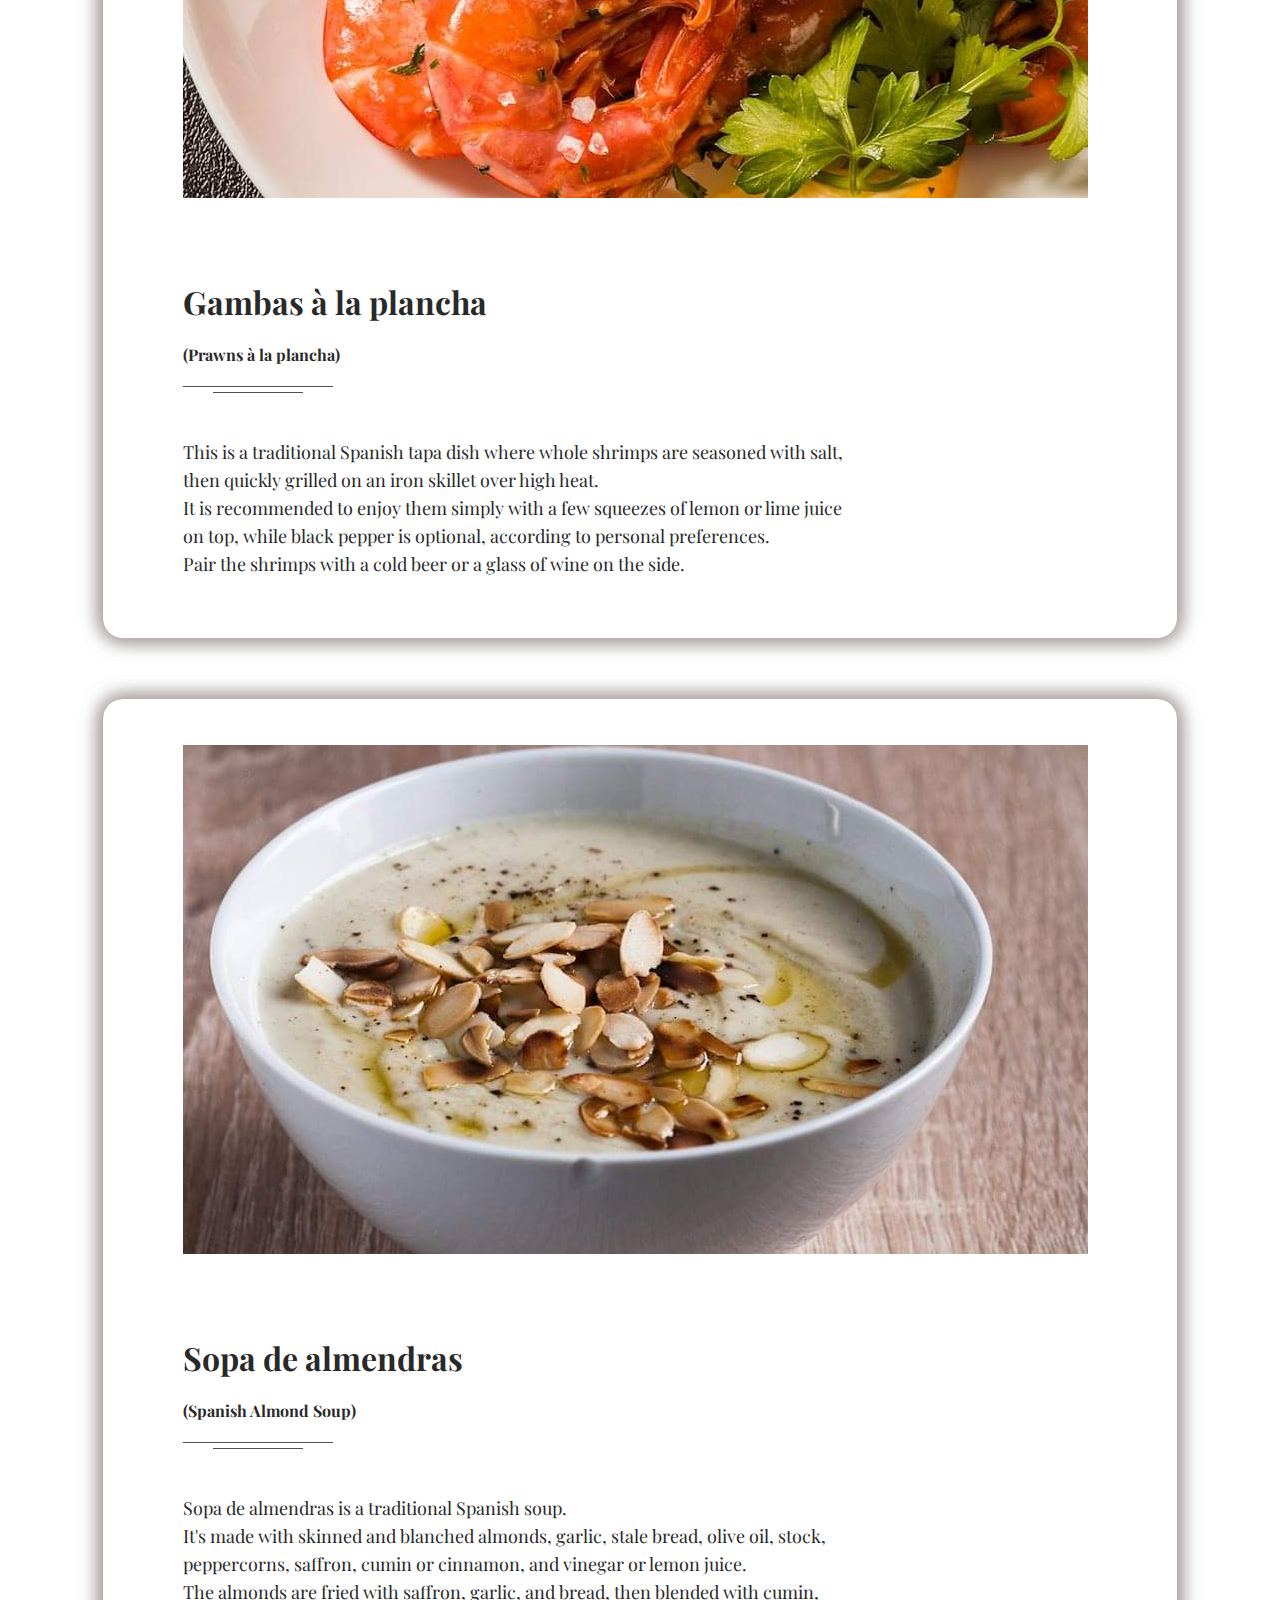
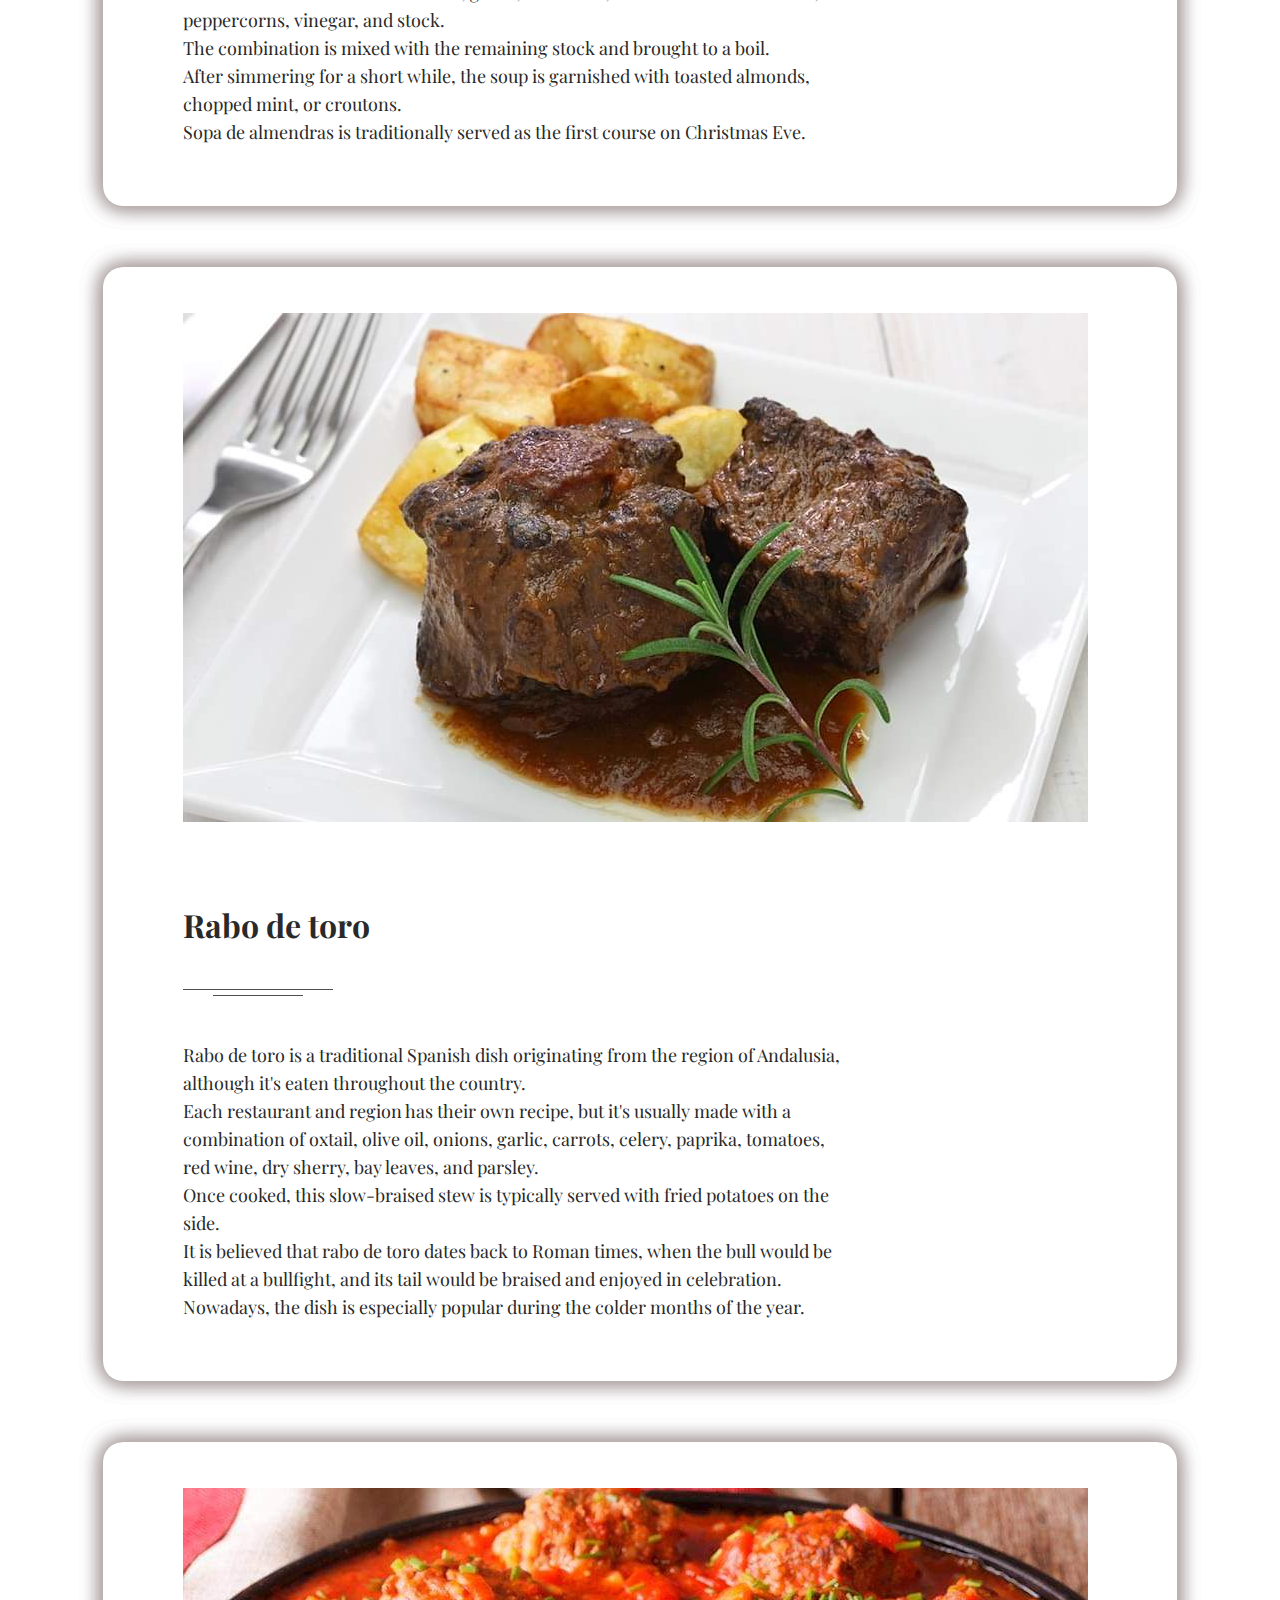
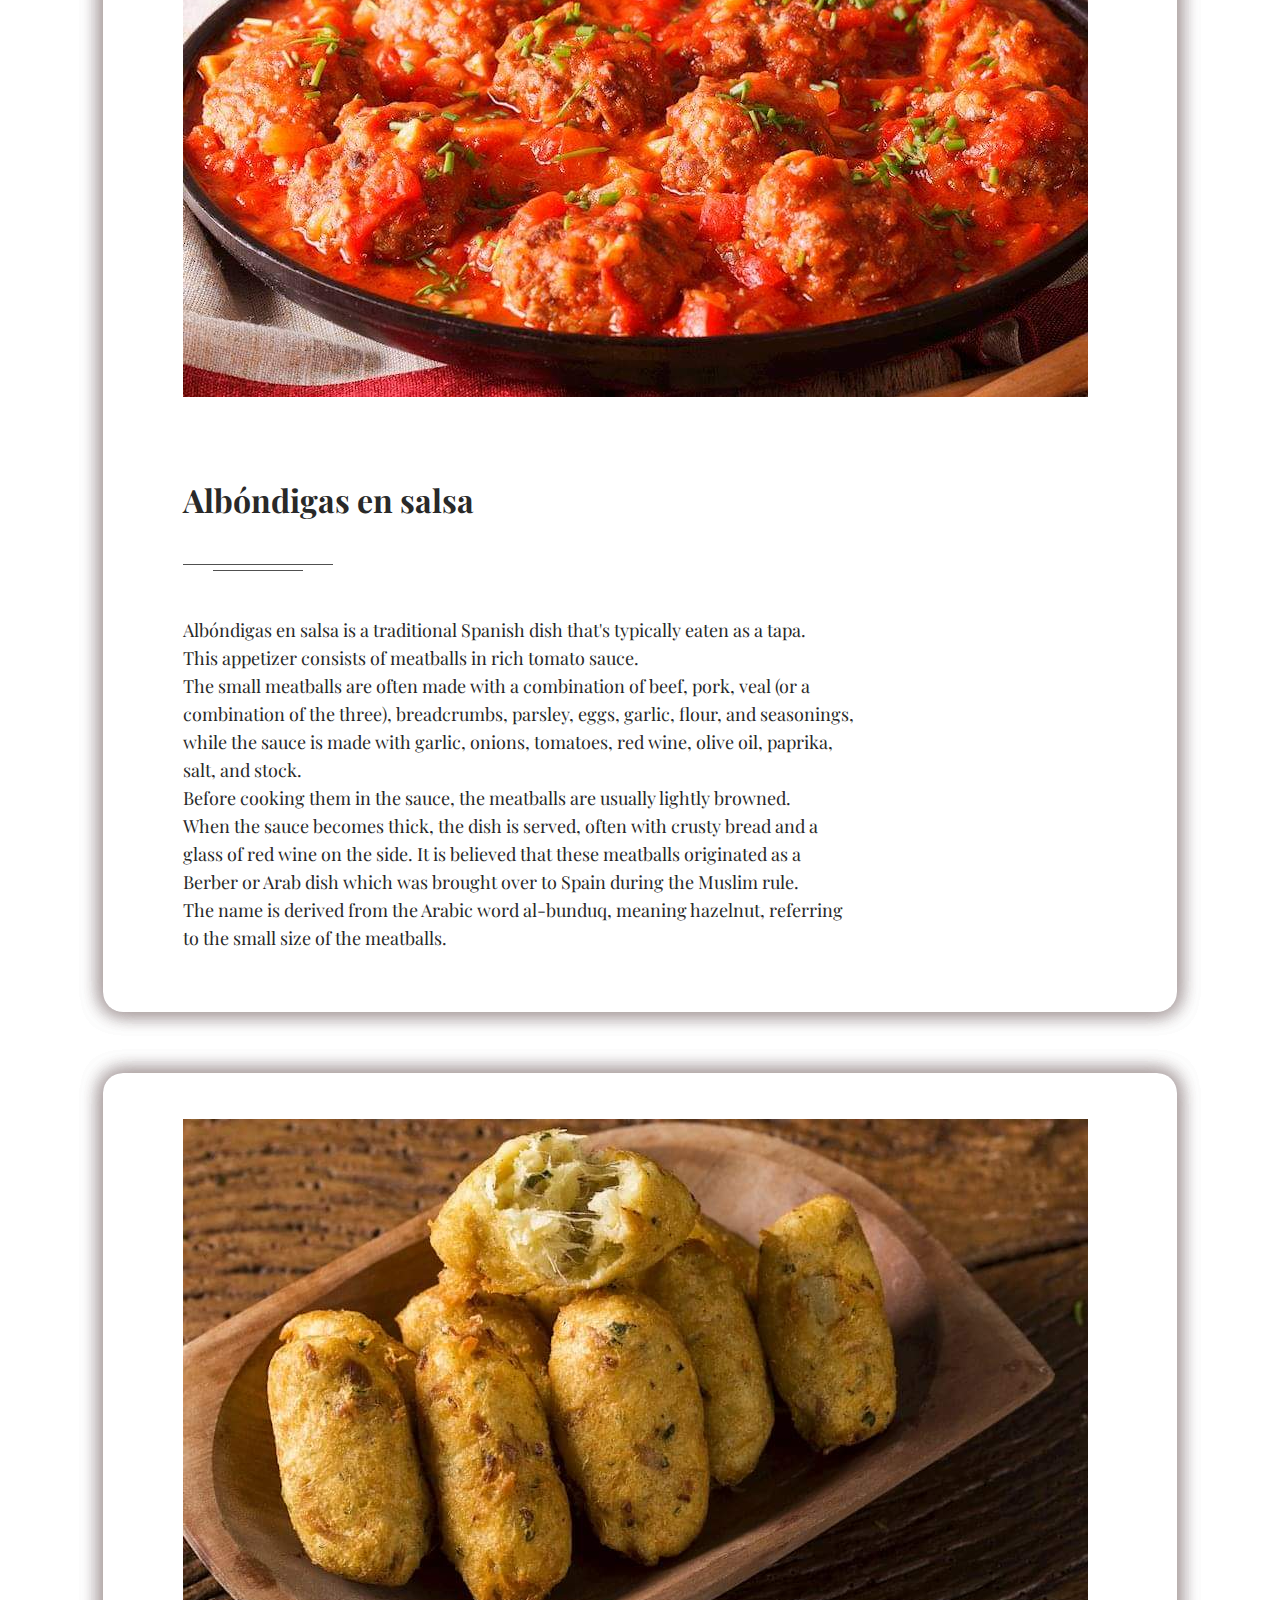
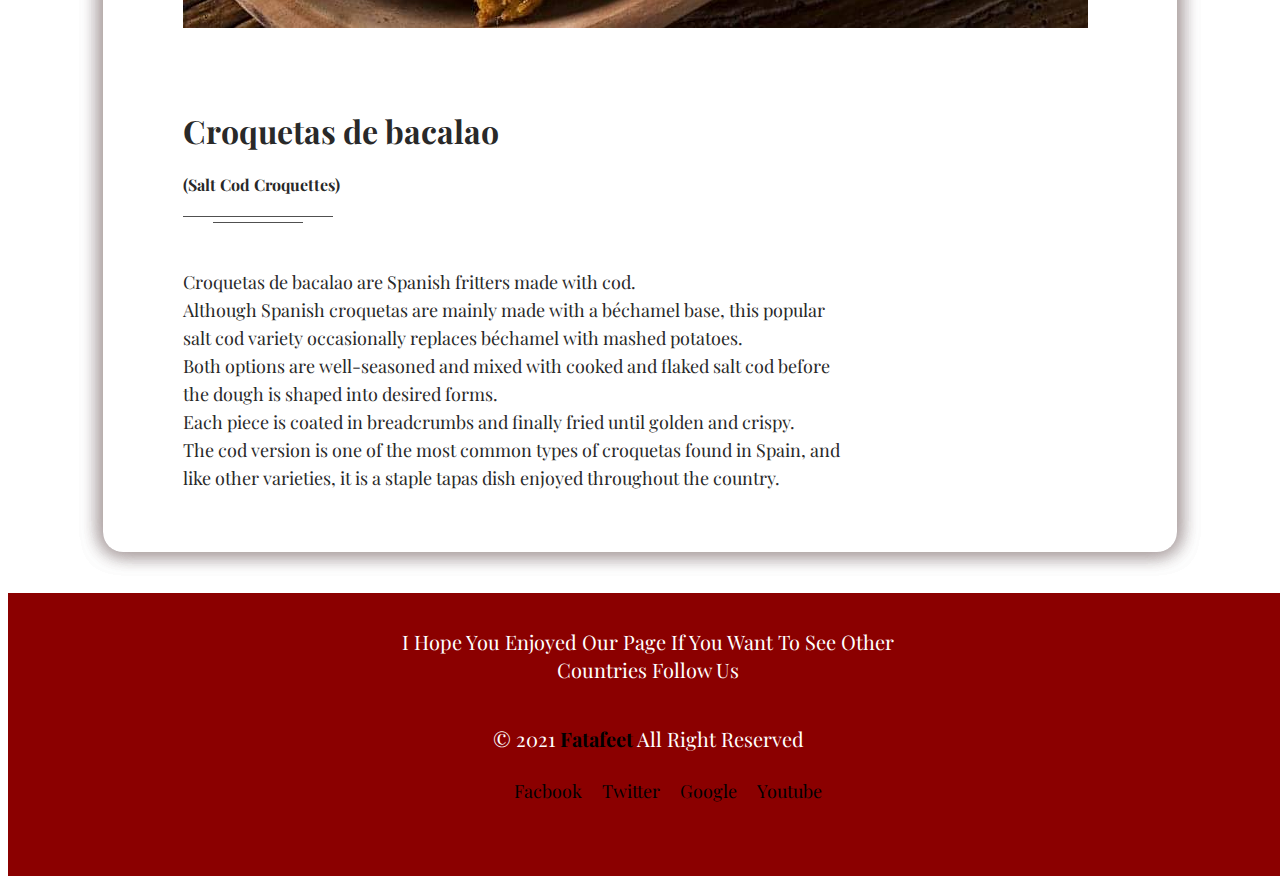
<file: index4.html>
<!DOCTYPE html>
<html lang="en">
<head>
    <meta charset="UTF-8">
    <meta http-equiv="X-UA-Compatible" content="IE=edge">
    <meta name="viewport" content="width=device-width, initial-scale=1.0">
    <link rel="preconnect" href="https://fonts.googleapis.com">
    <link rel="preconnect" href="https://fonts.gstatic.com" crossorigin>
    <link href="https://fonts.googleapis.com/css2?family=Amiri:ital,wght@1,700&display=swap" rel="stylesheet">
    <link rel="preconnect" href="https://fonts.googleapis.com">
    <link rel="preconnect" href="https://fonts.gstatic.com" crossorigin>
    <link href="https://fonts.googleapis.com/css2?family=Amiri:ital,wght@1,700&family=Playfair+Display:ital,wght@1,700&display=swap" rel="stylesheet">
    <link rel="stylesheet" href="css/style4.css">
    <title>Fatafet-The most famous food in Spain</title>   
</head>
<body>
  <nav>
    <div class="logo">
       <p>Fatafeet</p>
    </div>   
    <ul>
       <li><a class="active1 " href="../css p1/index.html" target="-black">Home</a></li> 
       <!-- <li><a class="active1 " href="" target="_black">About</a></li>  
       <li><a class="active1 " href="" target="_black">Contact</a></li> -->
       <li><a class="active2 " href="../css p1/login.html" target="-black">Log In</a></li>  
       <li><a class="active2 " href="../css p1/login.html" target="-black">Log Out</a></li>  
    </ul>
  </nav>
    <div class="main">
        <h1 class="yyyy">The most famous food in Spain</h1>
        <span class="lines">
          <span></span>
          <span></span>
        </span> 
      </div>
      <div class="card--food">
      <div class="rooo">
        <img src="images/0001.jpeg">
         </div>  
         <div class="tooo">
          <div class="card">
            <h1>Puchero</h1>
            <h4></h4>
            <br>
            <span class="lines">
              <span></span>
              <span></span>
            </span>    
            <div class="text">
            <p>Puchero is a hearty Spanish stew belonging to the cuisine of the poor, featuring different types of meat, rice, noodles, and vegetables such as chickpeas, cabbage, carrots, and potatoes.<br>
              The name of the dish, puchero, means stewpot, referring to the big clay pots in which the stew was originally prepared.<br>
              Traditionally, puchero is consumed over several days, and each time it is accompanied by a different side dish. <br>
              Thick and flavorful, this stew is often consumed during the colder days of the year.</p>
              </div>
             </div>
           </div>
          </div> 
           <br>
           <div class="card--food">
           <div class="rooo">
        <img src="images/0002.jpeg" >
             </div>  
             <div class="tooo">
              <div class="card">
                <h1>Arroz marinero</h1>
                <h4>(Arroz marineiro, Arroz a la marinera, Arroz con mariscos)</h4>
                <br>
                <span class="lines">
                  <span></span>
                  <span></span>
                </span>    
                <div class="text">
                <p>Rice and seafood are the key ingredients to making arroz marinero, a traditional specialty that originates from Spain.  <br>
                  The main ingredients are usually combined with sautéed vegetables such as onions, peppers, tomatoes, and garlic, and the combination is typically simmered in water or stock (seafood or fish stock) with the addition of various spices and seasonings. <br>
                  Like many other Spanish dishes, this one has also entered the traditional cuisines of the Spanish colonies with the introduction of rice and is nowadays associated with South American countries such as Peru, Ecuador, and Colombia. <br>
                  The variations on the dish abound throughout Spain and the Latin American countries, with each country having its own version of this rice specialty. <br>
                  In Spain, the dish is usually prepared with short-grain varieties of rice such as bomba or Arborio, while in South America, arroz marinero typically consists of long-grain rice. <br>
                  Another crucial difference between the Spanish and South American versions of the dish is the use of different spices, which are typical of the regions where the dish is being prepared.</p>
                  </div>
                 </div>
               </div>
              </div>
               <br>
              <div class="card--food">
               <div class="rooo">
         <img src="images/0003.jpeg" >
              </div>  
              <div class="tooo">
               <div class="card">
                 <h1>Croquetas de boletus</h1>
                  <h4></h4>
                  <br>
                  <span class="lines">
                    <span></span>
                    <span></span>
                    </span>    
                    <div class="text">
                    <p>Mushroom croquetas are the small-sized Spanish fritters that are prepared with a combination of a creamy béchamel base and diced and sautéed boletus mushrooms. <br> 
                    The base is well chilled before it is shaped into round or cylindrical forms. <br>
                    Each piece is coated in egg wash and breadcrumbs, then shortly deep-fried until golden and crispy. <br>
                    Boletus croquetas are often enriched with various spices and sautéed onions and are typically enjoyed as a ubiquitous Spanish tapas.</p>
                   </div>
                </div>
                </div>
              </div> 
              <br>
              <div class="card--food">
               <div class="rooo">
           <img src="images/0004.jpeg" >
                </div>  
                <div class="tooo">
                <div class="card">
                  <h1>Arroz con pollo</h1>
                  <h4></h4>
                  <br>
                  <span class="lines">
                    <span></span>
                    <span></span>
                    </span>    
                    <div class="text">
                     <p>Arroz con pollo is a dish originating from the times when Spain was under the Moorish influence, consisting of chicken, rice, stock, beer, sofrito, and numerous spices such as saffron, cumin, and coriander.<br>
                      It is believed that over the years, arroz con pollo made its way to Latin American countries, where it is still popular.<br>
                      Today, there are numerous variations of the dish throughout Spain and Latin America.</p>
                     </div>
                   </div>
                 </div>
              </div> 
              <br>
              <div class="card--food">
               <div class="rooo">
            <img src="images/0005.jpeg" >
                </div>  
                <div class="tooo">
                <div class="card">
                  <h1>Cordero asado</h1>
                  <h4>(Roasted Lamb)</h4>
                  <br>
                  <span class="lines">
                    <span></span>
                    <span></span>
                    </span>    
                    <div class="text">
                    <p>Today, there are numerous variations of the dish throughout Spain and Latin America.<br>
                     Cordero asado is a popular Castillan dish made by roasting a whole lamb over an open fire.<br>
                     The lamb is usually marinated with lemon, garlic, and various fresh herbs such as rosemary and thyme. <br>
                     Once it is properly cooked, cordero asado is typically accompanied by roasted potatoes and onions on the side.<br>
                     The dish is especially popular during the Christmas season. </p>
                    </div>
                  </div>
                </div>
               </div> 
                <br>
                <div class="card--food">
                <div class="rooo">
             <img src="images/0006.jpeg" >
                 </div>  
                 <div class="tooo">
                 <div class="card">
                   <h1>Gambas à la plancha</h1>
                   <h4>(Prawns à la plancha)</h4>
                   <br>
                   <span class="lines">
                    <span></span>
                    <span></span>
                    </span>    
                    <div class="text">
                     <p>This is a traditional Spanish tapa dish where whole shrimps are seasoned with salt, then quickly grilled on an iron skillet over high heat.<br>
                    It is recommended to enjoy them simply with a few squeezes of lemon or lime juice on top, while black pepper is optional, according to personal preferences.<br>
                    Pair the shrimps with a cold beer or a glass of wine on the side.</p>
                    </div>
                   </div>
                  </div>
                 </div> 
                 <br>
                <div class="card--food">
                <div class="rooo">
              <img src="images/0007.jpeg" >
                 </div>  
                 <div class="tooo">
                 <div class="card">
                  <h1>Sopa de almendras</h1>
                  <h4>(Spanish Almond Soup)</h4>
                  <br>
                  <span class="lines">
                   <span></span>
                   <span></span>
                   </span>    
                   <div class="text">
                    <p>Sopa de almendras is a traditional Spanish soup.<br>
                     It's made with skinned and blanched almonds, garlic, stale bread, olive oil, stock, peppercorns, saffron, cumin or cinnamon, and vinegar or lemon juice.<br>
                     The almonds are fried with saffron, garlic, and bread, then blended with cumin, peppercorns, vinegar, and stock.<br>
                     The combination is mixed with the remaining stock and brought to a boil. <br>
                     After simmering for a short while, the soup is garnished with toasted almonds, chopped mint, or croutons. <br>
                     Sopa de almendras is traditionally served as the first course on Christmas Eve. </p>
                   </div>
                  </div>
                 </div>
                </div> 
                <br>
                <div class="card--food">
                <div class="rooo">
             <img src="images/0008.jpeg" >
                 </div>  
                 <div class="tooo">
                 <div class="card">
                  <h1>Rabo de toro</h1>
                  <h4></h4>
                  <br>
                  <span class="lines">
                   <span></span>
                   <span></span>
                  </span>    
                  <div class="text">
                   <p>Rabo de toro is a traditional Spanish dish originating from the region of Andalusia, although it's eaten throughout the country. <br>
                    Each restaurant and region has their own recipe, but it's usually made with a combination of oxtail, olive oil, onions, garlic, carrots, celery, paprika, tomatoes, red wine, dry sherry, bay leaves, and parsley.<br>
                    Once cooked, this slow-braised stew is typically served with fried potatoes on the side.<br>
                    It is believed that rabo de toro dates back to Roman times, when the bull would be killed at a bullfight, and its tail would be braised and enjoyed in celebration.<br>
                    Nowadays, the dish is especially popular during the colder months of the year.</p>
                  </div>
                 </div>
                </div>
              </div> 
              <br>
              <div class="card--food">
              <div class="rooo">
           <img src="images/0009.jpeg" >
              </div>  
              <div class="tooo">
              <div class="card">
               <h1>Albóndigas en salsa</h1>
               <h4></h4>
               <br>
               <span class="lines">
                <span></span>
                <span></span>
                </span>    
                <div class="text">
                 <p>Albóndigas en salsa is a traditional Spanish dish that's typically eaten as a tapa. <br>
                  This appetizer consists of meatballs in rich tomato sauce.<br>
                  The small meatballs are often made with a combination of beef, pork, veal (or a combination of the three), breadcrumbs, parsley, eggs, garlic, flour, and seasonings, while the sauce is made with garlic, onions, tomatoes, red wine, olive oil, paprika, salt, and stock.<br>
                  Before cooking them in the sauce, the meatballs are usually lightly browned.<br>
                  When the sauce becomes thick, the dish is served, often with crusty bread and a glass of red wine on the side. It is believed that these meatballs originated as a Berber or Arab dish which was brought over to Spain during the Muslim rule.<br>
                  The name is derived from the Arabic word al-bunduq, meaning hazelnut, referring to the small size of the meatballs.</p>
                 </div>
                </div>
               </div>
              </div> 
              <br>
              <div class="card--food">
              <div class="rooo">
           <img src="images/00010.jpeg" >
              </div>  
              <div class="tooo">
              <div class="card">
               <h1>Croquetas de bacalao</h1>
               <h4>(Salt Cod Croquettes)</h4>
               <br>
               <span class="lines">
                <span></span>
                <span></span>
               </span>    
               <div class="text">
                <p>Croquetas de bacalao are Spanish fritters made with cod. <br>
                 Although Spanish croquetas are mainly made with a béchamel base, this popular salt cod variety occasionally replaces béchamel with mashed potatoes.<br>
                 Both options are well-seasoned and mixed with cooked and flaked salt cod before the dough is shaped into desired forms.<br>
                 Each piece is coated in breadcrumbs and finally fried until golden and crispy.<br>
                 The cod version is one of the most common types of croquetas found in Spain, and like other varieties, it is a staple tapas dish enjoyed throughout the country.</p>
              </div>
            </div>
            </div>
           </div> 
           <br> 
           <footer >
            <div class="footer-content">
              <p class="par1">I Hope You Enjoyed Our Page If You Want To See Other Countries Follow Us</p>
              <br>
              <p class="par2">&copy; 2021 <span class="logo">Fatafeet</span> All Right Reserved</p>
            </div>
            <div class="footer-content">
                <ul class="socials">
                    <li><a href="https:/www.facebook.com" target="block">Facbook</a></li>
                    <li><a href="https:/www.twitter.com" target="block">Twitter</a></li>
                    <li><a href="https:/www.google.com"target="block">Google</a></li>
                    <li><a href="https:/www.youtube.com"target="block">Youtube</a></li>
                </ul>
            </div>
          </footer> 
</body>
</html>
</file>
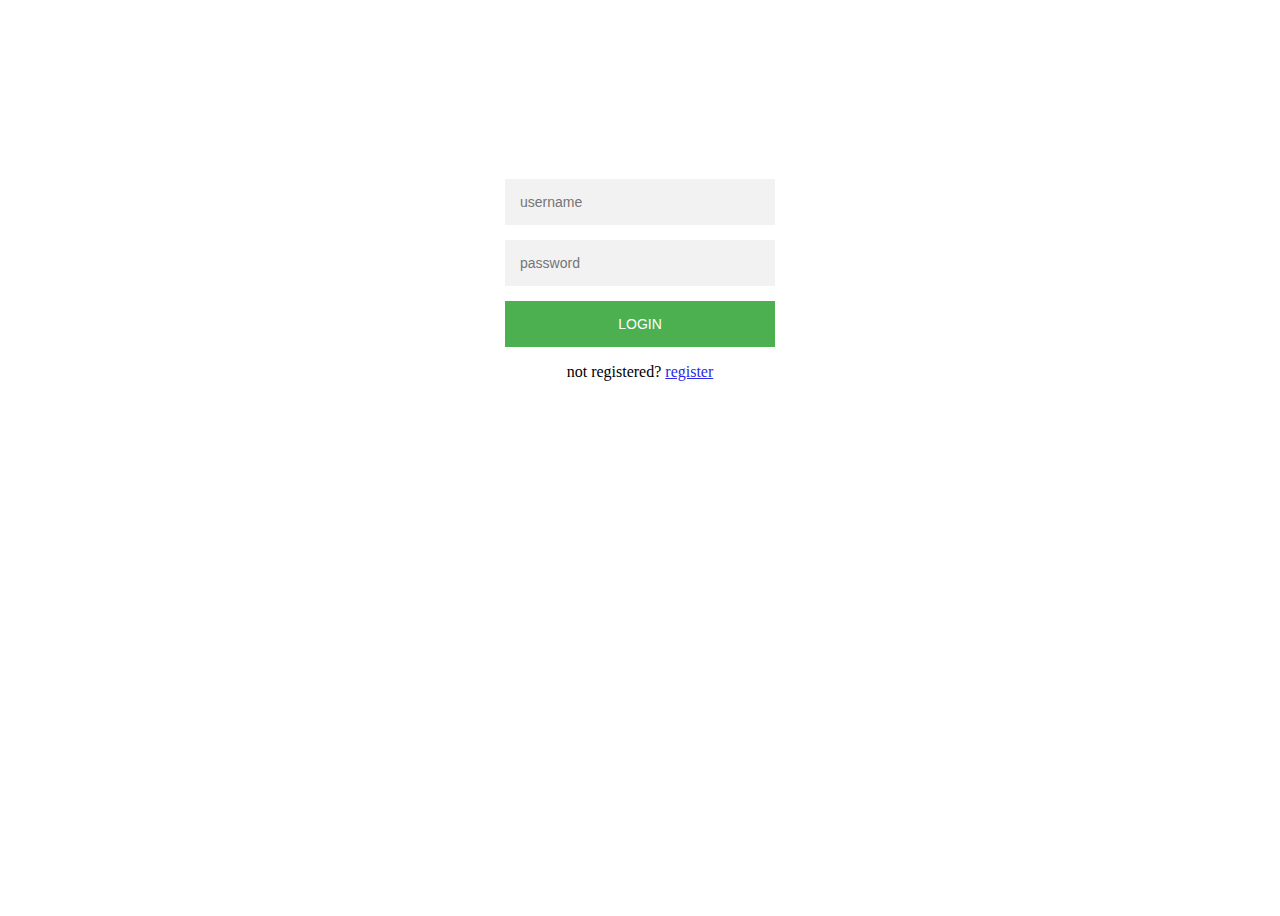
<file: register.html>
<doctybe html> 
    <head>
        <meta charset="utf-8" />
        <title >fatafet</title>
        <meta name="description" content="to be able to know the famous food in some countries"/>
        <link rel="stylesheet" href="css/stylt.css">
    </head>
    <body>  
        <script>
        function validation()                                    
    { 
        var email = document.forms["login-form"]["email"];  
        var password = document.forms["login-form"]["psw"];    
    
        console.log(email.value);
        console.log(password.value);
    
    
        if (email.value == "")                                   
        { 
            window.alert("Please enter a valid e-mail address."); 
    
            return false; 
        } 
        if (email.value.indexOf("@", 0) < 0)                 
        { 
            window.alert("Please enter a valid e-mail address."); 
            return false; 
        } 
        if (email.value.indexOf(".", 0) < 0)                 
        { 
            window.alert("Please enter a valid e-mail address."); 
            return false; 
        } 
        if(email.value=='admin@gamail.com' && password.value=='admin'){
        // window.alert("Welcome Admin ");
        window.location.href="admin.html"
        return true;
        }
        else{
                    // window.alert("not admin");
                    window.location.href="index.html"
        return false;
        }
        
    }</script> 
             
        <div class="login-page">
            <div class="form">
                <form class="register-form"name="form1" onsubmit="return validation();">
                    <input type="text" placeholder="username"/>
                    <input type="text" placeholder="password"/>
                    <input type="email" placeholder="email"/>
                    <input type="text" placeholder="phone number"/>
                     <button class="mubtn">create</button> 
                    <!-- <a href="index.html">create</a> -->
                     <p class="message">already registered?
                          <a href="#">login</a> 
                    </p>
                </form>
                <form class="login-form"name="login-form" onsubmit="return validation();">
                    <input type="text" placeholder="username"/>  
                    <input type="text" placeholder="password"/>
                    <button id="butin">login</button>
                     <script>document.getElementById("butin").addEventListener("click",()=>{
                        window.location.href("index.html")
                    })
                    </script> 
                     
                    <p class="message">not registered?
                        <a href="#">register</a>
                    </p>
                </form>
            </div>
        </div>
          <script src='https://code.jquery.com/jquery-3.2.1.min.js'></script> 
        <script>
            $('.message a').click(function(){
            $('form').animate({height:"toggle",opacity:"toggle"},"slow");
        });
        </script>
          <script>
            document.getElementById("mubtn").addEventListener("click", myFunction);
            function myFunction() {
              window.location.href="index.html";
            }
           </script> 
         
    </body>
    </html>
</file>
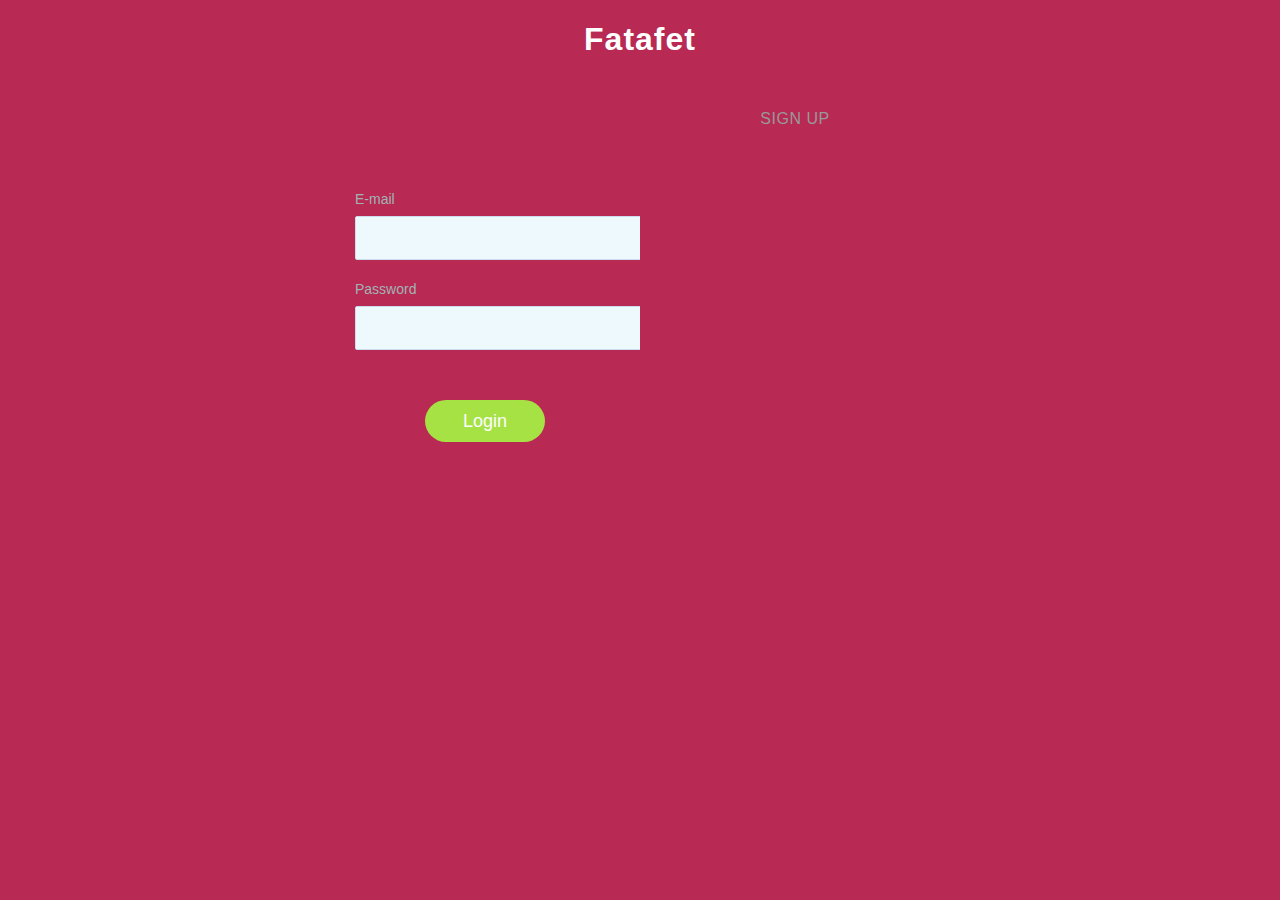
<file: try.html>
<!DOCTYPE html>
<head>
    <meta charset="UTF-8">
    <title>seek coding</title>
    <link rel="stylesheet" href="css/main.css">
    <link rel="stylesheet" href="js/style.js"
</head>
<body>
    <section class="forms-section">
        <h1 class="section-title">Fatafet</h1>
        <div class="forms">
          <div class="form-wrapper is-active">
            <button type="button" class="switcher switcher-login">
              <!-- Login -->
              <span class="underline"></span>
            </button>
            <form class="form form-login">
              <fieldset>
                <legend>Please, enter your email and password for login.</legend>
                <div class="input-block">
                  <label for="login-email">E-mail</label>
                  <input id="login-email" type="email" required>
                </div>
                <div class="input-block">
                  <label for="login-password">Password</label>
                  <input id="login-password" type="password" required>
                </div>
              </fieldset>
              <button type="submit" class="btn-login">Login</button>
            </form>
          </div>
          <div class="form-wrapper">
            <button type="button" class="switcher switcher-signup">
              Sign Up
              <span class="underline"></span>
            </button>
            <form class="form form-signup">
              <fieldset>
                <legend>Please, enter your email, password and password confirmation for sign up.</legend>
                <div class="input-block">
                  <label for="signup-email">E-mail</label>
                  <input id="signup-email" type="email" required>
                </div>
                <div class="input-block">
                  <label for="signup-password">Password</label>
                  <input id="signup-password" type="password" required>
                </div>
                <div class="input-block">
                  <label for="signup-password-confirm">Confirm password</label>
                  <input id="signup-password-confirm" type="password" required>
                </div>
              </fieldset>
              <button type="submit" class="btn-signup">Continue</button>
            </form>
          </div>
        </div>
      </section>
</body>
</html>
</file>
<file: css/admin.css>
body{
    background-color: gray;
    margin: 0;
    height: 500px;
}
.title{
    background-color: silver;
    border-radius: 10px;
    border-style: dotted;
    border-color: #eee;
    padding: 10px;
    text-align: center;
    color: darkred;
    width: 700px;
    margin: 110px;
    height: 80px;
    font-size: 30px;
}
.colors{
    background-color: silver;
    border-radius: 10px;
    border-style: dotted;
    border-color: #eee;
    height: 300px;
    text-align: center;
    padding: 20px;
    margin: 40px;
}
.colors#drop-nav div{
border-radius: 50%;
}
#red{
    width: 45px;
    height: 45px;
    background: red;
}
#blue{
    width: 45px;
    height: 45px;
    background: blue;
}
#green{
    width: 45px;
    height: 45px;
    background: green;
}
ul{
    position: fixed;
    list-style: none;
    padding: 0px;
    margin: 0px;
}
ul li{
    display: block;
    position: relative;
    float: left;    
}
li lu{
    display: none;
}
ul li a{
    display: inline-block;
    background: rgba(0,0,0,.5);
    padding: 5px 10px 5px 10px;
    text-decoration: none;
    white-space: nowrap;
    color: orange;
    -moz-transition-property:  background;
    -moz-transition-duration:0.7s;
    width: 50px;
}
ul li a:hover {
    background: rgba(0,0,0,0.5);
}
li:hover ul {
    display: block; 
    position: absolute;
}
li:hover li {
    float: none;
}
li:hover a {
    background: rgba(0,0,0,0.3);
}
li:hover li a:hover {
    background: rgba(0,0,0,.5);
}
#drop-nav li ul li {
    border-top: 0px;
    width: 100px;
}
</file>
<file: css/style1.css>
* {
    -webkit-box-sizing: border-box;
    -moz-box-sizing: border-box;
    box-sizing: border-box;
  }
  html {
      scroll-behavior: smooth;
  }
  body {
      
   
    font-family: 'Playfair Display' , serif;
  } 
  .main .yyyy {
    text-align: center; 
    width: auto; 
    height: auto;
    color:darkred;
    
  }
  .main .lines {
      width: 400px;
      display: flex;
      flex-wrap: wrap;
      justify-content: center;
      margin-left: auto;
      margin-right: auto;
      
  }
  .main .lines span {
      background-color: #333333db;
      margin-bottom: 5px;
      height: 1px;
  }
  .main .lines span:first-child {
      width: 100%;
  }
  .main  .lines span:nth-child(2) {
      width: 60%;
      transition: var(--main-duration);
  }
  .card--food {
    margin: 20px auto;
    padding: 20px;
    width: 1074px;
    box-shadow: 0 0 20px 0 #9e9e9eb8, 0 0 20px 0 #f443363b, 0 0 20px 0 #9e9e9e8f, 0 0 20px 0 #9e9e9e33, 0 0 20px 0 #607d8b85;
    border-top-left-radius: 20px;
    border-bottom-right-radius: 20px;
    border-top-right-radius: 20px;
    border-bottom-left-radius: 20px;
  }
  .rooo {
      background-color:rgb(255, 255, 255);
      box-sizing:border-box;
      color:rgb(41, 41, 41);
      display:block;
      font-size:18px;
      height: 535px;
      line-height:normal;
      padding-bottom:0px;
      padding-left:60px;
      padding-right:60px;
      padding-top:26px;
      position:relative;
      text-size-adjust:100%;
      width:944px;
      -webkit-font-smoothing:antialiased;
  }
  .rooo img {
      box-sizing:border-box;
      color:rgb(41, 41, 41);
      display:inline;
      font-size:18px;
      height:auto;
      line-height:normal;
      text-size-adjust:100%;
      width:auto;
      -webkit-font-smoothing:antialiased; 
  }
  .tooo {
    padding: 60px 60px 0px;  
    position: relative;
    background-color: #fff;
    color: #292929;
    line-height: normal;
  }
  .tooo .card  {
      width: 80%;
      display: inline-block;
      padding-right: 60px;
  }
  .h1 {
    font-weight: 700;  
    
  }
  @media screen and (min-width: 960px) {
  .h1 {
      font-size: 45px;
      line-height: normal;
      }
  }
  .tooo .card h4 {
     margin: 10px 0 0; 
  }
  @media screen and (min-width: 960px) {
  .h4 {
      font-size: 14px;
      line-height: normal;
      }
  }
  .h4 {
    font-weight: 400;  
    padding: 0;
  }
  .tooo .lines {
      width: 150px;
      display: flex;
      flex-wrap: wrap;
      justify-content: center;;
  }
  .tooo .lines span {
      background-color: #333333db;
      margin-bottom: 5px;
      height: 1px;
  }
  .tooo .lines span:first-child {
      width: 100%;
  }
  .tooo  .lines span:nth-child(2) {
      width: 60%;
      transition: var(--main-duration);
  }
  .tooo .card .text {
      margin: 40px 0;
      font-size: 18px;
      line-height: 28px;
  }

.rooo .mang{

    width: 110%;
    height: 110%;
    
}
.red{
    color: darkred;
}

footer {
  position: absolute;
  background: darkorchid;
  background-attachment: fixed;
  height: auto;
  width: 100%;
  color:white;
  padding: 25px 25px;
}
.footer-content {
  display: flex;
  align-items: center;
  justify-content: center;
  flex-direction: column;
  text-align: center;
}

.socials {
  list-style: none;
  display: flex;
  align-items: center;
  justify-content: center;
  margin: 1rem 0 3rem 0;
}
.socials li {
  margin: 0 10px;
}
.socials a {
  text-decoration: none;
  color: black;
  font-size: large;
} 
nav {
  width: 100%;
  height: 85px;
  background-color: darkred;
  line-height: 75%;  
  padding: 0px 100px;
  z-index: 1; 
  
}
nav .logo {
   font-size: 30px; 
   font-weight: bold;
   letter-spacing: 1.5px;
}
nav .logo p {
   float: left; 
   color: white;
   text-transform: uppercase;
}
nav ul {
  float: right;  
  padding-top: 15px;
}
nav ul li {
  display: inline-block; 
  list-style: none; 
}
nav ul li a {
  color: #fff; 
  text-decoration: none; 
  font-size: 18px;
  text-transform: uppercase;
  padding: 0px 32px;
}
nav ul li a:hover {
   color: white;
}
nav ul li .active1 {
    color: white;
}
nav ul li .active4{
    color:white;
}
nav ul li .active2 {
    color: white;
}
footer {
  position: absolute;
  background: darkred;
  background-attachment: fixed;
  height: auto;
  width: 100%;
  color:white;
  padding: 25px 25px;
}
.footer-content {
  display: flex;
  align-items: center;
  justify-content: center;
  flex-direction: column;
  text-align: center;
}
.footer-content .par1 {
  max-width: 500px;
  margin: 10px auto;
  line-height: 28px;
  font-size: 20px;
  color: white;
  text-align: center;
}
.footer-content .logo {
 color:black;
 font-weight: bold;
}

.footer-content .par2 {
  max-width: 500px;
  margin: 10px auto;
  line-height: 28px;
  font-size: 20px;
  color: white;
  text-align: center;
}
.contact {
  padding-top: 60px;
  padding-bottom: 60px;
  background-color: #f6f6f6;
}
</file>
<file: css/style2.css>
* {
    -webkit-box-sizing: border-box;
    -moz-box-sizing: border-box;
    box-sizing: border-box;
  }
  html {
      scroll-behavior: smooth;
  }
  body {
   
    font-family: 'Playfair Display', serif;
  } 
  .main .yyyy {
    text-align: center; 
    width: auto; 
    height: auto;
    color: firebrick;
  }
  .main .lines {
      width: 400px;
      display: flex;
      flex-wrap: wrap;
      justify-content: center;
      margin-left: auto;
      margin-right: auto;
  }
  .main .lines span {
      background-color: #333333db;
      margin-bottom: 5px;
      height: 1px;
  }
  .main .lines span:first-child {
      width: 100%;
  }
  .main  .lines span:nth-child(2) {
      width: 60%;
      transition: var(--main-duration);
  }
  .card--food {
    margin: 20px auto;
    padding: 20px;
    width: 1074px;
    box-shadow: 0 0 20px 0 #9e9e9eb8, 0 0 20px 0 #f443363b, 0 0 20px 0 #9e9e9e8f, 0 0 20px 0 #9e9e9e33, 0 0 20px 0 #607d8b85;
    border-top-left-radius: 20px;
    border-bottom-right-radius: 20px;
    border-top-right-radius: 20px;
    border-bottom-left-radius: 20px;
  }
  .rooo {
      background-color:rgb(255, 255, 255);
      box-sizing:border-box;
      color:rgb(41, 41, 41);
      display:block;
      font-size:18px;
      height: 535px;
      line-height:normal;
      padding-bottom:0px;
      padding-left:60px;
      padding-right:60px;
      padding-top:26px;
      position:relative;
      text-size-adjust:100%;
      width:944px;
      -webkit-font-smoothing:antialiased;
  }
  .rooo img {
      box-sizing:border-box;
      color:rgb(41, 41, 41);
      display:inline;
      font-size:18px;
      height:auto;
      line-height:normal;
      text-size-adjust:100%;
      width:auto;
      -webkit-font-smoothing:antialiased; 
  }
  .tooo {
    padding: 60px 60px 0px;  
    position: relative;
    background-color: #fff;
    color: #292929;
    line-height: normal;
  }
  .tooo .card  {
      width: 80%;
      display: inline-block;
      padding-right: 60px;
  }
  .h1 {
    font-weight: 700;  
    
  }
  @media screen and (min-width: 960px) {
  .h1 {
      font-size: 45px;
      line-height: normal;
      }
  }
  .tooo .card h4 {
     margin: 10px 0 0; 
  }
  @media screen and (min-width: 960px) {
  .h4 {
      font-size: 14px;
      line-height: normal;
      }
  }
  .h4 {
    font-weight: 400;  
    padding: 0;
  }
  .tooo .lines {
      width: 150px;
      display: flex;
      flex-wrap: wrap;
      justify-content: center;;
  }
  .tooo .lines span {
      background-color: #333333db;
      margin-bottom: 5px;
      height: 1px;
  }
  .tooo .lines span:first-child {
      width: 100%;
  }
  .tooo  .lines span:nth-child(2) {
      width: 60%;
      transition: var(--main-duration);
  }
  .tooo .card .text {
      margin: 40px 0;
      font-size: 18px;
      line-height: 28px;
  }
  footer {
    position: absolute;
    background: darkred;
    background-attachment: fixed;
    height: auto;
    width: 100%;
    color:white;
    padding: 25px 25px;
}
.footer-content {
    display: flex;
    align-items: center;
    justify-content: center;
    flex-direction: column;
    text-align: center;
}

.socials {
    list-style: none;
    display: flex;
    align-items: center;
    justify-content: center;
    margin: 1rem 0 3rem 0;
}
.socials li {
    margin: 0 10px;
}
.socials a {
    text-decoration: none;
    color: black;
    font-size: large;
}
nav {
    width: 100%;
    height: 85px;
    background-color: darkred;
    line-height: 75%;  
    padding: 0px 100px;
    z-index: 1; 
    
  }
  nav .logo {
     font-size: 30px; 
     font-weight: bold;
     letter-spacing: 1.5px;
  }
  nav .logo p {
     float: left; 
     color: white;
     text-transform: uppercase;
  }
  nav ul {
    float: right;  
    padding-top: 15px;
  }
  nav ul li {
    display: inline-block; 
    list-style: none; 
  }
  nav ul li a {
    color: #fff; 
    text-decoration: none; 
    font-size: 18px;
    text-transform: uppercase;
    padding: 0px 32px;
  }
  nav ul li a:hover {
     color: darkred;
  }
  nav ul li .active1 {
      color: white;
  }
  nav ul li .active4{
      color:white;
  }
  nav ul li .active2 {
      color: white;
  }
  footer {
    position: absolute;
    background: darkred;
    background-attachment: fixed;
    height: auto;
    width: 100%;
    color:white;
    padding: 25px 25px;
  }
  .footer-content {
    display: flex;
    align-items: center;
    justify-content: center;
    flex-direction: column;
    text-align: center;
  }
  .footer-content .par1 {
    max-width: 500px;
    margin: 10px auto;
    line-height: 28px;
    font-size: 20px;
    color: white;
    text-align: center;
  }
  .footer-content .logo {
   color:black;
   font-weight: bold;
  }
  
  .footer-content .par2 {
    max-width: 500px;
    margin: 10px auto;
    line-height: 28px;
    font-size: 20px;
    color: white;
    text-align: center;
  }
</file>
<file: css/style3.css>
* {
    -webkit-box-sizing: border-box;
    -moz-box-sizing: border-box;
    box-sizing: border-box;
  }
  html {
      scroll-behavior: smooth;
  }
  body {
    
    font-family: 'Playfair Display', serif;
    
  } 
  .main .yyyy {
    text-align: center; 
    width: auto; 
    height: auto;
    color: firebrick;
  }
  .main .lines {
      width: 400px;
      display: flex;
      flex-wrap: wrap;
      justify-content: center;
      margin-left: auto;
      margin-right: auto;
  }
  .main .lines span {
      background-color: #333333db;
      margin-bottom: 5px;
      height: 1px;
  }
  .main .lines span:first-child {
      width: 100%;
  }
  .main  .lines span:nth-child(2) {
      width: 60%;
      transition: var(--main-duration);
  }
  .card--food {
    margin: 20px auto;
    padding: 20px;
    width: 1074px;
    box-shadow: 0 0 20px 0 #9e9e9eb8, 0 0 20px 0 #f443363b, 0 0 20px 0 #9e9e9e8f, 0 0 20px 0 #9e9e9e33, 0 0 20px 0 #607d8b85;
    border-top-left-radius: 20px;
    border-bottom-right-radius: 20px;
    border-top-right-radius: 20px;
    border-bottom-left-radius: 20px;
  }
  .rooo {
      background-color:rgb(255, 255, 255);
      box-sizing:border-box;
      color:rgb(41, 41, 41);
      display:block;
      font-size:18px;
      height: 535px;
      line-height:normal;
      padding-bottom:0px;
      padding-left:60px;
      padding-right:60px;
      padding-top:26px;
      position:relative;
      text-size-adjust:100%;
      width:944px;
      -webkit-font-smoothing:antialiased;
  }
  .rooo img {
      box-sizing:border-box;
      color:rgb(41, 41, 41);
      display:inline;
      font-size:18px;
      height:auto;
      line-height:normal;
      text-size-adjust:100%;
      width:auto;
      -webkit-font-smoothing:antialiased; 
  }
  .tooo {
    padding: 60px 60px 0px;  
    position: relative;
    background-color: #fff;
    color: #292929;
    line-height: normal;
  }
  .tooo .card  {
      width: 80%;
      display: inline-block;
      padding-right: 60px;
  }
  .h1 {
    font-weight: 700;  
    
  }
  @media screen and (min-width: 960px) {
  .h1 {
      font-size: 45px;
      line-height: normal;
      }
  }
  .tooo .card h4 {
     margin: 10px 0 0; 
  }
  @media screen and (min-width: 960px) {
  .h4 {
      font-size: 14px;
      line-height: normal;
      }
  }
  .h4 {
    font-weight: 400;  
    padding: 0;
  }
  .tooo .lines {
      width: 150px;
      display: flex;
      flex-wrap: wrap;
      justify-content: center;;
  }
  .tooo .lines span {
      background-color: #333333db;
      margin-bottom: 5px;
      height: 1px;
  }
  .tooo .lines span:first-child {
      width: 100%;
  }
  .tooo  .lines span:nth-child(2) {
      width: 60%;
      transition: var(--main-duration);
  }
  .tooo .card .text {
      margin: 40px 0;
      font-size: 18px;
      line-height: 28px;
  }
  footer {
    position: absolute;
    background: darkred;
    background-attachment: fixed;
    height: auto;
    width: 100%;
    color:white;
    padding: 25px 25px;
}
.footer-content {
    display: flex;
    align-items: center;
    justify-content: center;
    flex-direction: column;
    text-align: center;
}

.socials {
    list-style: none;
    display: flex;
    align-items: center;
    justify-content: center;
    margin: 1rem 0 3rem 0;
}
.socials li {
    margin: 0 10px;
}
.socials a {
    text-decoration: none;
    color: black;
    font-size: large;
}
nav {
    width: 100%;
    height: 85px;
    background-color: darkred;
    line-height: 75%;  
    padding: 0px 100px;
    z-index: 1; 
    
  }
  nav .logo {
     font-size: 30px; 
     font-weight: bold;
     letter-spacing: 1.5px;
  }
  nav .logo p {
     float: left; 
     color: white;
     text-transform: uppercase;
  }
  nav ul {
    float: right;  
    padding-top: 15px;
  }
  nav ul li {
    display: inline-block; 
    list-style: none; 
  }
  nav ul li a {
    color: #fff; 
    text-decoration: none; 
    font-size: 18px;
    text-transform: uppercase;
    padding: 0px 32px;
  }
  nav ul li a:hover {
     color: darkred;
  }
  nav ul li .active1 {
      color: white;
  }
  nav ul li .active4{
      color:white;
  }
  nav ul li .active2 {
      color: white;
  }
  footer {
    position: absolute;
    background: darkred;
    background-attachment: fixed;
    height: auto;
    width: 100%;
    color:white;
    padding: 25px 25px;
  }
  .footer-content {
    display: flex;
    align-items: center;
    justify-content: center;
    flex-direction: column;
    text-align: center;
  }
  .footer-content .par1 {
    max-width: 500px;
    margin: 10px auto;
    line-height: 28px;
    font-size: 20px;
    color: white;
    text-align: center;
  }
  .footer-content .logo {
   color:black;
   font-weight: bold;
  }
  
  .footer-content .par2 {
    max-width: 500px;
    margin: 10px auto;
    line-height: 28px;
    font-size: 20px;
    color: white;
    text-align: center;
  }
</file>
<file: css/style4.css>
* {
    -webkit-box-sizing: border-box;
    -moz-box-sizing: border-box;
    box-sizing: border-box;
  }
  html {
      scroll-behavior: smooth;
  }
  body {
    
    font-family: 'Playfair Display', serif;
  } 
  .main .yyyy {
    text-align: center; 
    width: auto; 
    height: auto;
    color: firebrick;
  }
  .main .lines {
      width: 400px;
      display: flex;
      flex-wrap: wrap;
      justify-content: center;
      margin-left: auto;
      margin-right: auto;
  }
  .main .lines span {
      background-color: #333333db;
      margin-bottom: 5px;
      height: 1px;
  }
  .main .lines span:first-child {
      width: 100%;
  }
  .main  .lines span:nth-child(2) {
      width: 60%;
      transition: var(--main-duration);
  }
  .card--food {
    margin: 20px auto;
    padding: 20px;
    width: 1074px;
    box-shadow: 0 0 20px 0 #9e9e9eb8, 0 0 20px 0 #f443363b, 0 0 20px 0 #9e9e9e8f, 0 0 20px 0 #9e9e9e33, 0 0 20px 0 #607d8b85;
    border-top-left-radius: 20px;
    border-bottom-right-radius: 20px;
    border-top-right-radius: 20px;
    border-bottom-left-radius: 20px;
  }
  .rooo {
      background-color:rgb(255, 255, 255);
      box-sizing:border-box;
      color:rgb(41, 41, 41);
      display:block;
      font-size:18px;
      height: 535px;
      line-height:normal;
      padding-bottom:0px;
      padding-left:60px;
      padding-right:60px;
      padding-top:26px;
      position:relative;
      text-size-adjust:100%;
      width:944px;
      -webkit-font-smoothing:antialiased;
  }
  .rooo img {
      box-sizing:border-box;
      color:rgb(41, 41, 41);
      display:inline;
      font-size:18px;
      height:auto;
      line-height:normal;
      text-size-adjust:100%;
      width:auto;
      -webkit-font-smoothing:antialiased; 
  }
  .tooo {
    padding: 60px 60px 0px;  
    position: relative;
    background-color: #fff;
    color: #292929;
    line-height: normal;
  }
  .tooo .card  {
      width: 80%;
      display: inline-block;
      padding-right: 60px;
  }
  .h1 {
    font-weight: 700;  
    
  }
  @media screen and (min-width: 960px) {
  .h1 {
      font-size: 45px;
      line-height: normal;
      }
  }
  .tooo .card h4 {
     margin: 10px 0 0; 
  }
  @media screen and (min-width: 960px) {
  .h4 {
      font-size: 14px;
      line-height: normal;
      }
  }
  .h4 {
    font-weight: 400;  
    padding: 0;
  }
  .tooo .lines {
      width: 150px;
      display: flex;
      flex-wrap: wrap;
      justify-content: center;;
  }
  .tooo .lines span {
      background-color: #333333db;
      margin-bottom: 5px;
      height: 1px;
  }
  .tooo .lines span:first-child {
      width: 100%;
  }
  .tooo  .lines span:nth-child(2) {
      width: 60%;
      transition: var(--main-duration);
  }
  .tooo .card .text {
      margin: 40px 0;
      font-size: 18px;
      line-height: 28px;
  }
  footer {
    position: absolute;
    background: #000000c9;
    background-attachment: fixed;
    height: auto;
    width: 100%;
    color:darkred;
    padding: 25px 25px;
}
.footer-content {
    display: flex;
    align-items: center;
    justify-content: center;
    flex-direction: column;
    text-align: center;
}

.socials {
    list-style: none;
    display: flex;
    align-items: center;
    justify-content: center;
    margin: 1rem 0 3rem 0;
}
.socials li {
    margin: 0 10px;
}
.socials a {
    text-decoration: none;
    color: black;
    font-size: large;
}
nav {
    width: 100%;
    height: 85px;
    background-color: darkred;
    line-height: 75%;  
    padding: 0px 100px;
    z-index: 1; 
    
  }
  nav .logo {
     font-size: 30px; 
     font-weight: bold;
     letter-spacing: 1.5px;
  }
  nav .logo p {
     float: left; 
     color: white;
     text-transform: uppercase;
  }
  nav ul {
    float: right;  
    padding-top: 15px;
  }
  nav ul li {
    display: inline-block; 
    list-style: none; 
  }
  nav ul li a {
    color: #fff; 
    text-decoration: none; 
    font-size: 18px;
    text-transform: uppercase;
    padding: 0px 32px;
  }
  nav ul li a:hover {
     color: darkred;
  }
  nav ul li .active1 {
      color: white;
  }
  nav ul li .active4{
      color:white;
  }
  nav ul li .active2 {
      color: white;
  }
  footer {
    position: absolute;
    background: darkred;
    background-attachment: fixed;
    height: auto;
    width: 100%;
    color:white;
    padding: 25px 25px;
  }
  .footer-content {
    display: flex;
    align-items: center;
    justify-content: center;
    flex-direction: column;
    text-align: center;
  }
  .footer-content .par1 {
    max-width: 500px;
    margin: 10px auto;
    line-height: 28px;
    font-size: 20px;
    color: white;
    text-align: center;
  }
  .footer-content .logo {
   color:black;
   font-weight: bold;
  }
  
  .footer-content .par2 {
    max-width: 500px;
    margin: 10px auto;
    line-height: 28px;
    font-size: 20px;
    color: white;
    text-align: center;
  }
</file>
<file: css/stylt.css>
body{
    background-image: url(https://img.freepik.com/free-photo/healthy-food-background-autumn-fresh-vegetables-dark-stone-table-with-copy-space-top-view_127032-1954.jpg?size=626&ext=jpg) ;
    height:100vh;
    background-size: cover;
    background-position: center;
}
.login-page{
    width: 360px;
    padding: 10% 0 0;
    margin: auto;
}
.form{
    position: relative;
    z-index: 1;
    background:#ffffff;
    max-width: 360px;
    margin: 0 auto 100px;
    padding: 45px;
    text-align: center;
}
.form input{
    font-family:   -apple-system, BlinkMacSystemFont, 'Segoe UI', Roboto, Oxygen, Ubuntu, Cantarell, 'Open Sans', 'Helvetica Neue', sans-serif, sans-serif;
    outline: 1;
    background: #f2f2f2;
    width: 100%;
    border:0;
    margin:0 0 15px;
    padding:15px;
    box-sizing: border-box;
    font-size: 14px;
}
.form button{
    font-family: -apple-system, BlinkMacSystemFont, 'Segoe UI', Roboto, Oxygen, Ubuntu, Cantarell, 'Open Sans', 'Helvetica Neue', sans-serif;
    text-transform: uppercase;
    outline: 0;
    background: #4caf50;
    width:100%;
    border:0;
    padding: 15px;
    color: #ffffff;
    font-size: 14px;
    cursor: pointer;
}
.form button:hover,.form button:active{
    background: #43A047;
}
.form .message a{
    color: rgb(42, 42, 231);
}
.form .register-form{
    display:none;
}
</file>
<file: css/main.css>
*::before,
*::after {
	box-sizing: border-box;
}

body {
	margin: 0;
	font-family: Roboto, -apple-system, 'Helvetica Neue', 'Segoe UI', Arial, sans-serif;
	background: #b82954;
}

.forms-section {
	display: flex;
	flex-direction: column;
	justify-content: center;
	align-items: center;
}

.section-title {
	font-size: 32px;
	letter-spacing: 1px;
	color: #fff;
}

.forms {
	display: flex;
	align-items: flex-start;
	margin-top: 30px;
}

.form-wrapper {
	animation: hideLayer .3s ease-out forwards;
}

.form-wrapper.is-active {
	animation: showLayer .3s ease-in forwards;
}

@keyframes showLayer {
	50% {
		z-index: 1;
	}
	100% {
		z-index: 1;
	}
}

@keyframes hideLayer {
	0% {
		z-index: 1;
	}
	49.999% {
		z-index: 1;
	}
}

.switcher {
	position: relative;
	cursor: pointer;
	display: block;
	margin-right: auto;
	margin-left: auto;
	padding: 0;
	text-transform: uppercase;
	font-family: inherit;
	font-size: 16px;
	letter-spacing: .5px;
	color: #999;
	background-color: transparent;
	border: none;
	outline: none;
	transform: translateX(0);
	transition: all .3s ease-out;
}

.form-wrapper.is-active .switcher-login {
	color: #fff;
	transform: translateX(90px);
}

.form-wrapper.is-active .switcher-signup {
	color: #fff;
	transform: translateX(-90px);
}

.underline {
	position: absolute;
	bottom: -5px;
	left: 0;
	overflow: hidden;
	pointer-events: none;
	width: 100%;
	height: 2px;
}

.underline::before {
	content: '';
	position: absolute;
	top: 0;
	left: inherit;
	display: block;
	width: inherit;
	height: inherit;
	background-color: currentColor;
	transition: transform .2s ease-out;
}

.switcher-login .underline::before {
	transform: translateX(101%);
}

.switcher-signup .underline::before {
	transform: translateX(-101%);
}

.form-wrapper.is-active .underline::before {
	transform: translateX(0);
}

.form {
	overflow: hidden;
	min-width: 260px;
	margin-top: 50px;
	padding: 30px 25px;
  border-radius: 5px;
	transform-origin: top;
}

.form-login {
	animation: hideLogin .3s ease-out forwards;
}

.form-wrapper.is-active .form-login {
	animation: showLogin .3s ease-in forwards;
}

@keyframes showLogin {
	0% {
		background: #d7e7f1;
		transform: translate(40%, 10px);
	}
	50% {
		transform: translate(0, 0);
	}
	100% {
		background-color: #fff;
		transform: translate(35%, -20px);
	}
}

@keyframes hideLogin {
	0% {
		background-color: #fff;
		transform: translate(35%, -20px);
	}
	50% {
		transform: translate(0, 0);
	}
	100% {
		background: #d7e7f1;
		transform: translate(40%, 10px);
	}
}

.form-signup {
	animation: hideSignup .3s ease-out forwards;
}

.form-wrapper.is-active .form-signup {
	animation: showSignup .3s ease-in forwards;
}

@keyframes showSignup {
	0% {
		background: #d7e7f1;
		transform: translate(-40%, 10px) scaleY(.8);
	}
	50% {
		transform: translate(0, 0) scaleY(.8);
	}
	100% {
		background-color: #fff;
		transform: translate(-35%, -20px) scaleY(1);
	}
}

@keyframes hideSignup {
	0% {
		background-color: #fff;
		transform: translate(-35%, -20px) scaleY(1);
	}
	50% {
		transform: translate(0, 0) scaleY(.8);
	}
	100% {
		background: #d7e7f1;
		transform: translate(-40%, 10px) scaleY(.8);
	}
}

.form fieldset {
	position: relative;
	opacity: 0;
	margin: 0;
	padding: 0;
	border: 0;
	transition: all .3s ease-out;
}

.form-login fieldset {
	transform: translateX(-50%);
}

.form-signup fieldset {
	transform: translateX(50%);
}

.form-wrapper.is-active fieldset {
	opacity: 1;
	transform: translateX(0);
	transition: opacity .4s ease-in, transform .35s ease-in;
}

.form legend {
	position: absolute;
	overflow: hidden;
	width: 1px;
	height: 1px;
	clip: rect(0 0 0 0);
}

.input-block {
	margin-bottom: 20px;
}

.input-block label {
	font-size: 14px;
  color: #a1b4b4;
}

.input-block input {
	display: block;
	width: 100%;
	margin-top: 8px;
	padding-right: 15px;
	padding-left: 15px;
	font-size: 16px;
	line-height: 40px;
	color: #3b4465;
  background: #eef9fe;
  border: 1px solid #cddbef;
  border-radius: 2px;
}

.form [type='submit'] {
	opacity: 0;
	display: block;
	min-width: 120px;
	margin: 30px auto 10px;
	font-size: 18px;
	line-height: 40px;
	border-radius: 25px;
	border: none;
	transition: all .3s ease-out;
}

.form-wrapper.is-active .form [type='submit'] {
	opacity: 1;
	transform: translateX(0);
	transition: all .4s ease-in;
}

.btn-login {
	color: #fbfdff;
	background: #a7e245;
	transform: translateX(-30%);
}

.btn-signup {
	color: #a7e245;
	background: #fbfdff;
	box-shadow: inset 0 0 0 2px #a7e245;
	transform: translateX(30%);
}
</file>
